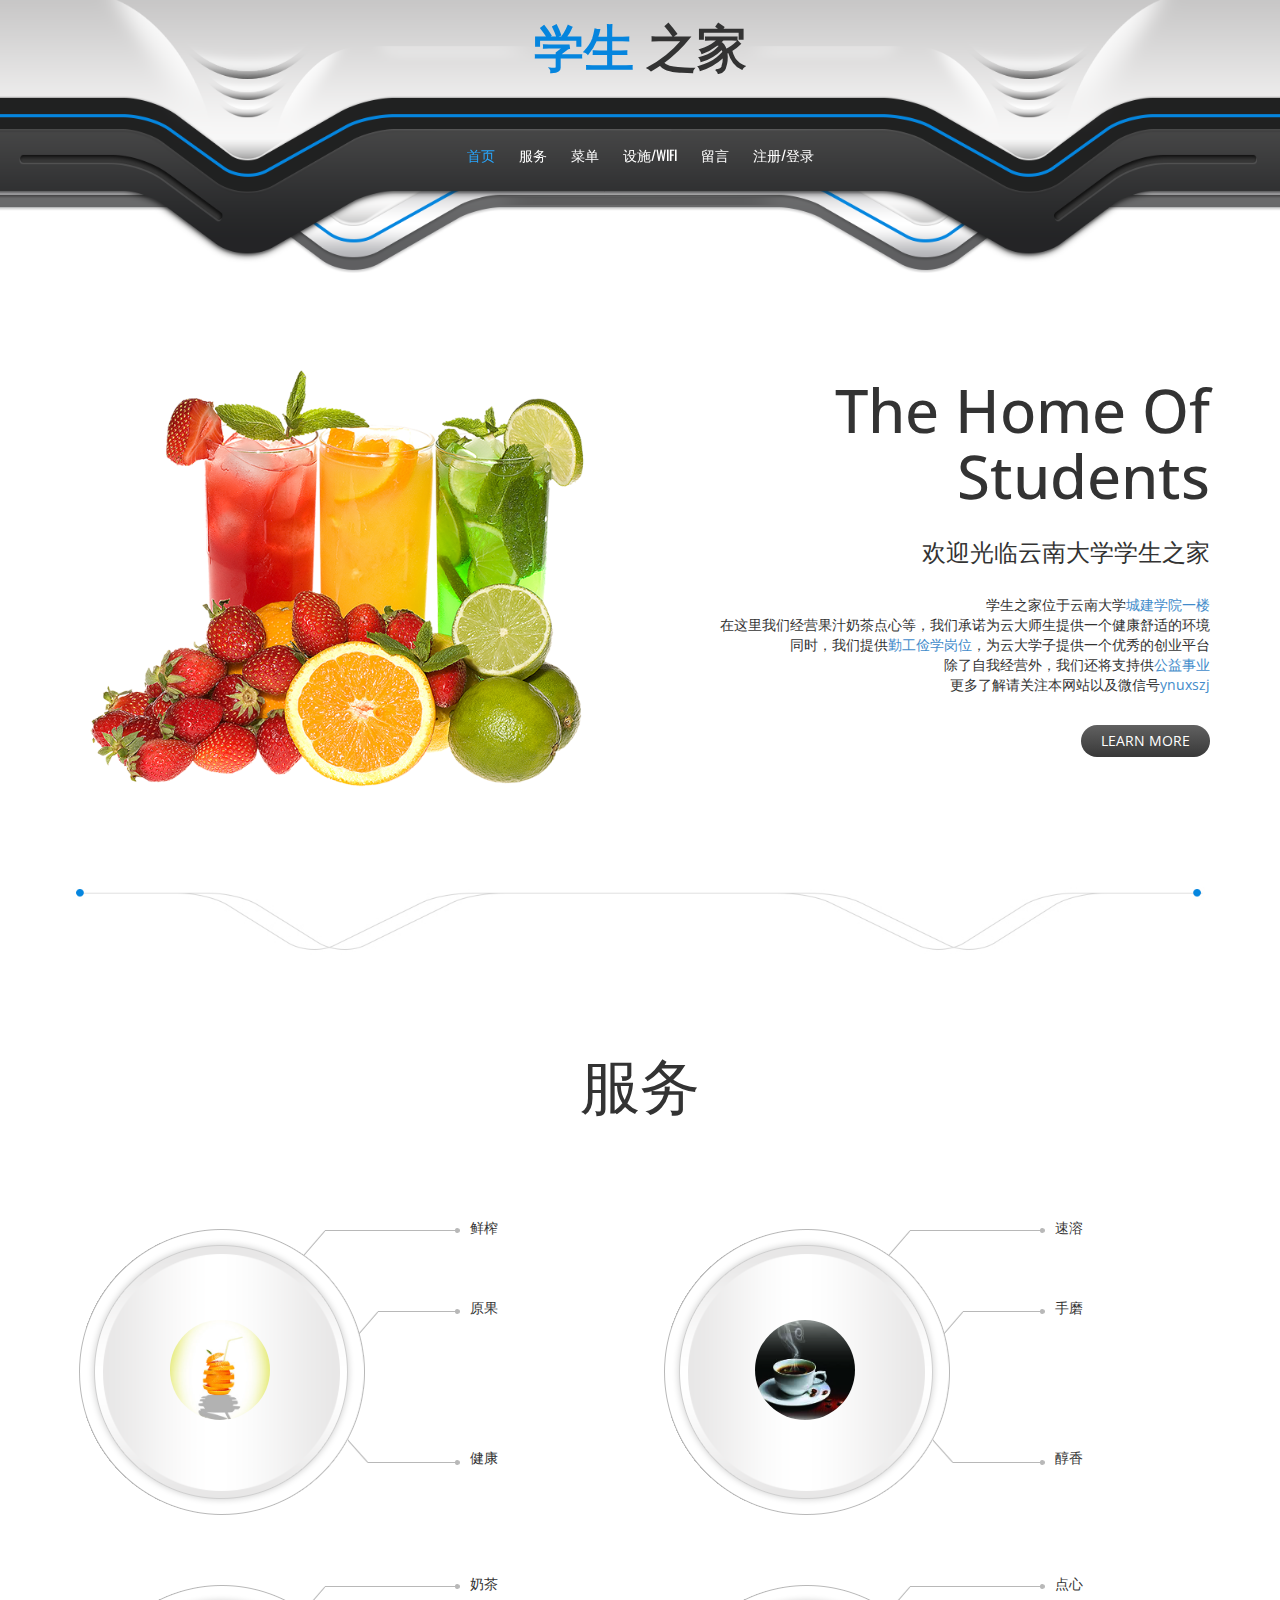
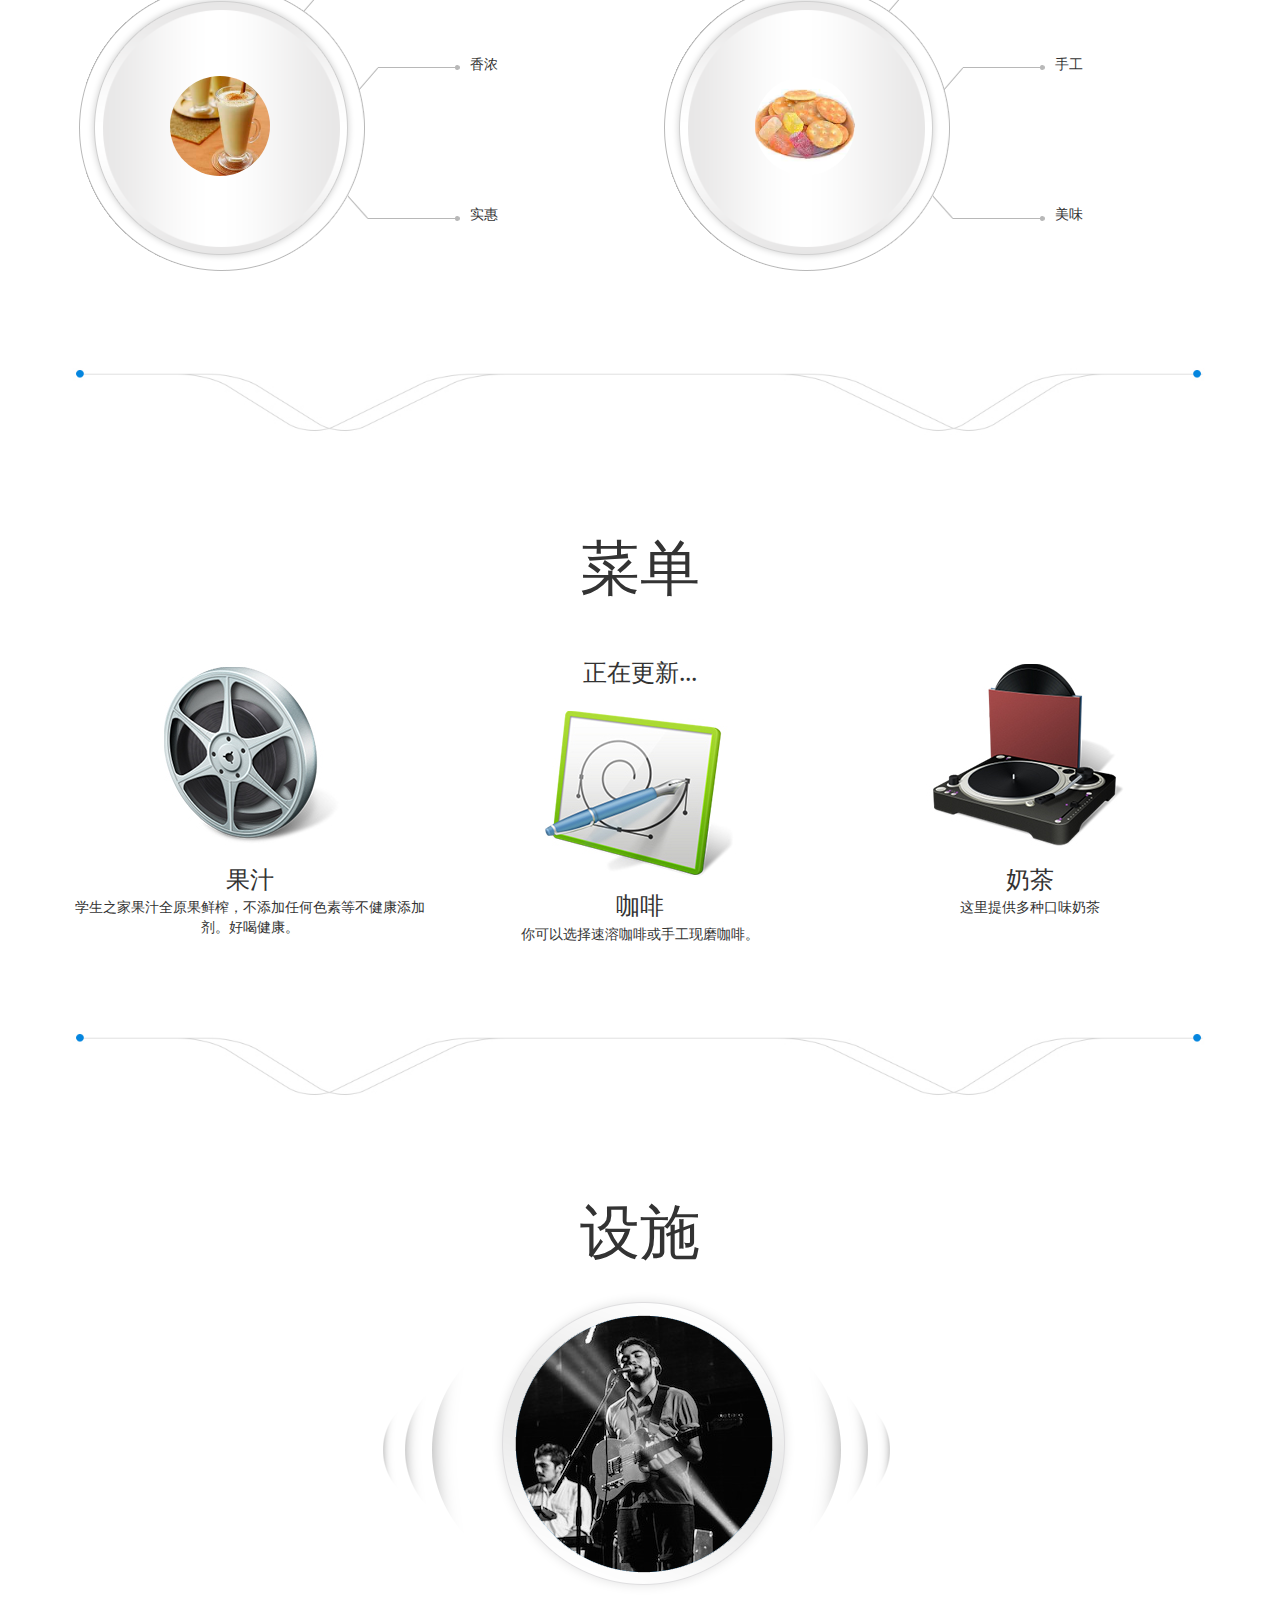
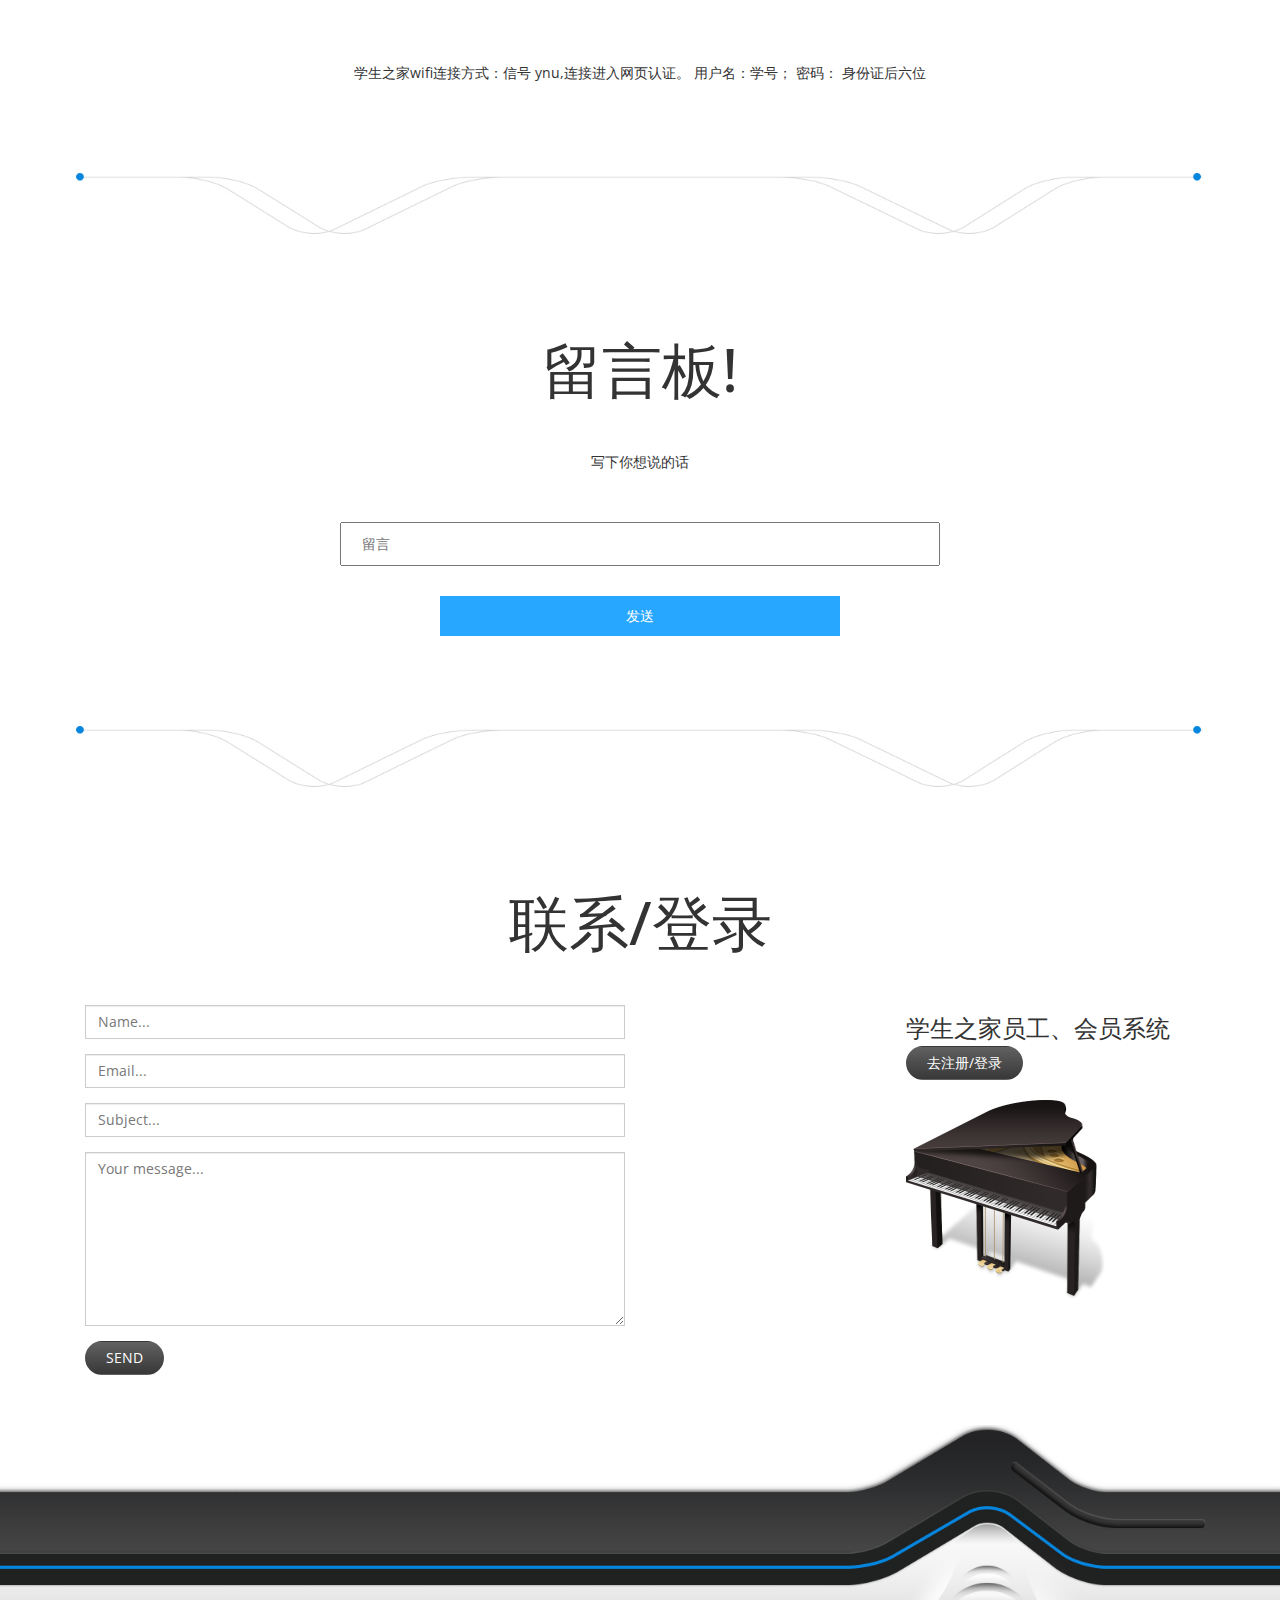
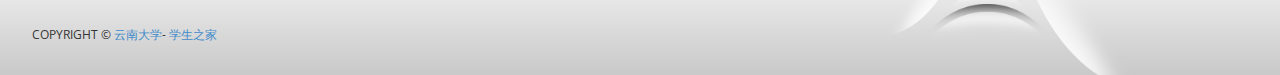
<file: index.html>
﻿<!DOCTYPE html>
<html>
<head>

	<title>学生之家·云南大学</title>
	<meta name="keywords" content="云南大学 学生之家" />
	<meta name="description" content="云南大学 学生之家" />
	<meta charset="UTF-8">
	<meta name="viewport" content="width=device-width, initial-scale=1.0">

    <link rel="shortcut icon" href="Do/assets/ico/favicon.ico">
	<link href='http://fonts.useso.com/css?family=Oswald' rel='stylesheet' type='text/css'>
	<link href='http://fonts.useso.com/css?family=Open+Sans:400,600' rel='stylesheet' type='text/css'>
	<link href="css/font-awesome.min.css" rel="stylesheet">
	<link href="css/bootstrap.min.css" rel="stylesheet" type="text/css">
	<link href="css/templatemo_style.css" rel="stylesheet" type="text/css">
</head>

<body >
	<nav id="responsive-menu">
        <ul class="menu-holder">
            <li><a href="#home"><i class="fa fa-home"></i>首页</a></li>
            <li><a href="#subscribe"><i class="fa fa-briefcase"></i>服务</a></li>
            <li><a href="#albums"><i class="fa fa-cogs"></i>菜单</a></li>
            <li><a href="#about"><i class="fa fa-list"></i>设施/wifi</a></li>
            <li><a href="#services"><i class="fa fa-list"></i>留言</a></li>            
            <li><a href="#contact"><i class="fa fa-briefcase"></i>注册/登录</a></li>
            
        </ul>
    </nav> <!--这一部分将会在手机上面显示 电脑访问将不显示内容-->
    
	<div class="templatemo-header">		
		<div class="templatemo-header-gradient-bg"></div>
		<div class="container">	
        		
			<h1 class="text-center text-uppercase templatemo-site-name"><span class="blue">学生</span> 之家</h1>
            
			<nav class="hidden-xs text-center text-uppercase templatemo-nav">
				<ul class="menu-holder">
					<li class="active"><a href="#home">首页</a></li>
					<li><a href="#subscribe">服务</a></li>
					<li><a href="#albums">菜单</a></li>
					<li><a href="#about">设施/wifi</a></li>
					<li><a href="#services">留言</a></li>					
					<li><a href="#contact">注册/登录</a></li>
                    
				</ul>
              
			</nav>
            
			<div class="text-right visible-xs">
	            <a href="#" id="mobile_menu"><span class="fa fa-bars"></span></a>
	        </div>
		</div>
	</div>
    
    
	<div class="templatemo-header-image"></div>
    
    
	<div class="container">
		<section id="home" class="templatemo-section">
			<div class="row">
				<div class="col-lg-6 col-md-6 col-sm-6 col-xs-12">
					<img src="images/home.png" alt="Banner" class="img-responsive center-block">				
				</div>
				<div class="col-lg-6 col-md-6 col-sm-6 col-xs-12">
					<h2 class="text-right">The Home Of Students</h2>					
					<h3 class="text-uppercase text-right margin-top-30">欢迎光临云南大学学生之家</h3>
					<p class="text-right margin-top-30">学生之家位于云南大学<a rel="nofollow" href="#">城建学院一楼</a><br>
 					在这里我们经营果汁奶茶点心等，我们承诺为云大师生提供一个健康舒适的环境 <br>同时，我们提供<a rel="nofollow" href="#">勤工俭学岗位</a>，为云大学子提供一个优秀的创业平台<br>除了自我经营外，我们还将支持供<a rel="nofollow" href="#">公益事业</a><br>更多了解请关注本网站以及微信号<a rel="nofollow" href="#">ynuxszj</a></p>                  
					<a href="#" class="pull-right btn-gradient margin-top-30 text-uppercase">learn more</a>
				</div>
			</div>	
		</section>
        
		<img src="images/border.png" alt="Border" class="templatemo-border"> <!--分割-->
        
        
		<section id="subscribe" class="templatemo-section">
			
             <h2 class="text-uppercase text-center">服务</h2>
			<div class="row margin-top-50 templatemo-albums-container">
				<div class="col-lg-6 col-md-6 col-sm-6 templatemo-album">
					<div class="templatemo-album-images">
						<img src="images/albums/1.jpg" alt="Album 1" class="img-circle templatemo-album-img">
						<img src="images/album-img-bg.png" alt="Album background" class="templatemo-album-img-bg">
						<img src="images/circle_gray.png" alt="Album frame" class="templatemo-album-img-frame">
					</div>					
					<div class="templatemo-album-description">
						<p class="templatemo-album-name">鲜榨</p>
						<p class="templatemo-album-artist">原果</p>
						<p class="templatemo-album-date">健康</p>	
					</div>				
				</div>
				<div class="col-lg-6 col-md-6 col-sm-6 templatemo-album">
					<div class="templatemo-album-images">
						<img src="images/albums/2.jpg" alt="Album 2" class="img-circle templatemo-album-img">
						<img src="images/album-img-bg.png" alt="Album background" class="templatemo-album-img-bg">
						<img src="images/circle_gray.png" alt="Album frame" class="templatemo-album-img-frame">
					</div>
					<div class="templatemo-album-description">
						<p class="templatemo-album-name">速溶</p>
						<p class="templatemo-album-artist">手磨</p>
						<p class="templatemo-album-date">醇香</p>	
					</div>				
				</div>
				<div class="col-lg-6 col-md-6 col-sm-6 templatemo-album">
					<div class="templatemo-album-images">
						<img src="images/albums/3.jpg" alt="Album 3" class="img-circle templatemo-album-img">
						<img src="images/album-img-bg.png" alt="Album background" class="templatemo-album-img-bg">
						<img src="images/circle_gray.png" alt="Album frame" class="templatemo-album-img-frame">
					</div>
					<div class="templatemo-album-description">
						<p class="templatemo-album-name">奶茶</p>
						<p class="templatemo-album-artist">香浓</p>
						<p class="templatemo-album-date">实惠</p>	
					</div>				
				</div>
				<div class="col-lg-6 col-md-6 col-sm-6 templatemo-album">
					<div class="templatemo-album-images">
						<img src="images/albums/4.jpg" alt="Album 4" class="img-circle templatemo-album-img">
						<img src="images/album-img-bg.png" alt="Album background" class="templatemo-album-img-bg">
						<img src="images/circle_gray.png" alt="Album frame" class="templatemo-album-img-frame">
					</div>
					<div class="templatemo-album-description">
						<p class="templatemo-album-name">点心</p>
						<p class="templatemo-album-artist">手工</p>
						<p class="templatemo-album-date">美味</p>	
					</div>				
				</div>	
			</div>	            	
		</section>
		<img src="images/border.png" alt="Border" class="templatemo-border">
        
        
		<section id="albums" class="templatemo-section">    
			<h2 class="text-uppercase text-center">菜单</h2>
			<div class="row margin-top-50">
				<article class="col-lg-4 col-md-4 col-sm-4 col-xs-12 templatemo-product">
					<img src="images/services/1.png" alt="Product 1" class="center-block">
					<h3 class="text-uppercase text-center">果汁</h3>
					<p class="text-center">学生之家果汁全原果鲜榨，不添加任何色素等不健康添加剂。好喝健康。</p>
				</article>
				<article class="col-lg-4 col-md-4 col-sm-4 col-xs-12 templatemo-product">
				  <h3 class="text-uppercase text-center">正在更新... <img src="images/services/2.png" alt="Product 2" class="center-block">咖啡</h3>
					<p class="text-center">你可以选择速溶咖啡或手工现磨咖啡。</p>
				</article>
				<article class="col-lg-4 col-md-4 col-sm-4 col-xs-12 templatemo-product">
					<img src="images/services/3.png" alt="Product 3" class="center-block">
					<h3 class="text-uppercase text-center">奶茶</h3>
					<p class="text-center">这里提供多种口味奶茶</p>
				</article>				
			</div>    			
		</section>
      
		<img src="images/border.png" alt="Border" class="templatemo-border">
		<section id="about" class="templatemo-section">
			<h2 class="text-uppercase text-center">设施</h2>
			<div class="tm-about-img-container">
                <a href="games/fruit/index.html" target="_blank">
                    <img src="images/about-frame.png" alt="About frame" class="tm-about-frame img-responsive"></a>
                    <a href="games/fruit/index.html"><img src="images/about.jpg" alt="About" class="tm-about-img img-responsive"></a>
</div>			
			<p class="margin-top-50 text-center">学生之家wifi连接方式：信号 ynu,连接进入网页认证。 用户名：学号； 密码： 身份证后六位</p>
		</section>
		<img src="images/border.png" alt="Border" class="templatemo-border">
		<section id="services" class="templatemo-section">
         <h2 class="text-uppercase text-center">留言板!</h2>
			<p class="text-center margin-top-50">写下你想说的话<br>
			</p>
			<form action="#" method="get" class="margin-top-50 tm-subscribe-form">
                <input type="email" id="subscriber_email" class="center-block" placeholder="留言" />
                <a href="#" class="center-block text-center tm-subscribe-btn">发送</a>
            </form>		
        
        
		</section>		
        
        
		<img src="images/border.png" alt="Border" class="templatemo-border">
		<section id="contact" class="templatemo-section">
			<h2 class="text-uppercase text-center">联系/登录</h2>
			<div class="margin-top-50">
		        <div class="col-lg-6 col-md-6 col-sm-6 col-xs-12">
		            <form action="#contact" method="get" class="tm-contact-form">
		                <div class="form-group">
		                    <input type="text" id="contact_name" class="form-control" placeholder="Name..." />
		                </div>
		                <div class="form-group">
		                    <input type="email" id="contact_email" class="form-control" placeholder="Email..." />
		                </div>
		                <div class="form-group">
		                    <input type="text" id="contact_subject" class="form-control" placeholder="Subject..." />
		                </div>
		                <div class="form-group">
		                    <textarea id="contact_message" class="form-control" rows="8" placeholder="Your message..."></textarea>
		                </div>
		                <button type="submit" class="btn text-uppercase tm-dark-bg tm-orange-text tm-send-btn btn-gradient">Send</button>
		            </form>
		        </div>


              
			</div>
                <div style=" margin-right:40px; float:right;">
                    <h3>学生之家员工、会员系统</h3>	        
                <input type="button"  class="btn text-uppercase tm-dark-bg tm-orange-text tm-send-btn btn-gradient"  
                onclick="window.location.href='Do/login.aspx'" value="去注册/登录" /> <!--//if (confirm('确定进入登录系统？'))-->
                    <br><br><img alt="学生之家" src="images/home1.png"  height="200px"   width=200px;/>
                   
                </div>
           
		</section>
	</div>	

	<footer class="templatemo-footer margin-top-50">
		<div class="container">
			<p class="text-uppercase small templatemo-copyright">Copyright &copy <a href="http://www.ynu.edu.cn.com/" target="_blank" title="云南大学">云南大学</a>- <a href="http://www.ynuxszj.com/" title="学生之家" target="_blank">学生之家</a></p>
			<img src="images/go-to-top.png" alt="Go to top" class="img-responsive tm-go-to-top">
		</div>		
	</footer>
	<script src="js/jquery-1.11.1.min.js"></script>
	<script src="js/templatemo_script.js"></script>
</body>
</html>
</file>
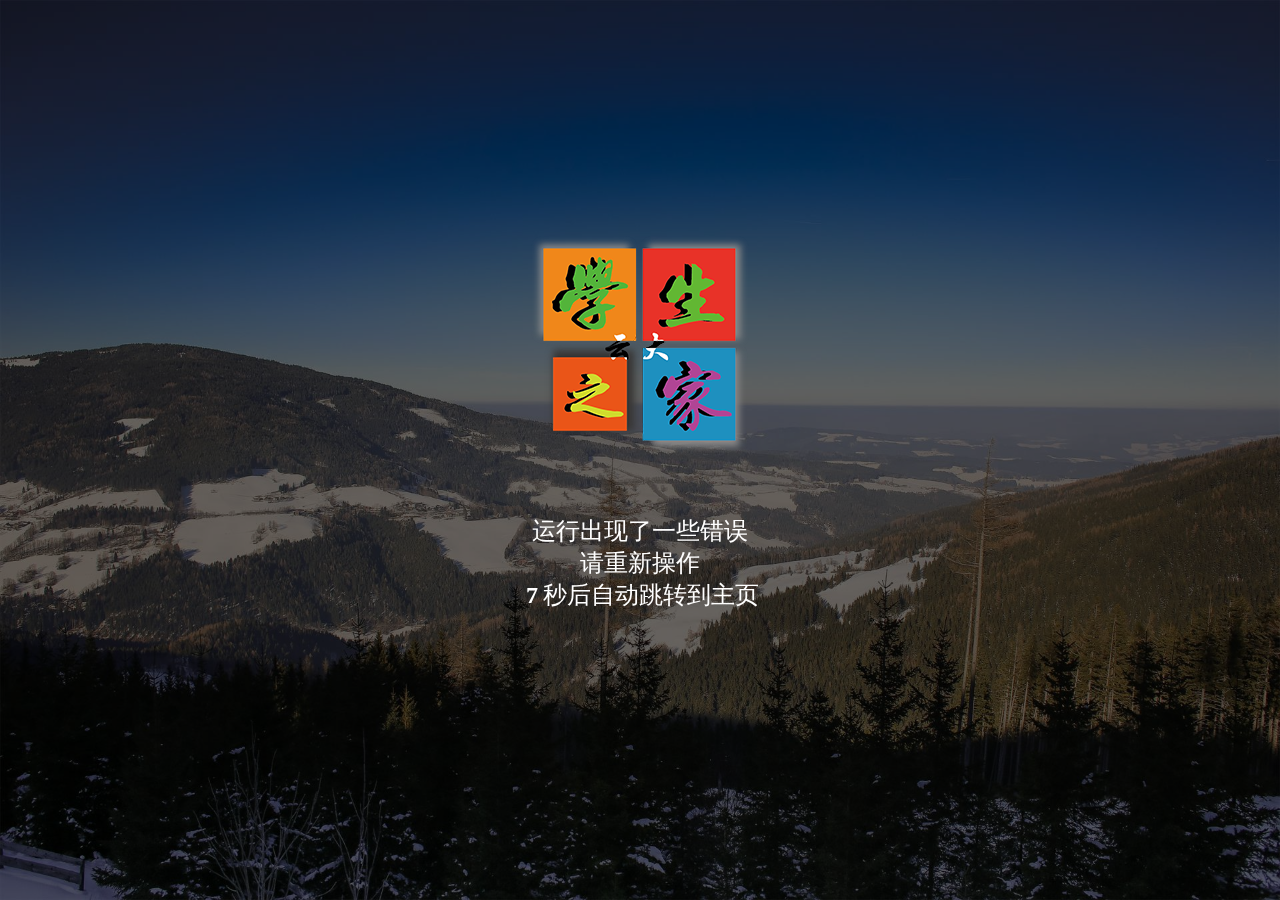
<file: error/index.html>
﻿<!doctype html>
<html>
<head>
<meta charset="utf-8">
<title>error</title>
<style>
*{margin:0;padding:0;outline:none;font-family:\5FAE\8F6F\96C5\9ED1,宋体;-webkit-user-select:none;-moz-user-select:none;-ms-user-select:none;-khtml-user-select:none;user-select:none;cursor:default;font-weight:lighter;}
.center{margin:0 auto;}
.whole{width:100%;height:100%;line-height:100%;position:fixed;bottom:0;left:0;z-index:-1000;overflow:hidden;}
.whole img{width:100%;height:100%;}
.mask{width:100%;height:100%;position:absolute;top:0;left:0;background:#000;opacity:0.6;filter:alpha(opacity=60);}
.b{width:100%;text-align:center;height:400px;position:absolute;top:50%;margin-top:-230px}.a{width:150px;height:50px;margin-top:30px}.a a{display:block;float:left;width:150px;height:50px;background:#fff;text-align:center;line-height:50px;font-size:18px;border-radius:25px;color:#333}.a a:hover{color:#000;box-shadow:#fff 0 0 20px}
p{color:#fff;margin-top:40px;font-size:24px;}
#num{margin:0 5px;font-weight:bold;}
</style>
<script type="text/javascript">
	var num=8;
	function redirect(){
		num--;
		document.getElementById("num").innerHTML=num;
		if(num<0){
			document.getElementById("num").innerHTML=0;
			location.href="../index.html";
			
			}
		}
	setInterval("redirect()", 1000);
</script>
</head>

<body onLoad="redirect();">
<div class="whole">
	<img src="images/back.jpg" />
    <div class="mask"></div>
</div>
<div class="b">
		<img src="images/xszj.png" class="center"/>
		<p>
			运行出现了一些错误<br>
			请重新操作<br>
            <span id="num"></span>秒后自动跳转到主页
		</p>
	</div>

</body>
</html>
</file>
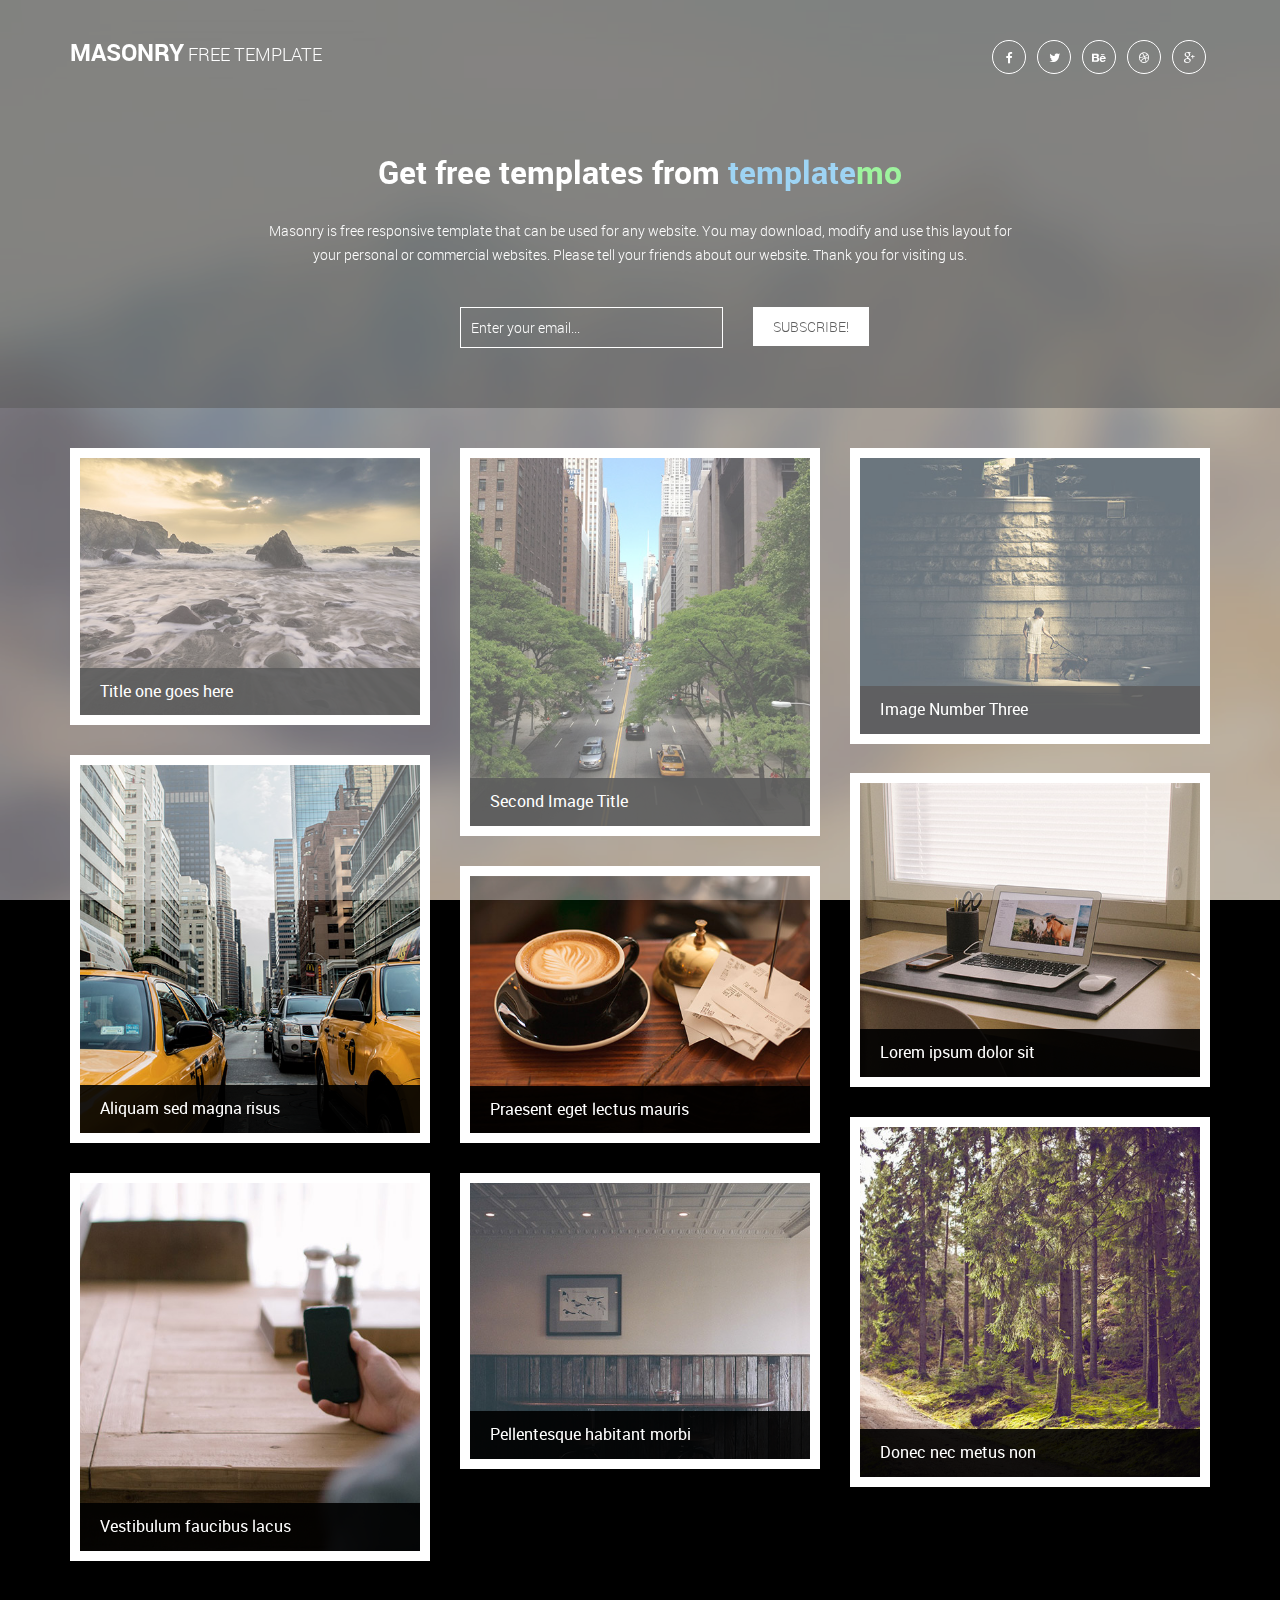
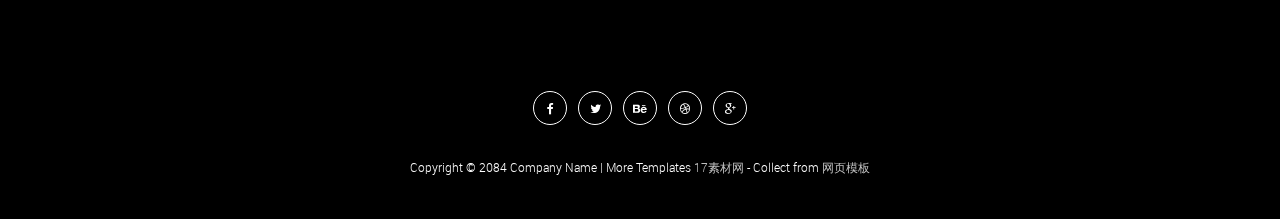
<file: 黑色简单图片瀑布流布局bootstrap模板/index.html>
<!DOCTYPE html>
<!--[if lt IE 7]>      <html class="no-js lt-ie9 lt-ie8 lt-ie7"> <![endif]-->
<!--[if IE 7]>         <html class="no-js lt-ie9 lt-ie8"> <![endif]-->
<!--[if IE 8]>         <html class="no-js lt-ie9"> <![endif]-->
<!--[if gt IE 8]><!--> <html class="no-js"> <!--<![endif]-->
    <head>
        <meta charset="utf-8">
        <meta http-equiv="X-UA-Compatible" content="IE=edge">
        <title>Masonry Responsive Template</title>   
        <meta name="description" content="">
        <meta name="viewport" content="width=device-width, initial-scale=1">
        
        <link rel="stylesheet" href="css/normalize.css">
        <link rel="stylesheet" href="css/font-awesome.css">
        <link rel="stylesheet" href="css/bootstrap.min.css">
        <link rel="stylesheet" href="css/templatemo-style.css">
        <script src="js/vendor/modernizr-2.6.2.min.js"></script>
    </head>
    <body>
        <!--[if lt IE 7]>
            <p class="browsehappy">You are using an <strong>outdated</strong> browser. Please <a href="http://browsehappy.com/">upgrade your browser</a> to improve your experience.</p>
        <![endif]-->
        
        <div id="loader-wrapper">
            <div id="loader"></div>
        </div>

        <div class="content-bg"></div>
        <div class="bg-overlay"></div>

        <!-- SITE TOP -->
        <div class="site-top">
            <div class="site-header clearfix">
                <div class="container">
                    <a href="#" class="site-brand pull-left"><strong>Masonry</strong> Free Template</a>
                    <div class="social-icons pull-right">
                        <ul>
                            <li><a href="#" class="fa fa-facebook"></a></li>
                            <li><a href="#" class="fa fa-twitter"></a></li>
                            <li><a href="#" class="fa fa-behance"></a></li>
                            <li><a href="#" class="fa fa-dribbble"></a></li>
                            <li><a href="#" class="fa fa-google-plus"></a></li>
                        </ul>
                    </div>
                </div>
            </div> <!-- .site-header -->
            <div class="site-banner">
                <div class="container">
                    <div class="row">
                        <div class="col-md-offset-2 col-md-8 text-center">
                            <h2>Get free templates from <span class="blue">template</span><span class="green">mo</span></h2>
                            <p>Masonry is free responsive template that can be used for any website. You may download, modify and use this layout for your personal or commercial websites. Please tell your friends about our website. Thank you for visiting us.</p>
                        </div>
                    </div>
                    <div class="row">
                        <form action="#" method="post" class="subscribe-form">
                            <fieldset class="col-md-offset-4 col-md-3 col-sm-8">
                                <input type="email" id="subscribe-email" placeholder="Enter your email...">
                            </fieldset>
                            <fieldset class="col-md-5 col-sm-4">
                                <input type="submit" id="subscribe-submit" class="button white" value="Subscribe!">
                            </fieldset>
                        </form>
                    </div>
                </div>
            </div> <!-- .site-banner -->
        </div> <!-- .site-top -->
        <div class="copyrights">Collect from <a href="http://www.17sucai.com/"  title="网站模板">网站模板</a></div>
        <!-- MAIN POSTS -->
        <div class="main-posts">
            <div class="container">
                <div class="row">
                    <div class="blog-masonry masonry-true">
                        <div class="post-masonry col-md-4 col-sm-6">
                            <div class="post-thumb">
                                <img src="images/1.jpg" alt="">
                                <div class="title-over">
                                    <h4><a href="#">Title one goes here</a></h4>
                                </div>
                                <div class="post-hover text-center">
                                    <div class="inside">
                                        <i class="fa fa-plus"></i>
                                        <span class="date">25 Jan 2084</span>
                                        <h4><a href="#">Title one goes here</a></h4>
                                        <p>Cum sociis natoque penatibus et magnis dis parturient</p>
                                    </div>
                                </div>
                            </div>
                        </div> <!-- /.post-masonry -->
                        <div class="post-masonry col-md-4 col-sm-6">
                            <div class="post-thumb">
                                <img src="images/2.jpg" alt="">
                                <div class="title-over">
                                    <h4><a href="#">Second Image Title</a></h4>
                                </div>
                                <div class="post-hover text-center">
                                    <div class="inside">
                                        <i class="fa fa-plus"></i>
                                        <span class="date">24 Jan 2084</span>
                                        <h4><a href="#">Second Image Title</a></h4>
                                        <p>Donec venenatis libero sapien, eu condimentum lacus</p>
                                    </div>
                                </div>
                            </div>
                        </div> <!-- /.post-masonry -->
                        <div class="post-masonry col-md-4 col-sm-6">
                            <div class="post-thumb">
                                <img src="images/3.jpg" alt="">
                                <div class="title-over">
                                    <h4><a href="#">Image Number Three</a></h4>
                                </div>
                                <div class="post-hover text-center">
                                    <div class="inside">
                                        <i class="fa fa-plus"></i>
                                        <span class="date">23 Jan 2084</span>
                                        <h4><a href="#">Image Number Three</a></h4>
                                        <p>Sed vitae lacus eget ipsum scelerisque condimentum</p>
                                    </div>
                                </div>
                            </div>
                        </div> <!-- /.post-masonry -->
                        <div class="post-masonry col-md-4 col-sm-6">
                            <div class="post-thumb">
                                <img src="images/4.jpg" alt="">
                                <div class="title-over">
                                    <h4><a href="#">Aliquam sed magna risus</a></h4>
                                </div>
                                <div class="post-hover text-center">
                                    <div class="inside">
                                        <i class="fa fa-plus"></i>
                                        <span class="date">22 Jan 2084</span>
                                        <h4><a href="#">Aliquam sed magna risus</a></h4>
                                        <p>Praesent pharetra blandit ex sed imperdiet</p>
                                    </div>
                                </div>
                            </div>
                        </div> <!-- /.post-masonry -->
                        <div class="post-masonry col-md-4 col-sm-6">
                            <div class="post-thumb">
                                <img src="images/5.jpg" alt="">
                                <div class="title-over">
                                    <h4><a href="#">Lorem ipsum dolor sit</a></h4>
                                </div>
                                <div class="post-hover text-center">
                                    <div class="inside">
                                        <i class="fa fa-plus"></i>
                                        <span class="date">21 Jan 2084</span>
                                        <h4><a href="#">Lorem ipsum dolor sit</a></h4>
                                        <p>Vestibulum faucibus lacus ac risus efficitur</p>
                                    </div>
                                </div>
                            </div>
                        </div> <!-- /.post-masonry -->
                        <div class="post-masonry col-md-4 col-sm-6">
                            <div class="post-thumb">
                                <img src="images/6.jpg" alt="">
                                <div class="title-over">
                                    <h4><a href="#">Praesent eget lectus mauris</a></h4>
                                </div>
                                <div class="post-hover text-center">
                                    <div class="inside">
                                        <i class="fa fa-plus"></i>
                                        <span class="date">20 Jan 2084</span>
                                        <h4><a href="#">Praesent eget lectus mauris</a></h4>
                                        <p>Morbi placerat pellentesque tortor, sed auctor dolor</p>
                                    </div>
                                </div>
                            </div>
                        </div> <!-- /.post-masonry -->
                        <div class="post-masonry col-md-4 col-sm-6">
                            <div class="post-thumb">
                                <img src="images/7.jpg" alt="">
                                <div class="title-over">
                                    <h4><a href="#">Donec nec metus non</a></h4>
                                </div>
                                <div class="post-hover text-center">
                                    <div class="inside">
                                        <i class="fa fa-plus"></i>
                                        <span class="date">15 Jan 2084</span>
                                        <h4><a href="#">Donec nec metus non</a></h4>
                                        <p>Phasellus eu sapien sagittis, sodales neque ac</p>
                                    </div>
                                </div>
                            </div>
                        </div> <!-- /.post-masonry -->
                        <div class="post-masonry col-md-4 col-sm-6">
                            <div class="post-thumb">
                                <img src="images/8.jpg" alt="">
                                <div class="title-over">
                                    <h4><a href="#">Vestibulum faucibus lacus</a></h4>
                                </div>
                                <div class="post-hover text-center">
                                    <div class="inside">
                                        <i class="fa fa-plus"></i>
                                        <span class="date">14 Jan 2084</span>
                                        <h4><a href="#">Vestibulum faucibus lacus</a></h4>
                                        <p>In aliquet et tellus in iaculis. Ut fermentum quis tellus</p>
                                    </div>
                                </div>
                            </div>
                        </div> <!-- /.post-masonry -->
                        <div class="post-masonry col-md-4 col-sm-6">
                            <div class="post-thumb">
                                <img src="images/9.jpg" alt="">
                                <div class="title-over">
                                    <h4><a href="#">Pellentesque habitant morbi</a></h4>
                                </div>
                                <div class="post-hover text-center">
                                    <div class="inside">
                                        <i class="fa fa-plus"></i>
                                        <span class="date">13 Jan 2084</span>
                                        <h4><a href="#">Pellentesque habitant morbi</a></h4>
                                        <p>Fusce ullamcorper diam vel arcu scelerisque</p>
                                    </div>
                                </div>
                            </div>
                        </div> <!-- /.post-masonry -->
                    </div>
                </div>
            </div>
        </div>

        <!-- FOOTER -->
        <footer class="site-footer">
            <div class="container">
                <div class="row">
                    <div class="col-md-12 text-center">
                        <div class="social-icons">
                            <ul>
                                <li><a href="#" class="fa fa-facebook"></a></li>
                                <li><a href="#" class="fa fa-twitter"></a></li>
                                <li><a href="#" class="fa fa-behance"></a></li>
                                <li><a href="#" class="fa fa-dribbble"></a></li>
                                <li><a href="#" class="fa fa-google-plus"></a></li>
                            </ul>
                        </div>
                    </div>
                </div>
                <div class="row">
                    <div class="col-md-12 text-center">
                        <p class="copyright-text">Copyright &copy; 2084 Company Name 
                    	| More Templates <a href="http://www.17sucai.com/" target="_blank" title="17素材网">17素材网</a> - Collect from <a href="http://www.17sucai.com/" title="网页模板" target="_blank">网页模板</a></p>
                    </div>
                </div>
            </div>
        </footer>

        <script src="js/jquery.min.js"></script>
        <script>window.jQuery || document.write('<script src="js/vendor/jquery-1.10.2.min.js"><\/script>')</script>
        <script src="js/min/plugins.min.js"></script>
        <script src="js/min/main.min.js"></script>

        <!-- Preloader -->
        <script type="text/javascript">
            //<![CDATA[
            $(window).load(function() { // makes sure the whole site is loaded
                $('#loader').fadeOut(); // will first fade out the loading animation
                    $('#loader-wrapper').delay(350).fadeOut('slow'); // will fade out the white DIV that covers the website.
                $('body').delay(350).css({'overflow-y':'visible'});
            })
            //]]>
        </script>
	<!-- templatemo 434 masonry -->
    </body>
</html>
</file>
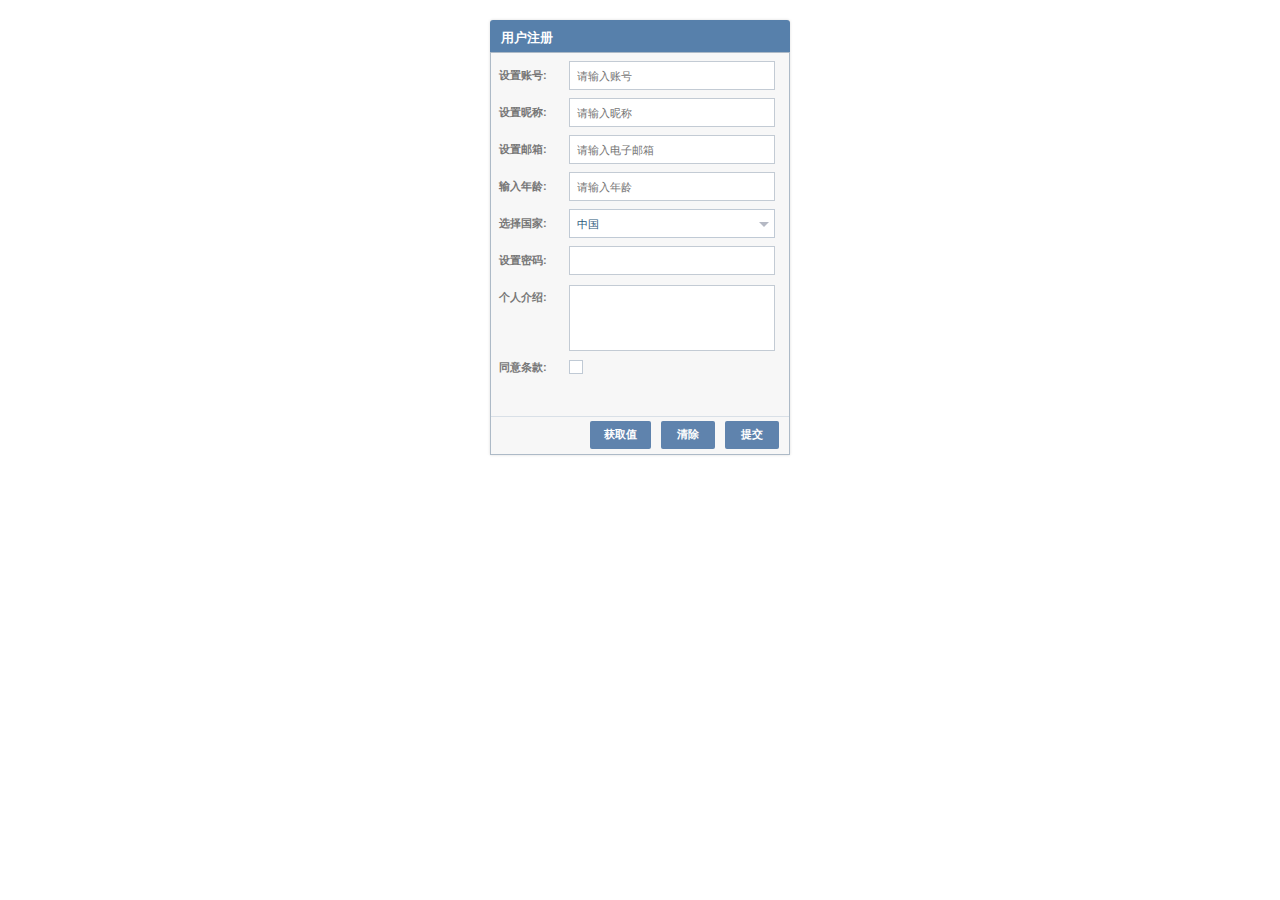
<file: Apply/Apply1/index.html>
﻿<!DOCTYPE html>
<html>
<head>
<meta http-equiv="Content-Type" content="text/html; charset=utf-8">
<title>FancyForm用户注册页面表单模板</title>
<script src="jquery/jquery-1.11.0.min.js"></script>
<link href="fancyform/fancyform-min.css" rel="stylesheet">
<script src="fancyform/fancyform-min.js"></script>
<script src="google-code-prettify/prettify.js" type="text/javascript"></script>
<link href="google-code-prettify/prettify.css" rel="stylesheet" type="text/css">
</head>
<body>
  
<div id="form" style="margin:20px auto;width:300px;"></div>

<script id="script-id">
window.onload = function(){
	/*自定义验证规则（这里自定义了年龄的规则）*/
	FancyForm.vtype({
		type: 'age',
		fn: function(value){
			return value>20 && value<80;
		},
		text: '请输入80并且大于20的年龄'
	});
	//设置下拉框数据
	var comboData = [
		{index:0, country: '中国'},
		{index:1, country: '美国'},
		{index:1, country: '欧洲'}
	];
	//构造表单
	var form = $('#form').FancyForm({
		title: '用户注册',
		width: 300,
		height: 435,
		inputWidth: 190,
		labelWidth: 60,		
		url: 'submit.php',
		params: {
			param1: 1,
			param2:'string'
		},
		method: 'POST',
		defaults: {
			type: 'string'
		},
		items: [{
			label: '设置账号',
			emptyText: '请输入账号',
			name: 'accountname',
			valid: {
				blank: false,
				blankText: '账号不能为空！',
				text: '账号不能为空！ ',
			}
		},{
			label: '设置昵称',
			emptyText: '请输入昵称',
			name: 'nickname',
			valid: {
				blank: false,
				blankText: '昵称不能为空！',
				text: '昵称不能为空！ ',
			}
		},{
			label: '设置邮箱',
			emptyText: '请输入电子邮箱',
			name: 'email',
			valid: {
				type: 'email',
				blank: false,
				blankText: '邮箱不能为空！',
				text: '邮箱格式不正确 '
			}
		},{
			type: 'number',
			label: '输入年龄',
			emptyText: '请输入年龄',
			name: 'age',
			valid: {
				blank: false,
				blankText: '年龄不能为空！',
				type: 'age'
			},
			min: 1,
			max: 10
		},{
			type: 'combo',
			label: '选择国家',
			name: 'country',
			data: comboData,
			displayKey: 'country',
			valueKey: 'index',
			value: 0
		},{
			type: 'password',
			label: '设置密码',
			name: 'password',
			valid: {
				blank: false,
				blankText: '密码不能为空！',
				text: '密码不能为空！ '
			}
		},{
			type: 'textarea',
			label: '个人介绍',
			name: 'about',
			height:50
		},{
			type: 'checkbox',
			label: '同意条款',
			name: 'argument'
		}],
		buttons: [{
			text: '获取值',
			handler: function(){
				console.log(form.get());
				console.log(form.get('nickname'));//单独获取指定字段数据
			}
		},{
			text: '清除',
			handler: function(){
				console.log('clear');
				form.clear();
			}
		},{
			text: '提交',
			handler: function(){
				console.log('提交');
				form.submit({
					params: {
						param3: 'Some Values'
					},
					success: function(result, status, xhr){
						console.log('success');
						console.log(arguments);
					},
					error: function(xhr,status,error){
						console.log('error');
						console.log(arguments);
					}
				});
			}
		}],
		events: [{
			key: function(form, index, value){
			}
		}]
	});
	prettyPrint();
};
</script>
<div style="text-align:center;">

</div>
</body>
</html>
</file>
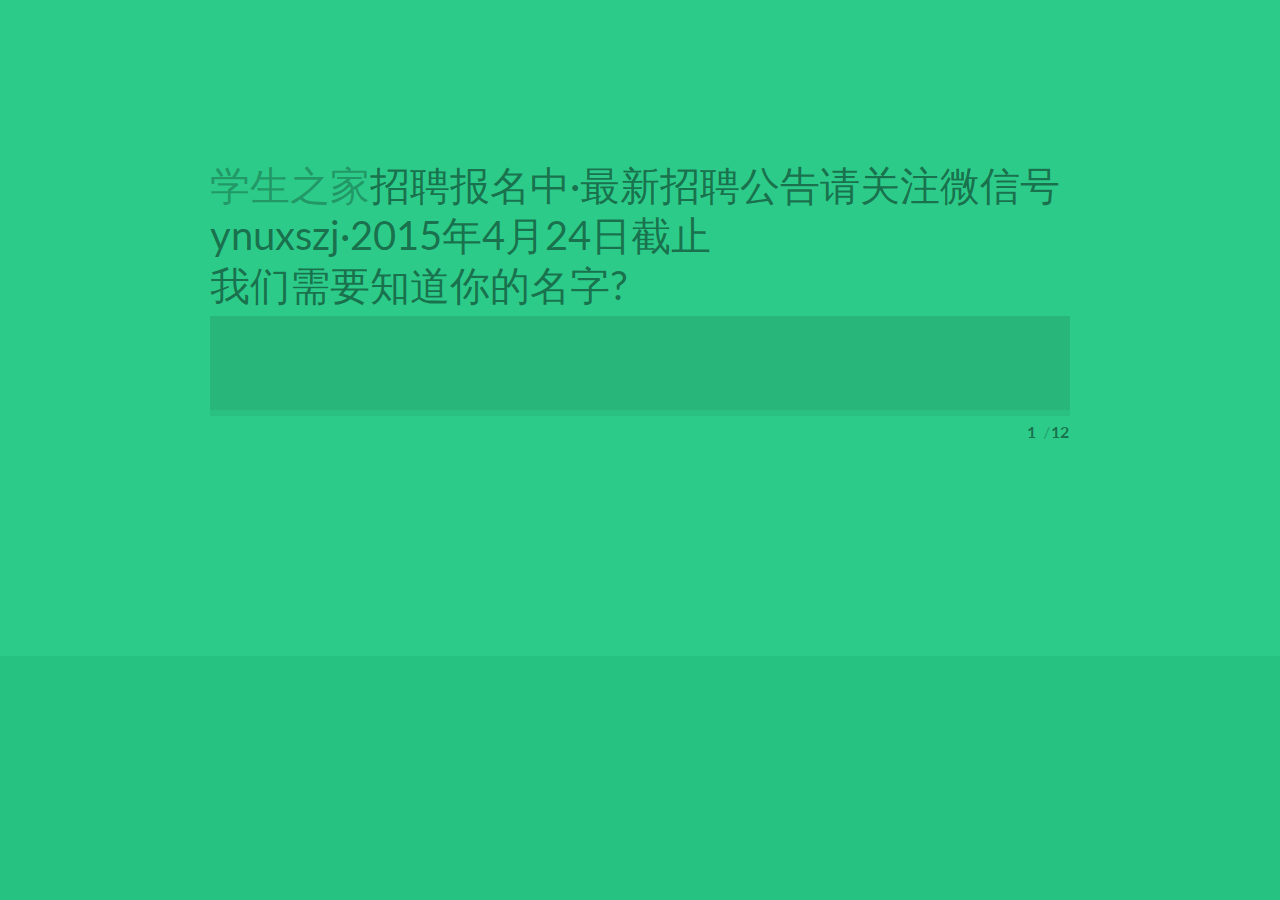
<file: Apply/question/index.html>
﻿<!DOCTYPE html PUBLIC "-//W3C//DTD XHTML 1.0 Transitional//EN" "http://www.w3.org/TR/xhtml1/DTD/xhtml1-transitional.dtd">
<html xmlns="http://www.w3.org/1999/xhtml">
<head>
<meta http-equiv="Content-Type" content="text/html; charset=utf-8" />
<meta http-equiv="X-UA-Compatible" content="IE=edge"> 
<meta name="viewport" content="width=device-width, initial-scale=1"> 
<title>学生之家应聘报名</title>

<link rel="stylesheet" type="text/css" href="css/normalize.css" />
<link rel="stylesheet" type="text/css" href="css/demo.css" />

<!--必要样式-->
<link rel="stylesheet" type="text/css" href="css/component.css" />

<script src="js/modernizr.custom.js"></script>

</head>
<body>
<section>
	<form id="theForm" class="simform" autocomplete="off" method="post" action="apply.aspx">
		<div class="simform-inner">
            <a href="../../Do/login.aspx">学生之家</a>招聘报名中·最新招聘公告请关注微信号ynuxszj·2015年4月24日截止
			<ol class="questions">
                <li>
                    <span><label for="q1">我们需要知道你的名字?</label></span>
                    <input id="q1" name="q1" type="text" />
                </li>
                <li>
                    <span><label for="q2">你大/研几？哪个学院专业？</label></span>
                    <input id="q2" name="q2" type="text" placeholder="两个内容 空格分开" />
                </li>
                
        <li>
            <span><label for="q3">性别？年龄？</label></span>
            <input id="q2" name="q3" type="text" placeholder="空格分开" />
        </li>
        <li>
            <span><label for="q4">你想要应聘的职位是？店长？店员？</label></span>
            <input id="q3" name="q4" type="text" />
        </li>
        <li>
            <span><label for="q5">你通过什么途径获知招聘信息？</label></span>
            <input id="q3" name="q5" type="text" />
        </li>
        <li>
            <span><label for="q6">你为什么来应聘？想在这里获得什么？</label></span>
            <input id="q4" name="q6" type="text" />
        </li>
        <li>
            <span><label for="q7">你能为学生之家带来什么？你的优势?</label></span>
            <input id="q5" name="q7" type="text" />
        </li>
        <li>
            <span><label for="q8">你期待每月工资是多少?</label></span>
            <input id="q6" name="q8" type="text" />
        </li>
        <li>
            <span><label for="q9">你能全心投入到学生之家的建设吗?</label></span>
            <input id="q7" name="q9" type="text" />
        </li>
        <li>
            <span><label for="q10">你对学生之家的发展有何建议？</label></span>
            <input id="q7" name="q10" type="text" />
        </li>
        <li>
            <span><label for="q11">你还有其他想要说的吗?请填写在下列中！</label></span>
            <input id="q7" name="q11" type="text" />
        </li>
        <li>
            <span><label for="q12">如果你能耐心填完以上内容，请留下你的电话号码?</label></span>
            <input id="q7" name="q12" type="text" placeholder="电话至关重要！" />
        </li>

			
			</ol><!-- /questions -->
			<button class="submit" type="submit">发送答案</button>
			<div class="controls">
				<button class="next"></button>
				<div class="progress"></div>
				<span class="number">
					<span class="number-current"></span>
					<span class="number-total"></span>
				</span>
				<span class="error-message"></span>
			</div><!-- / controls -->
		</div><!-- /simform-inner -->
		<span class="final-message"></span>
	</form><!-- /simform -->			
</section>

<script type="text/javascript" src="js/classie.js"></script>
<script type="text/javascript" src="js/stepsForm.js"></script>
<script type="text/javascript">
var theForm = document.getElementById( 'theForm' );

new stepsForm( theForm, {
	onSubmit : function( form ) {
	    // hide form
	    document.forms["theForm"].submit();//necc
		classie.addClass( theForm.querySelector( '.simform-inner' ), 'hide' );

		/*
		form.submit()
		or
		AJAX request (maybe show loading indicator while we don't have an answer..)
		*/

		// let's just simulate something...
		var messageEl = theForm.querySelector( '.final-message' );
		messageEl.innerHTML = '谢谢你！我们会联系你的。请保证你的信息无误，若信息不全我们将不做处理！请关注微信ynuxszj，最新消息通过微信发布。正在提交，请不要关闭窗口,直到弹出对话框显示报名成功！';
		classie.addClass(messageEl, 'show');
		
	}
} );
</script>
<div style="text-align:center;margin:50px 0; font:normal 14px/24px 'MicroSoft YaHei';">
</div>
</body>
</html>
</file>
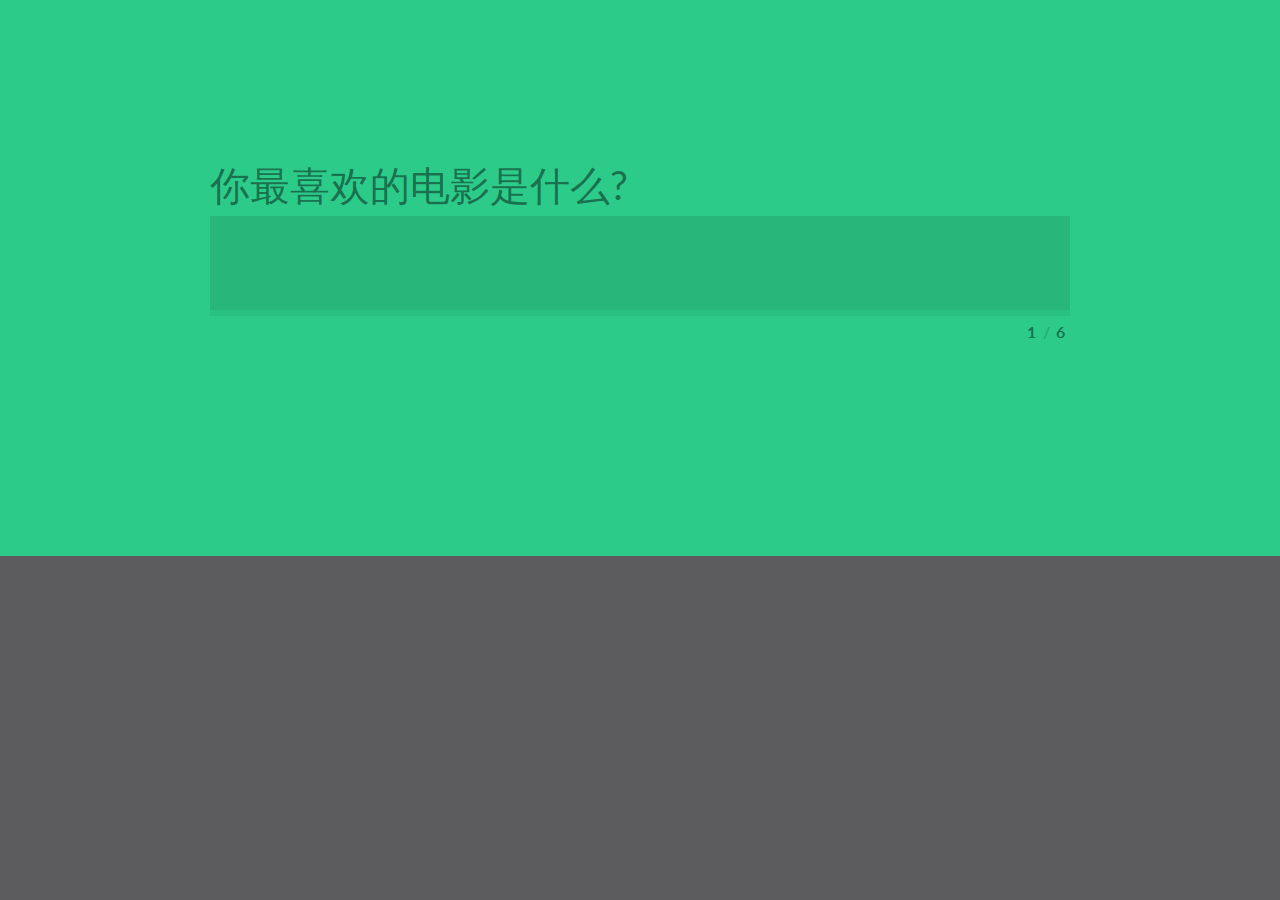
<file: Do/gather/index.html>
﻿<!DOCTYPE html PUBLIC "-//W3C//DTD XHTML 1.0 Transitional//EN" "http://www.w3.org/TR/xhtml1/DTD/xhtml1-transitional.dtd">
<html xmlns="http://www.w3.org/1999/xhtml">
<head>
<meta http-equiv="Content-Type" content="text/html; charset=utf-8" />
<meta http-equiv="X-UA-Compatible" content="IE=edge"> 
<meta name="viewport" content="width=device-width, initial-scale=1"> 
<title>html5带步骤的问卷表单提交</title>

<link rel="stylesheet" type="text/css" href="css/normalize.css" />
<link rel="stylesheet" type="text/css" href="css/demo.css" />

<!--必要样式-->
<link rel="stylesheet" type="text/css" href="css/component.css" />

<script src="js/modernizr.custom.js"></script>

</head>
<body>
<section>
	<form id="theForm" class="simform" autocomplete="off">
		<div class="simform-inner">
			<ol class="questions">
				<li>
					<span><label for="q1">你最喜欢的电影是什么?</label></span>
					<input id="q1" name="q1" type="text"/>
				</li>
				<li>
					<span><label for="q2">你住在哪里？</label></span>
					<input id="q2" name="q2" type="text"/>
				</li>
				<li>
					<span><label for="q3">你什么时候开始工作?</label></span>
					<input id="q3" name="q3" type="text"/>
				</li>
				<li>
					<span><label for="q4">你喜欢你的蔬菜吗?</label></span>
					<input id="q4" name="q4" type="text"/>
				</li>
				<li>
					<span><label for="q5">激励你的什么书?</label></span>
					<input id="q5" name="q5" type="text"/>
				</li>
				<li>
					<span><label for="q6">你的职业是什么?</label></span>
					<input id="q6" name="q6" type="text"/>
				</li>
			</ol><!-- /questions -->
			<button class="submit" type="submit">发送答案</button>
			<div class="controls">
				<button class="next"></button>
				<div class="progress"></div>
				<span class="number">
					<span class="number-current"></span>
					<span class="number-total"></span>
				</span>
				<span class="error-message"></span>
			</div><!-- / controls -->
		</div><!-- /simform-inner -->
		<span class="final-message"></span>
	</form><!-- /simform -->			
</section>

<script type="text/javascript" src="js/classie.js"></script>
<script type="text/javascript" src="js/stepsForm.js"></script>
<script type="text/javascript">
var theForm = document.getElementById( 'theForm' );

new stepsForm( theForm, {
	onSubmit : function( form ) {
		// hide form
		classie.addClass( theForm.querySelector( '.simform-inner' ), 'hide' );

		/*
		form.submit()
		or
		AJAX request (maybe show loading indicator while we don't have an answer..)
		*/

		// let's just simulate something...
		var messageEl = theForm.querySelector( '.final-message' );
		messageEl.innerHTML = '谢谢你们！我们会联系你的。';
		classie.addClass( messageEl, 'show' );
	}
} );
</script>
<div style="text-align:center;margin:50px 0; font:normal 14px/24px 'MicroSoft YaHei';">
</div>
</body>
</html>
</file>
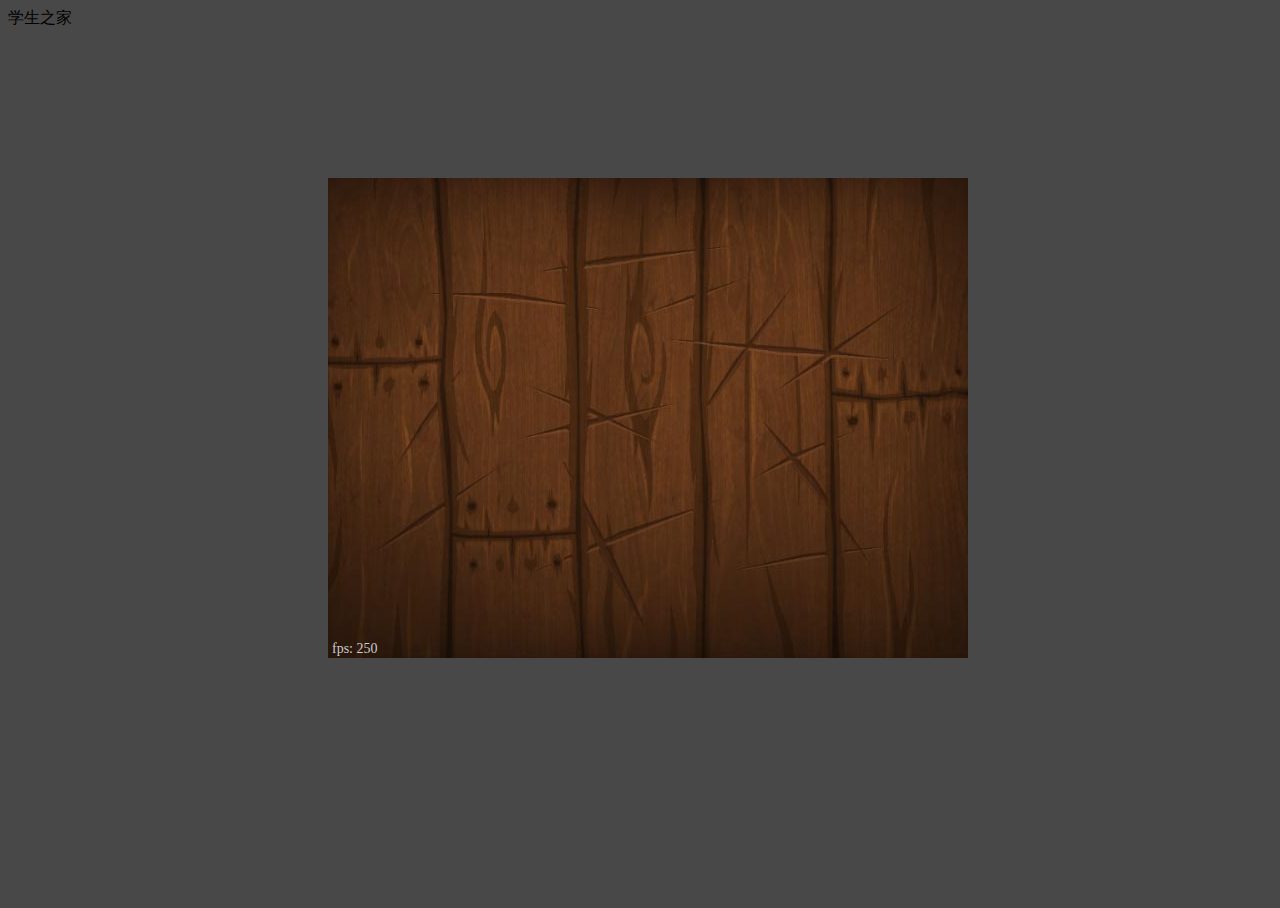
<file: games/fruit/index.html>
﻿<!DOCTYPE html PUBLIC "-//W3C//DTD XHTML 1.0 Transitional//EN" "http://www.w3.org/TR/xhtml1/DTD/xhtml1-transitional.dtd">
<html xmlns="http://www.w3.org/1999/xhtml">
<head>
<meta http-equiv="Content-Type" content="text/html; charset=utf-8" />
<meta name="author" content="dron" />
<meta name="viewport" content="width=device-width, height=device-height, user-scalable=no, initial-scale=1.0, maximum-scale=1.0" />
<meta name="apple-mobile-web-app-capable" content="yes" />
<meta name="apple-mobile-web-app-status-bar-style" content="black" />
<title>水果忍者网页版</title>
<!--[if lt IE 9]><script>document.createElement("canvas");</script><![endif]-->
<link rel="stylesheet" href="images/index.css" />
</head>
<body>

    <div id="extra"></div>
    <canvas id="view" width="640" height="480"></canvas>
    <div id="desc">
        <div id="browser"></div>
    </div>
    <div>学生之家</div>
    <script src="scripts/all.js" type="text/javascript"></script>
	
</body>
</html>
</file>
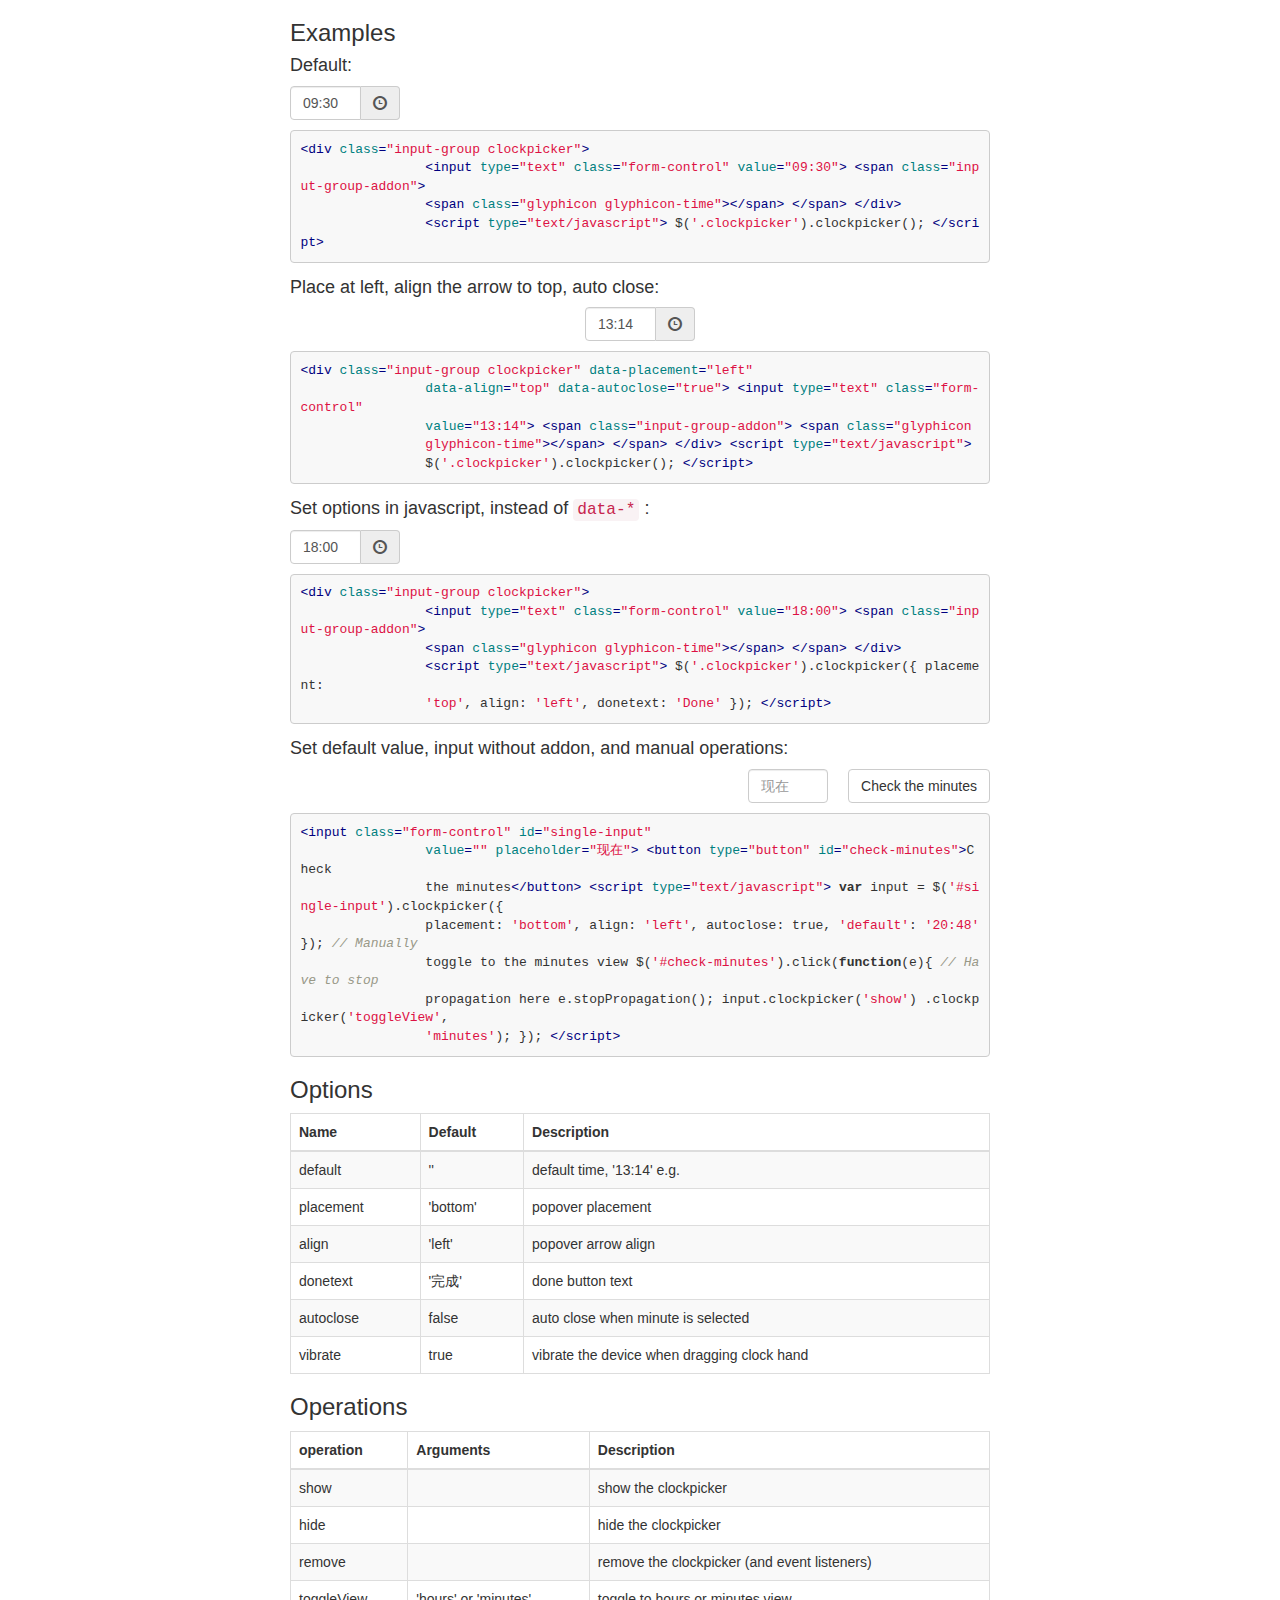
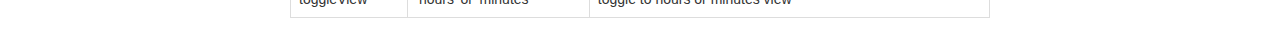
<file: Do/assets/clockpicker/index.html>
<!doctype html>
<html>
<head>
    <meta charset="utf-8">
    <meta http-equiv="X-UA-Compatible" content="IE=edge">
    <meta name="viewport" content="width=device-width, initial-scale=1.0">
    <title>ClockPicker</title>
    <link rel="stylesheet" type="text/css" href="assets/css/bootstrap.min.css">
    <link rel="stylesheet" type="text/css" href="dist/bootstrap-clockpicker.min.css">
    <link rel="stylesheet" type="text/css" href="assets/css/github.min.css">
    <style type="text/css">
        .navbar h3
        {
            color: #f5f5f5;
            margin-top: 14px;
        }
        .hljs-pre
        {
            background: #f8f8f8;
            padding: 3px;
        }
        .footer
        {
            border-top: 1px solid #eee;
            margin-top: 40px;
            padding: 40px 0;
        }
        .input-group
        {
            width: 110px;
            margin-bottom: 10px;
        }
        .pull-center
        {
            margin-left: auto;
            margin-right: auto;
        }
        @media (min-width: 768px)
        {
            .container
            {
                max-width: 730px;
            }
        }
        @media (max-width: 767px)
        {
            .pull-center
            {
                float: right;
            }
        }
    </style>
    <!-- HTML5 Shim and Respond.js IE8 support of HTML5 elements and media queries -->
    <!--[if lt IE 9]>
  <script src="assets/js/html5shiv.js"></script>
  <script src="assets/js/respond.min.js"></script>
<![endif]-->
</head>
<body>
    <div class="container">
        <h3>
            Examples</h3>
        <div class="form-group">
            <h4>
                Default:
            </h4>
            <div class="input-group clockpicker">
                <input type="text" class="form-control" value="09:30">
                <span class="input-group-addon"><span class="glyphicon glyphicon-time"></span></span>
            </div>
            <pre class="hljs-pre"><code class="html">&lt;div class="input-group clockpicker"&gt;
                &lt;input type="text" class="form-control" value="09:30"&gt; &lt;span class="input-group-addon"&gt;
                &lt;span class="glyphicon glyphicon-time"&gt;&lt;/span&gt; &lt;/span&gt; &lt;/div&gt;
                &lt;script type="text/javascript"&gt; $('.clockpicker').clockpicker(); &lt;/script&gt;</code></pre>
        </div>
        <div class="form-group">
            <h4>
                Place at left, align the arrow to top, auto close:</h4>
            <div class="clearfix">
                <div class="input-group clockpicker pull-center" data-placement="left" data-align="top"
                    data-autoclose="true">
                    <input type="text" class="form-control" value="13:14">
                    <span class="input-group-addon"><span class="glyphicon glyphicon-time"></span></span>
                </div>
            </div>
            <pre class="hljs-pre"><code class="html">&lt;div class="input-group clockpicker" data-placement="left"
                data-align="top" data-autoclose="true"&gt; &lt;input type="text" class="form-control"
                value="13:14"&gt; &lt;span class="input-group-addon"&gt; &lt;span class="glyphicon
                glyphicon-time"&gt;&lt;/span&gt; &lt;/span&gt; &lt;/div&gt; &lt;script type="text/javascript"&gt;
                $('.clockpicker').clockpicker(); &lt;/script&gt;</code></pre>
        </div>
        <div class="form-group">
            <h4>
                Set options in javascript, instead of <code>data-*</code> :</h4>
            <div class="input-group clockpicker" data-placement="top" data-align="left" data-donetext="Done">
                <input type="text" class="form-control" value="18:00">
                <span class="input-group-addon"><span class="glyphicon glyphicon-time"></span></span>
            </div>
            <pre class="hljs-pre"><code class="html">&lt;div class="input-group clockpicker"&gt;
                &lt;input type="text" class="form-control" value="18:00"&gt; &lt;span class="input-group-addon"&gt;
                &lt;span class="glyphicon glyphicon-time"&gt;&lt;/span&gt; &lt;/span&gt; &lt;/div&gt;
                &lt;script type="text/javascript"&gt; $('.clockpicker').clockpicker({ placement:
                'top', align: 'left', donetext: 'Done' }); &lt;/script&gt;</code></pre>
        </div>
        <div class="form-group">
            <h4>
                Set default value, input without addon, and manual operations:</h4>
            <div class="clearfix">
                <div class="pull-center clearfix" style="margin-bottom: 10px;">
                    <button type="button" class="btn btn-default pull-right" id="check-minutes">
                        Check the minutes</button>
                    <input class="form-control pull-right" id="single-input" value="" placeholder="现在"
                        style="width: 80px; margin-right: 20px;">
                </div>
            </div>
            <pre class="hljs-pre"><code class="html">&lt;input class="form-control" id="single-input"
                value="" placeholder="现在"&gt; &lt;button type="button" id="check-minutes"&gt;Check
                the minutes&lt;/button&gt; &lt;script type="text/javascript"&gt; var input = $('#single-input').clockpicker({
                placement: 'bottom', align: 'left', autoclose: true, 'default': '20:48' }); // Manually
                toggle to the minutes view $('#check-minutes').click(function(e){ // Have to stop
                propagation here e.stopPropagation(); input.clockpicker('show') .clockpicker('toggleView',
                'minutes'); }); &lt;/script&gt;</code></pre>
        </div>
        <h3>
            Options</h3>
        <table class="table table-bordered table-striped">
            <thead>
                <tr>
                    <th>
                        Name
                    </th>
                    <th>
                        Default
                    </th>
                    <th>
                        Description
                    </th>
                </tr>
            </thead>
            <tbody>
                <tr>
                    <td>
                        default
                    </td>
                    <td>
                        ''
                    </td>
                    <td>
                        default time, '13:14' e.g.
                    </td>
                </tr>
                <tr>
                    <td>
                        placement
                    </td>
                    <td>
                        'bottom'
                    </td>
                    <td>
                        popover placement
                    </td>
                </tr>
                <tr>
                    <td>
                        align
                    </td>
                    <td>
                        'left'
                    </td>
                    <td>
                        popover arrow align
                    </td>
                </tr>
                <tr>
                    <td>
                        donetext
                    </td>
                    <td>
                        '完成'
                    </td>
                    <td>
                        done button text
                    </td>
                </tr>
                <tr>
                    <td>
                        autoclose
                    </td>
                    <td>
                        false
                    </td>
                    <td>
                        auto close when minute is selected
                    </td>
                </tr>
                <tr>
                    <td>
                        vibrate
                    </td>
                    <td>
                        true
                    </td>
                    <td>
                        vibrate the device when dragging clock hand
                    </td>
                </tr>
            </tbody>
        </table>
        <h3>
            Operations</h3>
        <table class="table table-bordered table-striped">
            <thead>
                <tr>
                    <th>
                        operation
                    </th>
                    <th>
                        Arguments
                    </th>
                    <th>
                        Description
                    </th>
                </tr>
            </thead>
            <tbody>
                <tr>
                    <td>
                        show
                    </td>
                    <td>
                    </td>
                    <td>
                        show the clockpicker
                    </td>
                </tr>
                <tr>
                    <td>
                        hide
                    </td>
                    <td>
                    </td>
                    <td>
                        hide the clockpicker
                    </td>
                </tr>
                <tr>
                    <td>
                        remove
                    </td>
                    <td>
                    </td>
                    <td>
                        remove the clockpicker (and event listeners)
                    </td>
                </tr>
                <tr>
                    <td>
                        toggleView
                    </td>
                    <td>
                        'hours' or 'minutes'
                    </td>
                    <td>
                        toggle to hours or minutes view
                    </td>
                </tr>
            </tbody>
        </table>
    </div>

    <script type="text/javascript" src="assets/js/jquery.min.js"></script>

    <script type="text/javascript" src="assets/js/bootstrap.min.js"></script>

    <script type="text/javascript" src="dist/bootstrap-clockpicker.min.js"></script>

    <script type="text/javascript">
$('.clockpicker').clockpicker()
	.find('input').change(function(){
		console.log(this.value);
	});
var input = $('#single-input').clockpicker({
	placement: 'bottom',
	align: 'left',
	autoclose: true,
	'default': '20:48'
});

// Manually toggle to the minutes view
$('#check-minutes').click(function(e){
	// Have to stop propagation here
	e.stopPropagation();
	input.clockpicker('show')
			.clockpicker('toggleView', 'minutes');
});
if (/mobile/i.test(navigator.userAgent)) {
	$('input').prop('readOnly', true);
}
</script>

    <script type="text/javascript" src="assets/js/highlight.min.js"></script>

    <script type="text/javascript">
hljs.configure({tabReplace: '    '});
hljs.initHighlightingOnLoad();
</script>

</body>
</html>
</file>
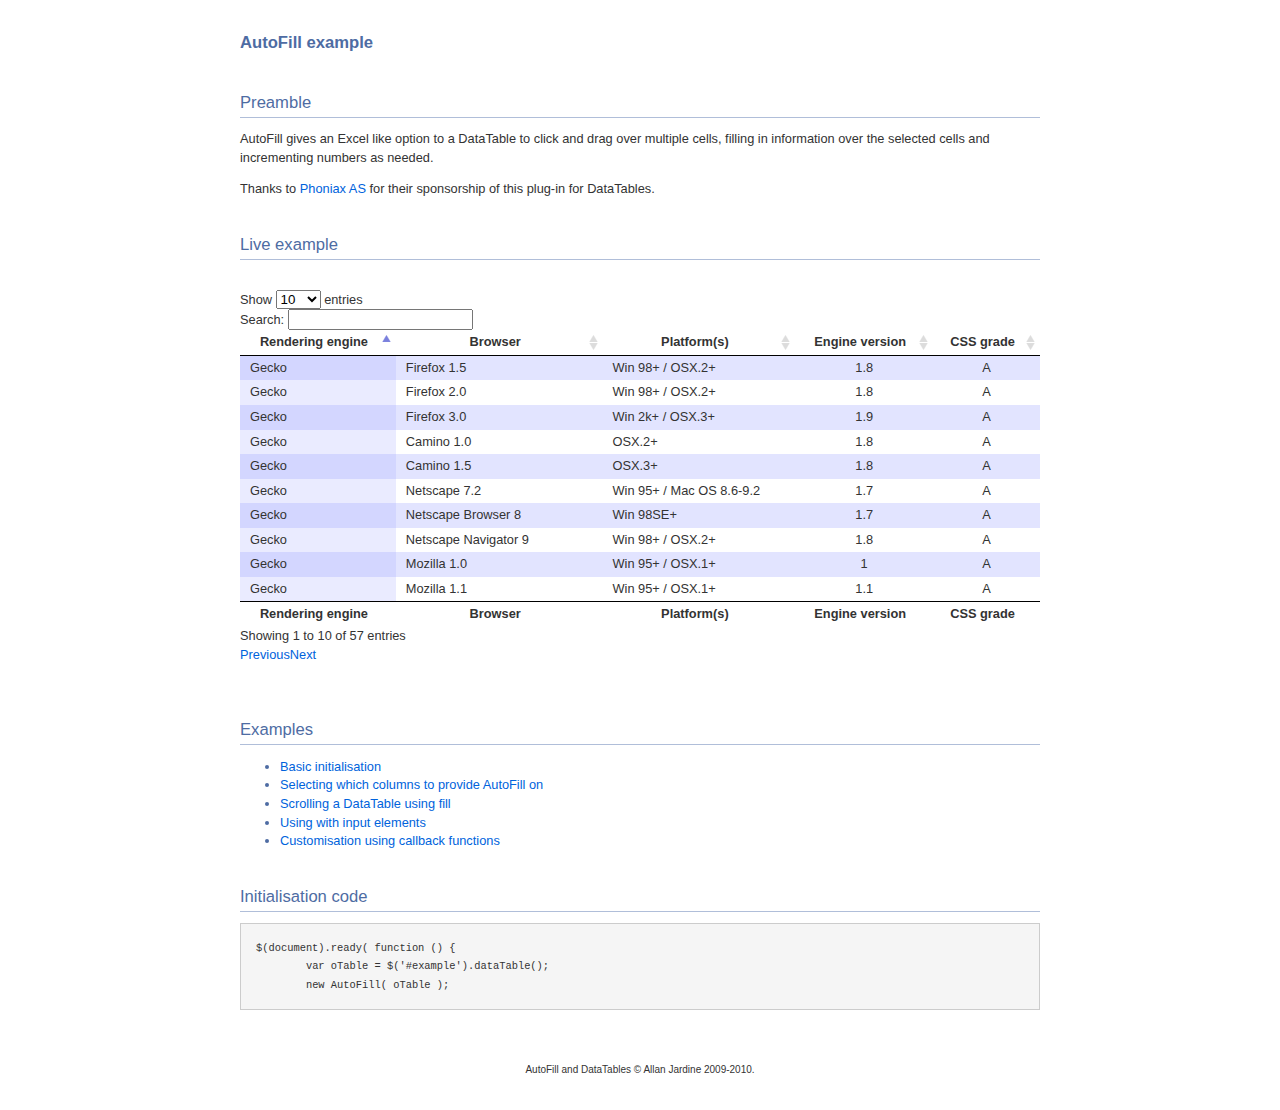
<file: Do/assets/plugins/pl-table/datatables/extras/AutoFill/index.html>
<!DOCTYPE HTML PUBLIC "-//W3C//DTD HTML 4.01//EN" "http://www.w3.org/TR/html4/strict.dtd">
<html>
	<head>
		<meta http-equiv="content-type" content="text/html; charset=utf-8">
		<link rel="shortcut icon" type="image/ico" href="http://www.sprymedia.co.uk/media/images/favicon.ico">
		
		<title>AutoFill example</title>
		<style type="text/css" title="currentStyle">
			@import "../../media/css/demo_page.css";
			@import "../../media/css/demo_table.css";
			@import "media/css/AutoFill.css";
		</style>
		<script type="text/javascript" charset="utf-8" src="../../media/js/jquery.js"></script>
		<script type="text/javascript" charset="utf-8" src="../../media/js/jquery.dataTables.js"></script>
		<script type="text/javascript" charset="utf-8" src="media/js/AutoFill.js"></script>
		<script type="text/javascript" charset="utf-8">
			$(document).ready( function () {
				var oTable = $('#example').dataTable();
				new AutoFill( oTable );
			} );
		</script>
	</head>
	<body id="dt_example">
		<div id="container">
			<div class="full_width big">
				AutoFill example
			</div>
			
			<h1>Preamble</h1>
			<p>
				AutoFill gives an Excel like option to a DataTable to click and drag over multiple
				cells, filling in information over the selected cells and incrementing numbers as needed.
			</p>
			<p>Thanks to <a href="http://www.phoniax.no/">Phoniax AS</a> for their sponsorship of this plug-in for DataTables.</p>
			
			
			
			<h1>Live example</h1>
			<form>
			<div id="demo">
<table cellpadding="0" cellspacing="0" border="0" class="display" id="example">
	<thead>
		<tr>
			<th>Rendering engine</th>
			<th>Browser</th>
			<th>Platform(s)</th>
			<th>Engine version</th>
			<th>CSS grade</th>
		</tr>
	</thead>
	<tfoot>
		<tr>
			<th>Rendering engine</th>
			<th>Browser</th>
			<th>Platform(s)</th>
			<th>Engine version</th>
			<th>CSS grade</th>
		</tr>
	</tfoot>
	<tbody>
		<tr class="odd_gradeX">
			<td>Trident</td>
			<td>Internet Explorer 4.0</td>
			<td>Win 95+ (Entity: &amp;)</td>
			<td class="center">4</td>
			<td class="center">X</td>
		</tr>
		<tr class="even_gradeC">
			<td>Trident</td>
			<td>Internet Explorer 5.0</td>
			<td>Win 95+</td>
			<td class="center">5</td>
			<td class="center">C</td>
		</tr>
		<tr class="odd_gradeA">
			<td>Trident</td>
			<td>Internet Explorer 5.5</td>
			<td>Win 95+</td>
			<td class="center">5.5</td>
			<td class="center">A</td>
		</tr>
		<tr class="even_gradeA">
			<td>Trident</td>
			<td>Internet Explorer 6</td>
			<td>Win 98+</td>
			<td class="center">6</td>
			<td class="center">A</td>
		</tr>
		<tr class="odd_gradeA">
			<td>Trident</td>
			<td>Internet Explorer 7</td>
			<td>Win XP SP2+</td>
			<td class="center">7</td>
			<td class="center">A</td>
		</tr>
		<tr class="even_gradeA">
			<td>Trident</td>
			<td>AOL browser (AOL desktop)</td>
			<td>Win XP</td>
			<td class="center">6</td>
			<td class="center">A</td>
		</tr>
		<tr class="odd_gradeA">
			<td>Gecko (UTF-8: $¢€)</td>
			<td>Firefox 1.0</td>
			<td>Win 98+ / OSX.2+</td>
			<td class="center">1.7</td>
			<td class="center">A</td>
		</tr>
		<tr class="even_gradeA">
			<td>Gecko</td>
			<td>Firefox 1.5</td>
			<td>Win 98+ / OSX.2+</td>
			<td class="center">1.8</td>
			<td class="center">A</td>
		</tr>
		<tr class="odd_gradeA">
			<td>Gecko</td>
			<td>Firefox 2.0</td>
			<td>Win 98+ / OSX.2+</td>
			<td class="center">1.8</td>
			<td class="center">A</td>
		</tr>
		<tr class="even_gradeA">
			<td>Gecko</td>
			<td>Firefox 3.0</td>
			<td>Win 2k+ / OSX.3+</td>
			<td class="center">1.9</td>
			<td class="center">A</td>
		</tr>
		<tr class="odd_gradeA">
			<td>Gecko</td>
			<td>Camino 1.0</td>
			<td>OSX.2+</td>
			<td class="center">1.8</td>
			<td class="center">A</td>
		</tr>
		<tr class="even_gradeA">
			<td>Gecko</td>
			<td>Camino 1.5</td>
			<td>OSX.3+</td>
			<td class="center">1.8</td>
			<td class="center">A</td>
		</tr>
		<tr class="odd_gradeA">
			<td>Gecko</td>
			<td>Netscape 7.2</td>
			<td>Win 95+ / Mac OS 8.6-9.2</td>
			<td class="center">1.7</td>
			<td class="center">A</td>
		</tr>
		<tr class="even_gradeA">
			<td>Gecko</td>
			<td>Netscape Browser 8</td>
			<td>Win 98SE+</td>
			<td class="center">1.7</td>
			<td class="center">A</td>
		</tr>
		<tr class="odd_gradeA">
			<td>Gecko</td>
			<td>Netscape Navigator 9</td>
			<td>Win 98+ / OSX.2+</td>
			<td class="center">1.8</td>
			<td class="center">A</td>
		</tr>
		<tr class="even_gradeA">
			<td>Gecko</td>
			<td>Mozilla 1.0</td>
			<td>Win 95+ / OSX.1+</td>
			<td class="center">1</td>
			<td class="center">A</td>
		</tr>
		<tr class="odd_gradeA">
			<td>Gecko</td>
			<td>Mozilla 1.1</td>
			<td>Win 95+ / OSX.1+</td>
			<td class="center">1.1</td>
			<td class="center">A</td>
		</tr>
		<tr class="even_gradeA">
			<td>Gecko</td>
			<td>Mozilla 1.2</td>
			<td>Win 95+ / OSX.1+</td>
			<td class="center">1.2</td>
			<td class="center">A</td>
		</tr>
		<tr class="odd_gradeA">
			<td>Gecko</td>
			<td>Mozilla 1.3</td>
			<td>Win 95+ / OSX.1+</td>
			<td class="center">1.3</td>
			<td class="center">A</td>
		</tr>
		<tr class="even_gradeA">
			<td>Gecko</td>
			<td>Mozilla 1.4</td>
			<td>Win 95+ / OSX.1+</td>
			<td class="center">1.4</td>
			<td class="center">A</td>
		</tr>
		<tr class="odd_gradeA">
			<td>Gecko</td>
			<td>Mozilla 1.5</td>
			<td>Win 95+ / OSX.1+</td>
			<td class="center">1.5</td>
			<td class="center">A</td>
		</tr>
		<tr class="even_gradeA">
			<td>Gecko</td>
			<td>Mozilla 1.6</td>
			<td>Win 95+ / OSX.1+</td>
			<td class="center">1.6</td>
			<td class="center">A</td>
		</tr>
		<tr class="odd_gradeA">
			<td>Gecko</td>
			<td>Mozilla 1.7</td>
			<td>Win 98+ / OSX.1+</td>
			<td class="center">1.7</td>
			<td class="center">A</td>
		</tr>
		<tr class="even_gradeA">
			<td>Gecko</td>
			<td>Mozilla 1.8</td>
			<td>Win 98+ / OSX.1+</td>
			<td class="center">1.8</td>
			<td class="center">A</td>
		</tr>
		<tr class="odd_gradeA">
			<td>Gecko</td>
			<td>Seamonkey 1.1</td>
			<td>Win 98+ / OSX.2+</td>
			<td class="center">1.8</td>
			<td class="center">A</td>
		</tr>
		<tr class="even_gradeA">
			<td>Gecko</td>
			<td>Epiphany 2.20</td>
			<td>Gnome</td>
			<td class="center">1.8</td>
			<td class="center">A</td>
		</tr>
		<tr class="odd_gradeA">
			<td>Webkit</td>
			<td>Safari 1.2</td>
			<td>OSX.3</td>
			<td class="center">125.5</td>
			<td class="center">A</td>
		</tr>
		<tr class="even_gradeA">
			<td>Webkit</td>
			<td>Safari 1.3</td>
			<td>OSX.3</td>
			<td class="center">312.8</td>
			<td class="center">A</td>
		</tr>
		<tr class="odd_gradeA">
			<td>Webkit</td>
			<td>Safari 2.0</td>
			<td>OSX.4+</td>
			<td class="center">419.3</td>
			<td class="center">A</td>
		</tr>
		<tr class="even_gradeA">
			<td>Webkit</td>
			<td>Safari 3.0</td>
			<td>OSX.4+</td>
			<td class="center">522.1</td>
			<td class="center">A</td>
		</tr>
		<tr class="odd_gradeA">
			<td>Webkit</td>
			<td>OmniWeb 5.5</td>
			<td>OSX.4+</td>
			<td class="center">420</td>
			<td class="center">A</td>
		</tr>
		<tr class="even_gradeA">
			<td>Webkit</td>
			<td>iPod Touch / iPhone</td>
			<td>iPod</td>
			<td class="center">420.1</td>
			<td class="center">A</td>
		</tr>
		<tr class="odd_gradeA">
			<td>Webkit</td>
			<td>S60</td>
			<td>S60</td>
			<td class="center">413</td>
			<td class="center">A</td>
		</tr>
		<tr class="even_gradeA">
			<td>Presto</td>
			<td>Opera 7.0</td>
			<td>Win 95+ / OSX.1+</td>
			<td class="center">-</td>
			<td class="center">A</td>
		</tr>
		<tr class="odd_gradeA">
			<td>Presto</td>
			<td>Opera 7.5</td>
			<td>Win 95+ / OSX.2+</td>
			<td class="center">-</td>
			<td class="center">A</td>
		</tr>
		<tr class="even_gradeA">
			<td>Presto</td>
			<td>Opera 8.0</td>
			<td>Win 95+ / OSX.2+</td>
			<td class="center">-</td>
			<td class="center">A</td>
		</tr>
		<tr class="odd_gradeA">
			<td>Presto</td>
			<td>Opera 8.5</td>
			<td>Win 95+ / OSX.2+</td>
			<td class="center">-</td>
			<td class="center">A</td>
		</tr>
		<tr class="even_gradeA">
			<td>Presto</td>
			<td>Opera 9.0</td>
			<td>Win 95+ / OSX.3+</td>
			<td class="center">-</td>
			<td class="center">A</td>
		</tr>
		<tr class="odd_gradeA">
			<td>Presto</td>
			<td>Opera 9.2</td>
			<td>Win 88+ / OSX.3+</td>
			<td class="center">-</td>
			<td class="center">A</td>
		</tr>
		<tr class="even_gradeA">
			<td>Presto</td>
			<td>Opera 9.5</td>
			<td>Win 88+ / OSX.3+</td>
			<td class="center">-</td>
			<td class="center">A</td>
		</tr>
		<tr class="odd_gradeA">
			<td>Presto</td>
			<td>Opera for Wii</td>
			<td>Wii</td>
			<td class="center">-</td>
			<td class="center">A</td>
		</tr>
		<tr class="even_gradeA">
			<td>Presto</td>
			<td>Nokia N800</td>
			<td>N800</td>
			<td class="center">-</td>
			<td class="center">A</td>
		</tr>
		<tr class="odd_gradeA">
			<td>Presto</td>
			<td>Nintendo DS browser</td>
			<td>Nintendo DS</td>
			<td class="center">8.5</td>
			<td class="center">C/A<sup>1</sup></td>
		</tr>
		<tr class="even_gradeC">
			<td>KHTML</td>
			<td>Konqureror 3.1</td>
			<td>KDE 3.1</td>
			<td class="center">3.1</td>
			<td class="center">C</td>
		</tr>
		<tr class="odd_gradeA">
			<td>KHTML</td>
			<td>Konqureror 3.3</td>
			<td>KDE 3.3</td>
			<td class="center">3.3</td>
			<td class="center">A</td>
		</tr>
		<tr class="even_gradeA">
			<td>KHTML</td>
			<td>Konqureror 3.5</td>
			<td>KDE 3.5</td>
			<td class="center">3.5</td>
			<td class="center">A</td>
		</tr>
		<tr class="odd_gradeX">
			<td>Tasman</td>
			<td>Internet Explorer 4.5</td>
			<td>Mac OS 8-9</td>
			<td class="center">-</td>
			<td class="center">X</td>
		</tr>
		<tr class="even_gradeC">
			<td>Tasman</td>
			<td>Internet Explorer 5.1</td>
			<td>Mac OS 7.6-9</td>
			<td class="center">1</td>
			<td class="center">C</td>
		</tr>
		<tr class="odd_gradeC">
			<td>Tasman</td>
			<td>Internet Explorer 5.2</td>
			<td>Mac OS 8-X</td>
			<td class="center">1</td>
			<td class="center">C</td>
		</tr>
		<tr class="even_gradeA">
			<td>Misc</td>
			<td>NetFront 3.1</td>
			<td>Embedded devices</td>
			<td class="center">-</td>
			<td class="center">C</td>
		</tr>
		<tr class="odd_gradeA">
			<td>Misc</td>
			<td>NetFront 3.4</td>
			<td>Embedded devices</td>
			<td class="center">-</td>
			<td class="center">A</td>
		</tr>
		<tr class="even_gradeX">
			<td>Misc</td>
			<td>Dillo 0.8</td>
			<td>Embedded devices</td>
			<td class="center">-</td>
			<td class="center">X</td>
		</tr>
		<tr class="odd_gradeX">
			<td>Misc</td>
			<td>Links</td>
			<td>Text only</td>
			<td class="center">-</td>
			<td class="center">X</td>
		</tr>
		<tr class="even_gradeX">
			<td>Misc</td>
			<td>Lynx</td>
			<td>Text only</td>
			<td class="center">-</td>
			<td class="center">X</td>
		</tr>
		<tr class="odd_gradeC">
			<td>Misc</td>
			<td>IE Mobile</td>
			<td>Windows Mobile 6</td>
			<td class="center">-</td>
			<td class="center">C</td>
		</tr>
		<tr class="even_gradeC">
			<td>Misc</td>
			<td>PSP browser</td>
			<td>PSP</td>
			<td class="center">-</td>
			<td class="center">C</td>
		</tr>
		<tr class="odd_gradeU">
			<td>Other browsers</td>
			<td>All others</td>
			<td>-</td>
			<td class="center">-</td>
			<td class="center">U</td>
		</tr>
	</tbody>
</table>
			</div>
		</form>
			<div class="spacer"></div>
			
			
			<h1>Examples</h1>
			<ul>
				<li><a href="index.html">Basic initialisation</a></li>
				<li><a href="columns.html">Selecting which columns to provide AutoFill on</a></li>
				<li><a href="scrolling.html">Scrolling a DataTable using fill</a></li>
				<li><a href="inputs.html">Using with input elements</a></li>
				<li><a href="callbacks.html">Customisation using callback functions</a></li>
			</ul>
			
			
			<h1>Initialisation code</h1>
			<pre>$(document).ready( function () {
	var oTable = $('#example').dataTable();
	new AutoFill( oTable );</pre>
			
			<div id="footer" style="text-align:center;">
				<span style="font-size:10px;">
					AutoFill and DataTables &copy; Allan Jardine 2009-2010.<br>
				</span>
			</div>
		</div>
	</body>
</html>
</file>
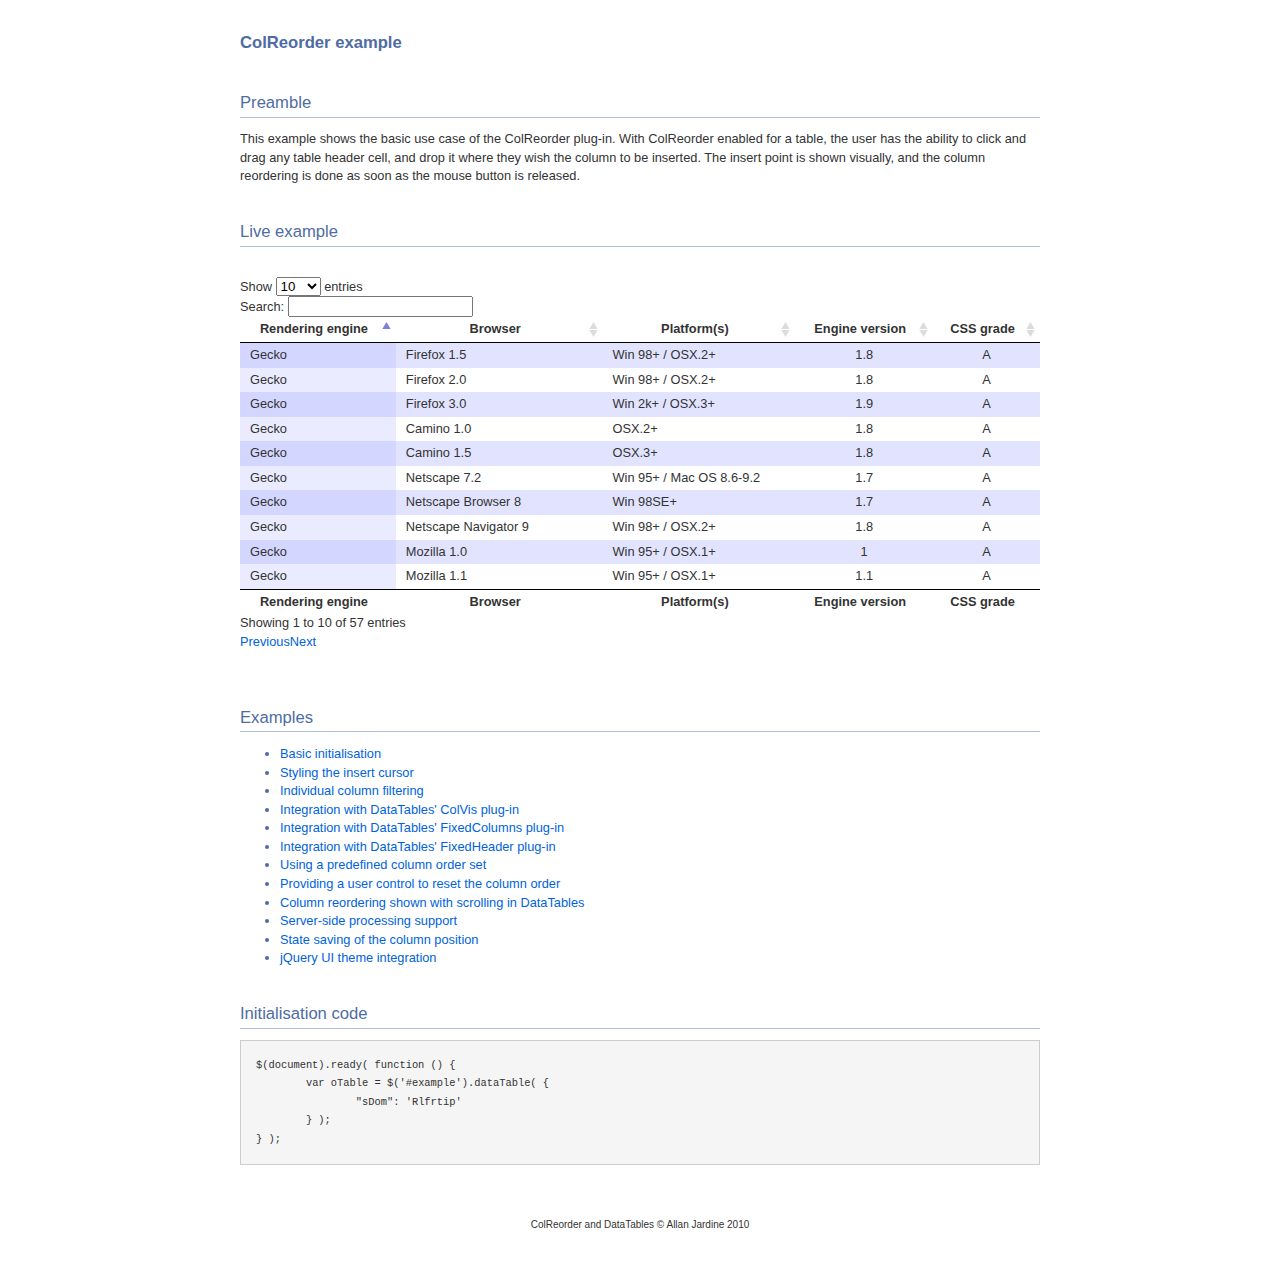
<file: Do/assets/plugins/pl-table/datatables/extras/ColReorder/index.html>
<!DOCTYPE HTML PUBLIC "-//W3C//DTD HTML 4.01//EN" "http://www.w3.org/TR/html4/strict.dtd">
<html>
	<head>
		<meta http-equiv="content-type" content="text/html; charset=utf-8">
		<link rel="shortcut icon" type="image/ico" href="http://www.sprymedia.co.uk/media/images/favicon.ico">
		
		<title>ColReorder example</title>
		<style type="text/css" title="currentStyle">
			@import "../../media/css/demo_page.css";
			@import "../../media/css/demo_table.css";
			@import "media/css/ColReorder.css";
		</style>
		<script type="text/javascript" charset="utf-8" src="../../media/js/jquery.js"></script>
		<script type="text/javascript" charset="utf-8" src="../../media/js/jquery.dataTables.js"></script>
		<script type="text/javascript" charset="utf-8" src="media/js/ColReorder.js"></script>
		<script type="text/javascript" charset="utf-8">
			$(document).ready( function () {
				var oTable = $('#example').dataTable( {
					"sDom": 'Rlfrtip'
				} );
			} );
		</script>
	</head>
	<body id="dt_example">
		<div id="container">
			<div class="full_width big">
				ColReorder example
			</div>
			
			<h1>Preamble</h1>
			<p>This example shows the basic use case of the ColReorder plug-in. With ColReorder enabled
				for a table, the user has the ability to click and drag any table header cell, and drop 
				it where they wish the column to be inserted. The insert point is shown visually, and
				the column reordering is done as soon as the mouse button is released.</p>
			
			<h1>Live example</h1>
			<form>
			<div id="demo">
<table cellpadding="0" cellspacing="0" border="0" class="display" id="example">
	<thead>
		<tr>
			<th>Rendering engine</th>
			<th>Browser</th>
			<th>Platform(s)</th>
			<th>Engine version</th>
			<th>CSS grade</th>
		</tr>
	</thead>
	<tfoot>
		<tr>
			<th>Rendering engine</th>
			<th>Browser</th>
			<th>Platform(s)</th>
			<th>Engine version</th>
			<th>CSS grade</th>
		</tr>
	</tfoot>
	<tbody>
		<tr class="odd_gradeX">
			<td>Trident</td>
			<td>Internet Explorer 4.0</td>
			<td>Win 95+ (Entity: &amp;)</td>
			<td class="center">4</td>
			<td class="center">X</td>
		</tr>
		<tr class="even_gradeC">
			<td>Trident</td>
			<td>Internet Explorer 5.0</td>
			<td>Win 95+</td>
			<td class="center">5</td>
			<td class="center">C</td>
		</tr>
		<tr class="odd_gradeA">
			<td>Trident</td>
			<td>Internet Explorer 5.5</td>
			<td>Win 95+</td>
			<td class="center">5.5</td>
			<td class="center">A</td>
		</tr>
		<tr class="even_gradeA">
			<td>Trident</td>
			<td>Internet Explorer 6</td>
			<td>Win 98+</td>
			<td class="center">6</td>
			<td class="center">A</td>
		</tr>
		<tr class="odd_gradeA">
			<td>Trident</td>
			<td>Internet Explorer 7</td>
			<td>Win XP SP2+</td>
			<td class="center">7</td>
			<td class="center">A</td>
		</tr>
		<tr class="even_gradeA">
			<td>Trident</td>
			<td>AOL browser (AOL desktop)</td>
			<td>Win XP</td>
			<td class="center">6</td>
			<td class="center">A</td>
		</tr>
		<tr class="odd_gradeA">
			<td>Gecko (UTF-8: $¢€)</td>
			<td>Firefox 1.0</td>
			<td>Win 98+ / OSX.2+</td>
			<td class="center">1.7</td>
			<td class="center">A</td>
		</tr>
		<tr class="even_gradeA">
			<td>Gecko</td>
			<td>Firefox 1.5</td>
			<td>Win 98+ / OSX.2+</td>
			<td class="center">1.8</td>
			<td class="center">A</td>
		</tr>
		<tr class="odd_gradeA">
			<td>Gecko</td>
			<td>Firefox 2.0</td>
			<td>Win 98+ / OSX.2+</td>
			<td class="center">1.8</td>
			<td class="center">A</td>
		</tr>
		<tr class="even_gradeA">
			<td>Gecko</td>
			<td>Firefox 3.0</td>
			<td>Win 2k+ / OSX.3+</td>
			<td class="center">1.9</td>
			<td class="center">A</td>
		</tr>
		<tr class="odd_gradeA">
			<td>Gecko</td>
			<td>Camino 1.0</td>
			<td>OSX.2+</td>
			<td class="center">1.8</td>
			<td class="center">A</td>
		</tr>
		<tr class="even_gradeA">
			<td>Gecko</td>
			<td>Camino 1.5</td>
			<td>OSX.3+</td>
			<td class="center">1.8</td>
			<td class="center">A</td>
		</tr>
		<tr class="odd_gradeA">
			<td>Gecko</td>
			<td>Netscape 7.2</td>
			<td>Win 95+ / Mac OS 8.6-9.2</td>
			<td class="center">1.7</td>
			<td class="center">A</td>
		</tr>
		<tr class="even_gradeA">
			<td>Gecko</td>
			<td>Netscape Browser 8</td>
			<td>Win 98SE+</td>
			<td class="center">1.7</td>
			<td class="center">A</td>
		</tr>
		<tr class="odd_gradeA">
			<td>Gecko</td>
			<td>Netscape Navigator 9</td>
			<td>Win 98+ / OSX.2+</td>
			<td class="center">1.8</td>
			<td class="center">A</td>
		</tr>
		<tr class="even_gradeA">
			<td>Gecko</td>
			<td>Mozilla 1.0</td>
			<td>Win 95+ / OSX.1+</td>
			<td class="center">1</td>
			<td class="center">A</td>
		</tr>
		<tr class="odd_gradeA">
			<td>Gecko</td>
			<td>Mozilla 1.1</td>
			<td>Win 95+ / OSX.1+</td>
			<td class="center">1.1</td>
			<td class="center">A</td>
		</tr>
		<tr class="even_gradeA">
			<td>Gecko</td>
			<td>Mozilla 1.2</td>
			<td>Win 95+ / OSX.1+</td>
			<td class="center">1.2</td>
			<td class="center">A</td>
		</tr>
		<tr class="odd_gradeA">
			<td>Gecko</td>
			<td>Mozilla 1.3</td>
			<td>Win 95+ / OSX.1+</td>
			<td class="center">1.3</td>
			<td class="center">A</td>
		</tr>
		<tr class="even_gradeA">
			<td>Gecko</td>
			<td>Mozilla 1.4</td>
			<td>Win 95+ / OSX.1+</td>
			<td class="center">1.4</td>
			<td class="center">A</td>
		</tr>
		<tr class="odd_gradeA">
			<td>Gecko</td>
			<td>Mozilla 1.5</td>
			<td>Win 95+ / OSX.1+</td>
			<td class="center">1.5</td>
			<td class="center">A</td>
		</tr>
		<tr class="even_gradeA">
			<td>Gecko</td>
			<td>Mozilla 1.6</td>
			<td>Win 95+ / OSX.1+</td>
			<td class="center">1.6</td>
			<td class="center">A</td>
		</tr>
		<tr class="odd_gradeA">
			<td>Gecko</td>
			<td>Mozilla 1.7</td>
			<td>Win 98+ / OSX.1+</td>
			<td class="center">1.7</td>
			<td class="center">A</td>
		</tr>
		<tr class="even_gradeA">
			<td>Gecko</td>
			<td>Mozilla 1.8</td>
			<td>Win 98+ / OSX.1+</td>
			<td class="center">1.8</td>
			<td class="center">A</td>
		</tr>
		<tr class="odd_gradeA">
			<td>Gecko</td>
			<td>Seamonkey 1.1</td>
			<td>Win 98+ / OSX.2+</td>
			<td class="center">1.8</td>
			<td class="center">A</td>
		</tr>
		<tr class="even_gradeA">
			<td>Gecko</td>
			<td>Epiphany 2.20</td>
			<td>Gnome</td>
			<td class="center">1.8</td>
			<td class="center">A</td>
		</tr>
		<tr class="odd_gradeA">
			<td>Webkit</td>
			<td>Safari 1.2</td>
			<td>OSX.3</td>
			<td class="center">125.5</td>
			<td class="center">A</td>
		</tr>
		<tr class="even_gradeA">
			<td>Webkit</td>
			<td>Safari 1.3</td>
			<td>OSX.3</td>
			<td class="center">312.8</td>
			<td class="center">A</td>
		</tr>
		<tr class="odd_gradeA">
			<td>Webkit</td>
			<td>Safari 2.0</td>
			<td>OSX.4+</td>
			<td class="center">419.3</td>
			<td class="center">A</td>
		</tr>
		<tr class="even_gradeA">
			<td>Webkit</td>
			<td>Safari 3.0</td>
			<td>OSX.4+</td>
			<td class="center">522.1</td>
			<td class="center">A</td>
		</tr>
		<tr class="odd_gradeA">
			<td>Webkit</td>
			<td>OmniWeb 5.5</td>
			<td>OSX.4+</td>
			<td class="center">420</td>
			<td class="center">A</td>
		</tr>
		<tr class="even_gradeA">
			<td>Webkit</td>
			<td>iPod Touch / iPhone</td>
			<td>iPod</td>
			<td class="center">420.1</td>
			<td class="center">A</td>
		</tr>
		<tr class="odd_gradeA">
			<td>Webkit</td>
			<td>S60</td>
			<td>S60</td>
			<td class="center">413</td>
			<td class="center">A</td>
		</tr>
		<tr class="even_gradeA">
			<td>Presto</td>
			<td>Opera 7.0</td>
			<td>Win 95+ / OSX.1+</td>
			<td class="center">-</td>
			<td class="center">A</td>
		</tr>
		<tr class="odd_gradeA">
			<td>Presto</td>
			<td>Opera 7.5</td>
			<td>Win 95+ / OSX.2+</td>
			<td class="center">-</td>
			<td class="center">A</td>
		</tr>
		<tr class="even_gradeA">
			<td>Presto</td>
			<td>Opera 8.0</td>
			<td>Win 95+ / OSX.2+</td>
			<td class="center">-</td>
			<td class="center">A</td>
		</tr>
		<tr class="odd_gradeA">
			<td>Presto</td>
			<td>Opera 8.5</td>
			<td>Win 95+ / OSX.2+</td>
			<td class="center">-</td>
			<td class="center">A</td>
		</tr>
		<tr class="even_gradeA">
			<td>Presto</td>
			<td>Opera 9.0</td>
			<td>Win 95+ / OSX.3+</td>
			<td class="center">-</td>
			<td class="center">A</td>
		</tr>
		<tr class="odd_gradeA">
			<td>Presto</td>
			<td>Opera 9.2</td>
			<td>Win 88+ / OSX.3+</td>
			<td class="center">-</td>
			<td class="center">A</td>
		</tr>
		<tr class="even_gradeA">
			<td>Presto</td>
			<td>Opera 9.5</td>
			<td>Win 88+ / OSX.3+</td>
			<td class="center">-</td>
			<td class="center">A</td>
		</tr>
		<tr class="odd_gradeA">
			<td>Presto</td>
			<td>Opera for Wii</td>
			<td>Wii</td>
			<td class="center">-</td>
			<td class="center">A</td>
		</tr>
		<tr class="even_gradeA">
			<td>Presto</td>
			<td>Nokia N800</td>
			<td>N800</td>
			<td class="center">-</td>
			<td class="center">A</td>
		</tr>
		<tr class="odd_gradeA">
			<td>Presto</td>
			<td>Nintendo DS browser</td>
			<td>Nintendo DS</td>
			<td class="center">8.5</td>
			<td class="center">C/A<sup>1</sup></td>
		</tr>
		<tr class="even_gradeC">
			<td>KHTML</td>
			<td>Konqureror 3.1</td>
			<td>KDE 3.1</td>
			<td class="center">3.1</td>
			<td class="center">C</td>
		</tr>
		<tr class="odd_gradeA">
			<td>KHTML</td>
			<td>Konqureror 3.3</td>
			<td>KDE 3.3</td>
			<td class="center">3.3</td>
			<td class="center">A</td>
		</tr>
		<tr class="even_gradeA">
			<td>KHTML</td>
			<td>Konqureror 3.5</td>
			<td>KDE 3.5</td>
			<td class="center">3.5</td>
			<td class="center">A</td>
		</tr>
		<tr class="odd_gradeX">
			<td>Tasman</td>
			<td>Internet Explorer 4.5</td>
			<td>Mac OS 8-9</td>
			<td class="center">-</td>
			<td class="center">X</td>
		</tr>
		<tr class="even_gradeC">
			<td>Tasman</td>
			<td>Internet Explorer 5.1</td>
			<td>Mac OS 7.6-9</td>
			<td class="center">1</td>
			<td class="center">C</td>
		</tr>
		<tr class="odd_gradeC">
			<td>Tasman</td>
			<td>Internet Explorer 5.2</td>
			<td>Mac OS 8-X</td>
			<td class="center">1</td>
			<td class="center">C</td>
		</tr>
		<tr class="even_gradeA">
			<td>Misc</td>
			<td>NetFront 3.1</td>
			<td>Embedded devices</td>
			<td class="center">-</td>
			<td class="center">C</td>
		</tr>
		<tr class="odd_gradeA">
			<td>Misc</td>
			<td>NetFront 3.4</td>
			<td>Embedded devices</td>
			<td class="center">-</td>
			<td class="center">A</td>
		</tr>
		<tr class="even_gradeX">
			<td>Misc</td>
			<td>Dillo 0.8</td>
			<td>Embedded devices</td>
			<td class="center">-</td>
			<td class="center">X</td>
		</tr>
		<tr class="odd_gradeX">
			<td>Misc</td>
			<td>Links</td>
			<td>Text only</td>
			<td class="center">-</td>
			<td class="center">X</td>
		</tr>
		<tr class="even_gradeX">
			<td>Misc</td>
			<td>Lynx</td>
			<td>Text only</td>
			<td class="center">-</td>
			<td class="center">X</td>
		</tr>
		<tr class="odd_gradeC">
			<td>Misc</td>
			<td>IE Mobile</td>
			<td>Windows Mobile 6</td>
			<td class="center">-</td>
			<td class="center">C</td>
		</tr>
		<tr class="even_gradeC">
			<td>Misc</td>
			<td>PSP browser</td>
			<td>PSP</td>
			<td class="center">-</td>
			<td class="center">C</td>
		</tr>
		<tr class="odd_gradeU">
			<td>Other browsers</td>
			<td>All others</td>
			<td>-</td>
			<td class="center">-</td>
			<td class="center">U</td>
		</tr>
	</tbody>
</table>
			</div>
		</form>
			<div class="spacer"></div>
			
			
			<h1>Examples</h1>
			<ul>
				<li><a href="index.html">Basic initialisation</a></li>
				<li><a href="alt_insert.html">Styling the insert cursor</a></li>
				<li><a href="col_filter.html">Individual column filtering</a></li>
				<li><a href="colvis.html">Integration with DataTables' ColVis plug-in</a></li>
				<li><a href="fixedcolumns.html">Integration with DataTables' FixedColumns plug-in</a></li>
				<li><a href="fixedheader.html">Integration with DataTables' FixedHeader plug-in</a></li>
				<li><a href="predefined.html">Using a predefined column order set</a></li>
				<li><a href="reset.html">Providing a user control to reset the column order</a></li>
				<li><a href="scrolling.html">Column reordering shown with scrolling in DataTables</a></li>
				<li><a href="server_side.html">Server-side processing support</a></li>
				<li><a href="state_save.html">State saving of the column position</a></li>
				<li><a href="theme.html">jQuery UI theme integration</a></li>
			</ul>
			
			
			<h1>Initialisation code</h1>
			<pre>$(document).ready( function () {
	var oTable = $('#example').dataTable( {
		"sDom": 'Rlfrtip'
	} );
} );</pre>
			
			<div id="footer" style="text-align:center;">
				<span style="font-size:10px;">
					ColReorder and DataTables &copy; Allan Jardine 2010
				</span>
			</div>
		</div>
	</body>
</html>
</file>
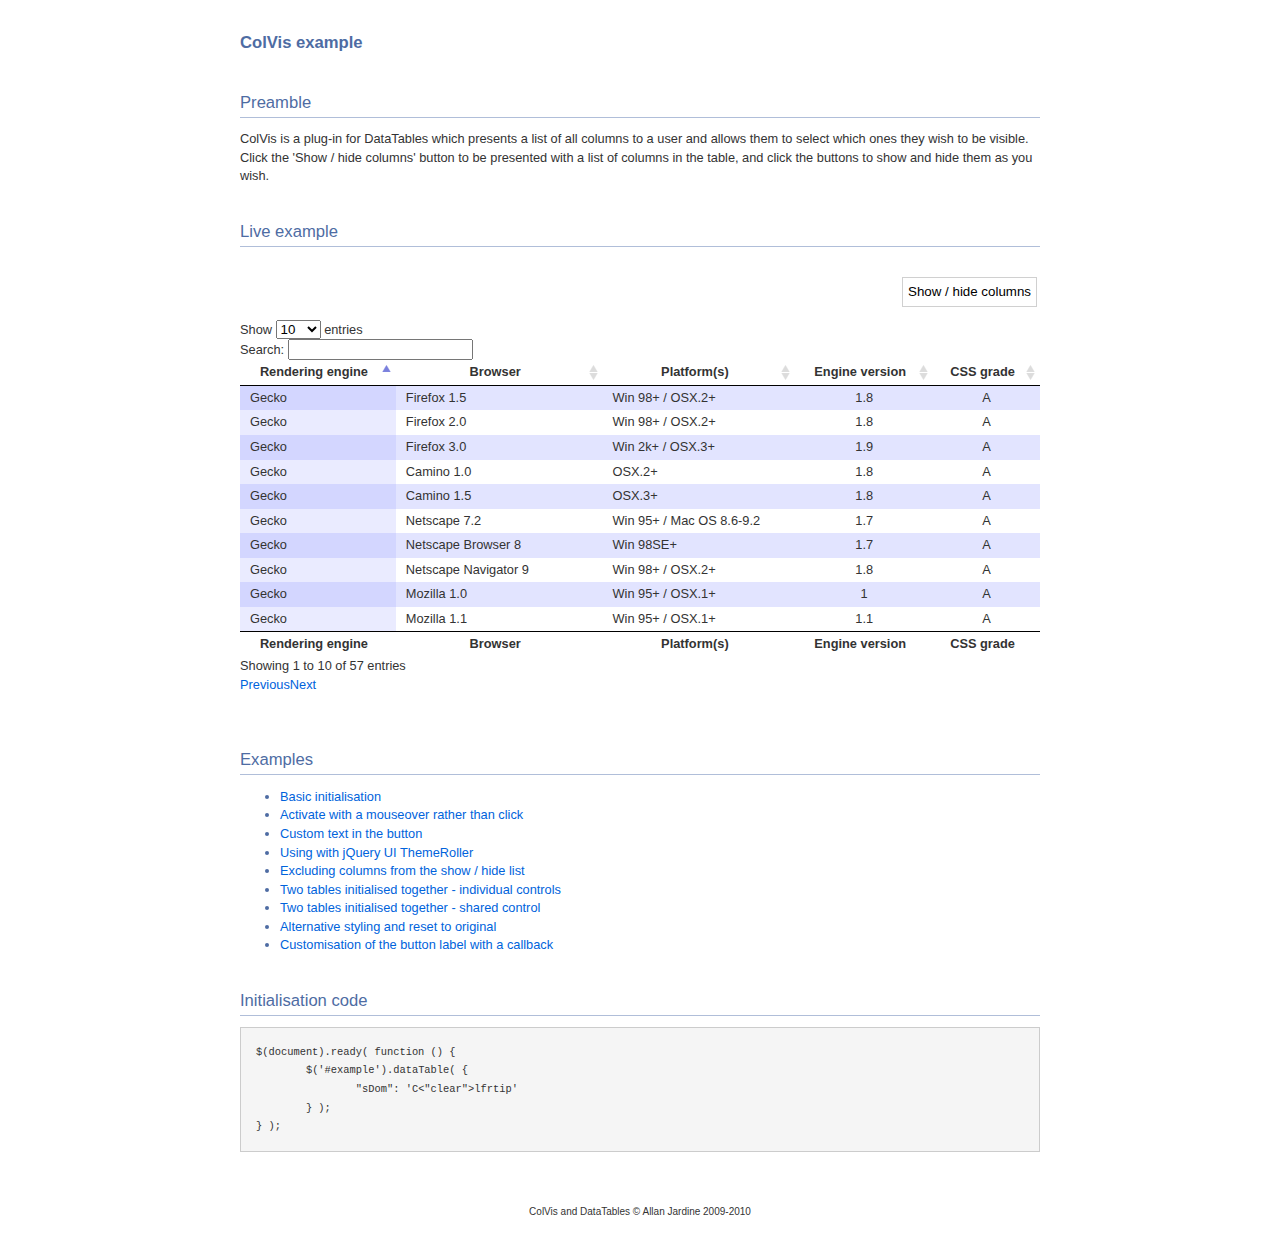
<file: Do/assets/plugins/pl-table/datatables/extras/ColVis/index.html>
<!DOCTYPE HTML PUBLIC "-//W3C//DTD HTML 4.01//EN" "http://www.w3.org/TR/html4/strict.dtd">
<html>
	<head>
		<meta http-equiv="content-type" content="text/html; charset=utf-8">
		<link rel="shortcut icon" type="image/ico" href="http://www.sprymedia.co.uk/media/images/favicon.ico">
		
		<title>ColVis example</title>
		<style type="text/css" title="currentStyle">
			@import "../../media/css/demo_page.css";
			@import "../../media/css/demo_table.css";
			@import "media/css/ColVis.css";
		</style>
		<script type="text/javascript" charset="utf-8" src="../../media/js/jquery.js"></script>
		<script type="text/javascript" charset="utf-8" src="../../media/js/jquery.dataTables.js"></script>
		<script type="text/javascript" charset="utf-8" src="media/js/ColVis.js"></script>
		<script type="text/javascript" charset="utf-8">
			$(document).ready( function () {
				$('#example').dataTable( {
					"sDom": 'C<"clear">lfrtip'
				} );
			} );
		</script>
	</head>
	<body id="dt_example">
		<div id="container">
			<div class="full_width big">
				ColVis example
			</div>
			
			<h1>Preamble</h1>
			<p>ColVis is a plug-in for DataTables which presents a list of all columns to a user and allows them to select which ones they wish to be visible. Click the 'Show / hide columns' button to be presented with a list of columns in the table, and click the buttons to show and hide them as you wish.</p>
			
			<h1>Live example</h1>
			<form>
			<div id="demo">
<table cellpadding="0" cellspacing="0" border="0" class="display" id="example">
	<thead>
		<tr>
			<th>Rendering engine</th>
			<th>Browser</th>
			<th>Platform(s)</th>
			<th>Engine version</th>
			<th>CSS grade</th>
		</tr>
	</thead>
	<tfoot>
		<tr>
			<th>Rendering engine</th>
			<th>Browser</th>
			<th>Platform(s)</th>
			<th>Engine version</th>
			<th>CSS grade</th>
		</tr>
	</tfoot>
	<tbody>
		<tr class="odd_gradeX">
			<td>Trident</td>
			<td>Internet Explorer 4.0</td>
			<td>Win 95+ (Entity: &amp;)</td>
			<td class="center">4</td>
			<td class="center">X</td>
		</tr>
		<tr class="even_gradeC">
			<td>Trident</td>
			<td>Internet Explorer 5.0</td>
			<td>Win 95+</td>
			<td class="center">5</td>
			<td class="center">C</td>
		</tr>
		<tr class="odd_gradeA">
			<td>Trident</td>
			<td>Internet Explorer 5.5</td>
			<td>Win 95+</td>
			<td class="center">5.5</td>
			<td class="center">A</td>
		</tr>
		<tr class="even_gradeA">
			<td>Trident</td>
			<td>Internet Explorer 6</td>
			<td>Win 98+</td>
			<td class="center">6</td>
			<td class="center">A</td>
		</tr>
		<tr class="odd_gradeA">
			<td>Trident</td>
			<td>Internet Explorer 7</td>
			<td>Win XP SP2+</td>
			<td class="center">7</td>
			<td class="center">A</td>
		</tr>
		<tr class="even_gradeA">
			<td>Trident</td>
			<td>AOL browser (AOL desktop)</td>
			<td>Win XP</td>
			<td class="center">6</td>
			<td class="center">A</td>
		</tr>
		<tr class="odd_gradeA">
			<td>Gecko (UTF-8: $¢€)</td>
			<td>Firefox 1.0</td>
			<td>Win 98+ / OSX.2+</td>
			<td class="center">1.7</td>
			<td class="center">A</td>
		</tr>
		<tr class="even_gradeA">
			<td>Gecko</td>
			<td>Firefox 1.5</td>
			<td>Win 98+ / OSX.2+</td>
			<td class="center">1.8</td>
			<td class="center">A</td>
		</tr>
		<tr class="odd_gradeA">
			<td>Gecko</td>
			<td>Firefox 2.0</td>
			<td>Win 98+ / OSX.2+</td>
			<td class="center">1.8</td>
			<td class="center">A</td>
		</tr>
		<tr class="even_gradeA">
			<td>Gecko</td>
			<td>Firefox 3.0</td>
			<td>Win 2k+ / OSX.3+</td>
			<td class="center">1.9</td>
			<td class="center">A</td>
		</tr>
		<tr class="odd_gradeA">
			<td>Gecko</td>
			<td>Camino 1.0</td>
			<td>OSX.2+</td>
			<td class="center">1.8</td>
			<td class="center">A</td>
		</tr>
		<tr class="even_gradeA">
			<td>Gecko</td>
			<td>Camino 1.5</td>
			<td>OSX.3+</td>
			<td class="center">1.8</td>
			<td class="center">A</td>
		</tr>
		<tr class="odd_gradeA">
			<td>Gecko</td>
			<td>Netscape 7.2</td>
			<td>Win 95+ / Mac OS 8.6-9.2</td>
			<td class="center">1.7</td>
			<td class="center">A</td>
		</tr>
		<tr class="even_gradeA">
			<td>Gecko</td>
			<td>Netscape Browser 8</td>
			<td>Win 98SE+</td>
			<td class="center">1.7</td>
			<td class="center">A</td>
		</tr>
		<tr class="odd_gradeA">
			<td>Gecko</td>
			<td>Netscape Navigator 9</td>
			<td>Win 98+ / OSX.2+</td>
			<td class="center">1.8</td>
			<td class="center">A</td>
		</tr>
		<tr class="even_gradeA">
			<td>Gecko</td>
			<td>Mozilla 1.0</td>
			<td>Win 95+ / OSX.1+</td>
			<td class="center">1</td>
			<td class="center">A</td>
		</tr>
		<tr class="odd_gradeA">
			<td>Gecko</td>
			<td>Mozilla 1.1</td>
			<td>Win 95+ / OSX.1+</td>
			<td class="center">1.1</td>
			<td class="center">A</td>
		</tr>
		<tr class="even_gradeA">
			<td>Gecko</td>
			<td>Mozilla 1.2</td>
			<td>Win 95+ / OSX.1+</td>
			<td class="center">1.2</td>
			<td class="center">A</td>
		</tr>
		<tr class="odd_gradeA">
			<td>Gecko</td>
			<td>Mozilla 1.3</td>
			<td>Win 95+ / OSX.1+</td>
			<td class="center">1.3</td>
			<td class="center">A</td>
		</tr>
		<tr class="even_gradeA">
			<td>Gecko</td>
			<td>Mozilla 1.4</td>
			<td>Win 95+ / OSX.1+</td>
			<td class="center">1.4</td>
			<td class="center">A</td>
		</tr>
		<tr class="odd_gradeA">
			<td>Gecko</td>
			<td>Mozilla 1.5</td>
			<td>Win 95+ / OSX.1+</td>
			<td class="center">1.5</td>
			<td class="center">A</td>
		</tr>
		<tr class="even_gradeA">
			<td>Gecko</td>
			<td>Mozilla 1.6</td>
			<td>Win 95+ / OSX.1+</td>
			<td class="center">1.6</td>
			<td class="center">A</td>
		</tr>
		<tr class="odd_gradeA">
			<td>Gecko</td>
			<td>Mozilla 1.7</td>
			<td>Win 98+ / OSX.1+</td>
			<td class="center">1.7</td>
			<td class="center">A</td>
		</tr>
		<tr class="even_gradeA">
			<td>Gecko</td>
			<td>Mozilla 1.8</td>
			<td>Win 98+ / OSX.1+</td>
			<td class="center">1.8</td>
			<td class="center">A</td>
		</tr>
		<tr class="odd_gradeA">
			<td>Gecko</td>
			<td>Seamonkey 1.1</td>
			<td>Win 98+ / OSX.2+</td>
			<td class="center">1.8</td>
			<td class="center">A</td>
		</tr>
		<tr class="even_gradeA">
			<td>Gecko</td>
			<td>Epiphany 2.20</td>
			<td>Gnome</td>
			<td class="center">1.8</td>
			<td class="center">A</td>
		</tr>
		<tr class="odd_gradeA">
			<td>Webkit</td>
			<td>Safari 1.2</td>
			<td>OSX.3</td>
			<td class="center">125.5</td>
			<td class="center">A</td>
		</tr>
		<tr class="even_gradeA">
			<td>Webkit</td>
			<td>Safari 1.3</td>
			<td>OSX.3</td>
			<td class="center">312.8</td>
			<td class="center">A</td>
		</tr>
		<tr class="odd_gradeA">
			<td>Webkit</td>
			<td>Safari 2.0</td>
			<td>OSX.4+</td>
			<td class="center">419.3</td>
			<td class="center">A</td>
		</tr>
		<tr class="even_gradeA">
			<td>Webkit</td>
			<td>Safari 3.0</td>
			<td>OSX.4+</td>
			<td class="center">522.1</td>
			<td class="center">A</td>
		</tr>
		<tr class="odd_gradeA">
			<td>Webkit</td>
			<td>OmniWeb 5.5</td>
			<td>OSX.4+</td>
			<td class="center">420</td>
			<td class="center">A</td>
		</tr>
		<tr class="even_gradeA">
			<td>Webkit</td>
			<td>iPod Touch / iPhone</td>
			<td>iPod</td>
			<td class="center">420.1</td>
			<td class="center">A</td>
		</tr>
		<tr class="odd_gradeA">
			<td>Webkit</td>
			<td>S60</td>
			<td>S60</td>
			<td class="center">413</td>
			<td class="center">A</td>
		</tr>
		<tr class="even_gradeA">
			<td>Presto</td>
			<td>Opera 7.0</td>
			<td>Win 95+ / OSX.1+</td>
			<td class="center">-</td>
			<td class="center">A</td>
		</tr>
		<tr class="odd_gradeA">
			<td>Presto</td>
			<td>Opera 7.5</td>
			<td>Win 95+ / OSX.2+</td>
			<td class="center">-</td>
			<td class="center">A</td>
		</tr>
		<tr class="even_gradeA">
			<td>Presto</td>
			<td>Opera 8.0</td>
			<td>Win 95+ / OSX.2+</td>
			<td class="center">-</td>
			<td class="center">A</td>
		</tr>
		<tr class="odd_gradeA">
			<td>Presto</td>
			<td>Opera 8.5</td>
			<td>Win 95+ / OSX.2+</td>
			<td class="center">-</td>
			<td class="center">A</td>
		</tr>
		<tr class="even_gradeA">
			<td>Presto</td>
			<td>Opera 9.0</td>
			<td>Win 95+ / OSX.3+</td>
			<td class="center">-</td>
			<td class="center">A</td>
		</tr>
		<tr class="odd_gradeA">
			<td>Presto</td>
			<td>Opera 9.2</td>
			<td>Win 88+ / OSX.3+</td>
			<td class="center">-</td>
			<td class="center">A</td>
		</tr>
		<tr class="even_gradeA">
			<td>Presto</td>
			<td>Opera 9.5</td>
			<td>Win 88+ / OSX.3+</td>
			<td class="center">-</td>
			<td class="center">A</td>
		</tr>
		<tr class="odd_gradeA">
			<td>Presto</td>
			<td>Opera for Wii</td>
			<td>Wii</td>
			<td class="center">-</td>
			<td class="center">A</td>
		</tr>
		<tr class="even_gradeA">
			<td>Presto</td>
			<td>Nokia N800</td>
			<td>N800</td>
			<td class="center">-</td>
			<td class="center">A</td>
		</tr>
		<tr class="odd_gradeA">
			<td>Presto</td>
			<td>Nintendo DS browser</td>
			<td>Nintendo DS</td>
			<td class="center">8.5</td>
			<td class="center">C/A<sup>1</sup></td>
		</tr>
		<tr class="even_gradeC">
			<td>KHTML</td>
			<td>Konqureror 3.1</td>
			<td>KDE 3.1</td>
			<td class="center">3.1</td>
			<td class="center">C</td>
		</tr>
		<tr class="odd_gradeA">
			<td>KHTML</td>
			<td>Konqureror 3.3</td>
			<td>KDE 3.3</td>
			<td class="center">3.3</td>
			<td class="center">A</td>
		</tr>
		<tr class="even_gradeA">
			<td>KHTML</td>
			<td>Konqureror 3.5</td>
			<td>KDE 3.5</td>
			<td class="center">3.5</td>
			<td class="center">A</td>
		</tr>
		<tr class="odd_gradeX">
			<td>Tasman</td>
			<td>Internet Explorer 4.5</td>
			<td>Mac OS 8-9</td>
			<td class="center">-</td>
			<td class="center">X</td>
		</tr>
		<tr class="even_gradeC">
			<td>Tasman</td>
			<td>Internet Explorer 5.1</td>
			<td>Mac OS 7.6-9</td>
			<td class="center">1</td>
			<td class="center">C</td>
		</tr>
		<tr class="odd_gradeC">
			<td>Tasman</td>
			<td>Internet Explorer 5.2</td>
			<td>Mac OS 8-X</td>
			<td class="center">1</td>
			<td class="center">C</td>
		</tr>
		<tr class="even_gradeA">
			<td>Misc</td>
			<td>NetFront 3.1</td>
			<td>Embedded devices</td>
			<td class="center">-</td>
			<td class="center">C</td>
		</tr>
		<tr class="odd_gradeA">
			<td>Misc</td>
			<td>NetFront 3.4</td>
			<td>Embedded devices</td>
			<td class="center">-</td>
			<td class="center">A</td>
		</tr>
		<tr class="even_gradeX">
			<td>Misc</td>
			<td>Dillo 0.8</td>
			<td>Embedded devices</td>
			<td class="center">-</td>
			<td class="center">X</td>
		</tr>
		<tr class="odd_gradeX">
			<td>Misc</td>
			<td>Links</td>
			<td>Text only</td>
			<td class="center">-</td>
			<td class="center">X</td>
		</tr>
		<tr class="even_gradeX">
			<td>Misc</td>
			<td>Lynx</td>
			<td>Text only</td>
			<td class="center">-</td>
			<td class="center">X</td>
		</tr>
		<tr class="odd_gradeC">
			<td>Misc</td>
			<td>IE Mobile</td>
			<td>Windows Mobile 6</td>
			<td class="center">-</td>
			<td class="center">C</td>
		</tr>
		<tr class="even_gradeC">
			<td>Misc</td>
			<td>PSP browser</td>
			<td>PSP</td>
			<td class="center">-</td>
			<td class="center">C</td>
		</tr>
		<tr class="odd_gradeU">
			<td>Other browsers</td>
			<td>All others</td>
			<td>-</td>
			<td class="center">-</td>
			<td class="center">U</td>
		</tr>
	</tbody>
</table>
			</div>
		</form>
			<div class="spacer"></div>
			
			
			<h1>Examples</h1>
			<ul>
				<li><a href="index.html">Basic initialisation</a></li>
				<li><a href="mouseover.html">Activate with a mouseover rather than click</a></li>
				<li><a href="text.html">Custom text in the button</a></li>
				<li><a href="theme.html">Using with jQuery UI ThemeRoller</a></li>
				<li><a href="exclude_columns.html">Excluding columns from the show / hide list</a></li>
				<li><a href="two_tables.html">Two tables initialised together - individual controls</a></li>
				<li><a href="two_tables_identical.html">Two tables initialised together - shared control</a></li>
				<li><a href="style.html">Alternative styling and reset to original</a></li>
				<li><a href="title_callback.html">Customisation of the button label with a callback</a></li>
			</ul>
			
			
			<h1>Initialisation code</h1>
			<pre>$(document).ready( function () {
	$('#example').dataTable( {
		"sDom": 'C&lt;"clear"&gt;lfrtip'
	} );
} );</pre>
			
			<div id="footer" style="text-align:center;">
				<span style="font-size:10px;">
					ColVis and DataTables &copy; Allan Jardine 2009-2010
				</span>
			</div>
		</div>
	</body>
</html>
</file>
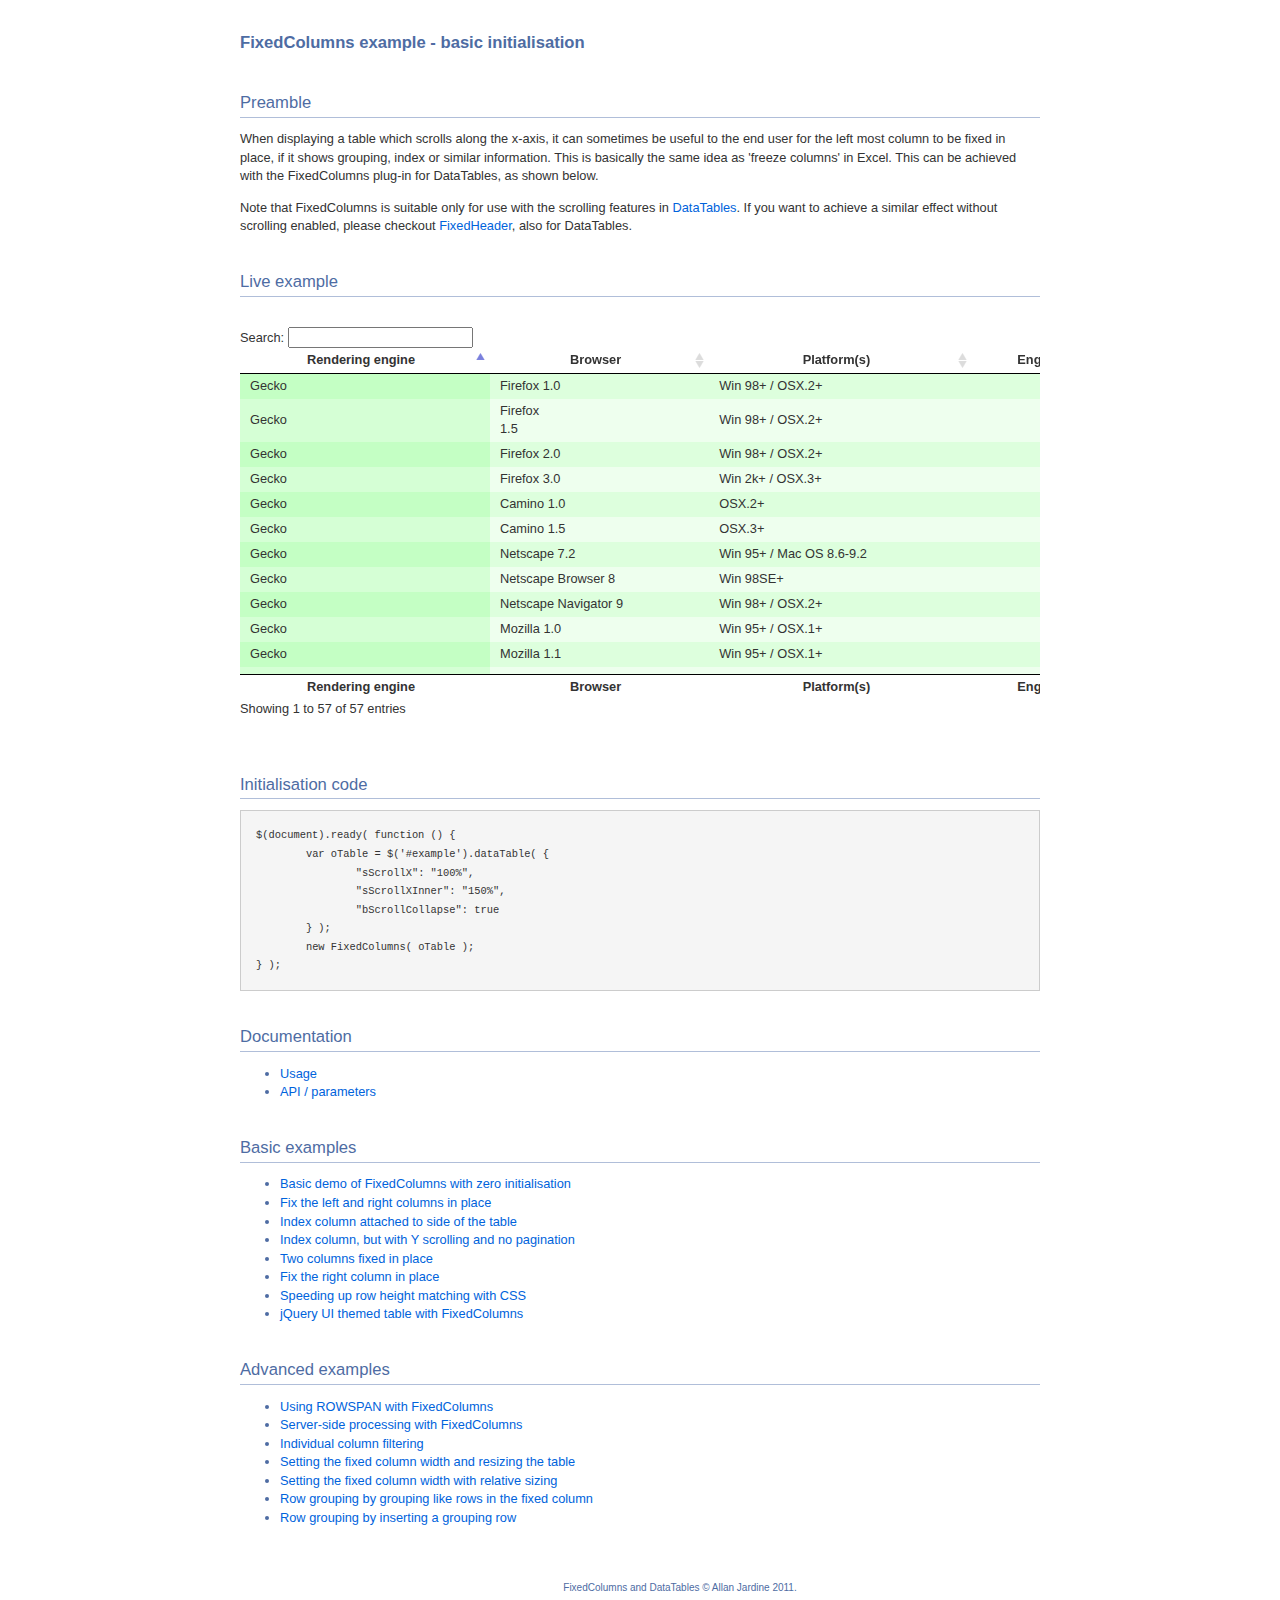
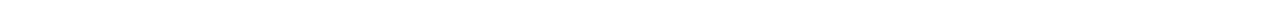
<file: Do/assets/plugins/pl-table/datatables/extras/FixedColumns/index.html>
<!DOCTYPE HTML PUBLIC "-//W3C//DTD HTML 4.01//EN" "http://www.w3.org/TR/html4/strict.dtd">
<html>
	<head>
		<meta http-equiv="content-type" content="text/html; charset=utf-8">
		<link rel="shortcut icon" type="image/ico" href="http://www.sprymedia.co.uk/media/images/favicon.ico">
		
		<title>FixedColumns example</title>
		<style type="text/css" title="currentStyle">
			@import "../../media/css/demo_page.css";
			@import "../../media/css/demo_table.css";
		</style>
		<script type="text/javascript" charset="utf-8" src="../../media/js/jquery.js"></script>
		<script type="text/javascript" charset="utf-8" src="../../media/js/jquery.dataTables.js"></script>
		<script type="text/javascript" charset="utf-8" src="media/js/FixedColumns.js"></script>
		<script type="text/javascript" charset="utf-8">
			$(document).ready( function () {
				var oTable = $('#example').dataTable( {
					"sScrollY": "300px",
					"sScrollX": "100%",
					"sScrollXInner": "150%",
					"bScrollCollapse": true,
					"bPaginate": false
				} );
				new FixedColumns( oTable );
			} );
		</script>
	</head>
	<body id="dt_example">
		<div id="container">
			<div class="full_width big">
				FixedColumns example - basic initialisation
			</div>
			
			<h1>Preamble</h1>
			<p>When displaying a table which scrolls along the x-axis, it can sometimes be useful to the end user for the left most column to be fixed in place, if it shows grouping, index or similar information. This is basically the same idea as 'freeze columns' in Excel. This can be achieved with the FixedColumns plug-in for DataTables, as shown below.</p>
			<p>Note that FixedColumns is suitable only for use with the scrolling features in <a href="http://datatables.net">DataTables</a>. If you want to achieve a similar effect without scrolling enabled, please checkout <a href="http://datatables.net/plug-ins">FixedHeader</a>, also for DataTables.</p>
			
			<h1>Live example</h1>
			<div id="demo">
<table cellpadding="0" cellspacing="0" border="0" class="display" id="example">
	<thead>
		<tr>
			<th>Rendering engine</th>
			<th>Browser</th>
			<th>Platform(s)</th>
			<th>Engine version</th>
			<th>CSS grade</th>
		</tr>
	</thead>
	<tfoot>
		<tr>
			<th>Rendering engine</th>
			<th>Browser</th>
			<th>Platform(s)</th>
			<th>Engine version</th>
			<th>CSS grade</th>
		</tr>
	</tfoot>
	<tbody>
		<tr class="gradeX">
			<td>Trident</td>
			<td>Internet
				 Explorer 4.0</td>
			<td>Win 95+</td>
			<td class="center">4</td>
			<td class="center">X</td>
		</tr>
		<tr class="gradeC">
			<td>Trident</td>
			<td>Internet
				 Explorer 5.0</td>
			<td>Win 95+</td>
			<td class="center">5</td>
			<td class="center">C</td>
		</tr>
		<tr class="gradeA">
			<td>Trident</td>
			<td>Internet
				 Explorer 5.5</td>
			<td>Win 95+</td>
			<td class="center">5.5</td>
			<td class="center">A</td>
		</tr>
		<tr class="gradeA">
			<td>Trident</td>
			<td>Internet
				 Explorer 6</td>
			<td>Win 98+</td>
			<td class="center">6</td>
			<td class="center">A</td>
		</tr>
		<tr class="gradeA">
			<td>Trident</td>
			<td>Internet Explorer 7</td>
			<td>Win XP SP2+</td>
			<td class="center">7</td>
			<td class="center">A</td>
		</tr>
		<tr class="gradeA">
			<td>Trident</td>
			<td>AOL browser (AOL desktop)</td>
			<td>Win XP</td>
			<td class="center">6</td>
			<td class="center">A</td>
		</tr>
		<tr class="gradeA">
			<td>Gecko</td>
			<td>Firefox 1.0</td>
			<td>Win 98+ / OSX.2+</td>
			<td class="center">1.7</td>
			<td class="center">A</td>
		</tr>
		<tr class="gradeA">
			<td>Gecko</td>
			<td>Firefox <br>1.5</td>
			<td>Win 98+ / OSX.2+</td>
			<td class="center">1.8</td>
			<td class="center">A</td>
		</tr>
		<tr class="gradeA">
			<td>Gecko</td>
			<td>Firefox 2.0</td>
			<td>Win 98+ / OSX.2+</td>
			<td class="center">1.8</td>
			<td class="center">A</td>
		</tr>
		<tr class="gradeA">
			<td>Gecko</td>
			<td>Firefox 3.0</td>
			<td>Win 2k+ / OSX.3+</td>
			<td class="center">1.9</td>
			<td class="center">A</td>
		</tr>
		<tr class="gradeA">
			<td>Gecko</td>
			<td>Camino 1.0</td>
			<td>OSX.2+</td>
			<td class="center">1.8</td>
			<td class="center">A</td>
		</tr>
		<tr class="gradeA">
			<td>Gecko</td>
			<td>Camino 1.5</td>
			<td>OSX.3+</td>
			<td class="center">1.8</td>
			<td class="center">A</td>
		</tr>
		<tr class="gradeA">
			<td>Gecko</td>
			<td>Netscape 7.2</td>
			<td>Win 95+ / Mac OS 8.6-9.2</td>
			<td class="center">1.7</td>
			<td class="center">A</td>
		</tr>
		<tr class="gradeA">
			<td>Gecko</td>
			<td>Netscape Browser 8</td>
			<td>Win 98SE+</td>
			<td class="center">1.7</td>
			<td class="center">A</td>
		</tr>
		<tr class="gradeA">
			<td>Gecko</td>
			<td>Netscape Navigator 9</td>
			<td>Win 98+ / OSX.2+</td>
			<td class="center">1.8</td>
			<td class="center">A</td>
		</tr>
		<tr class="gradeA">
			<td>Gecko</td>
			<td>Mozilla 1.0</td>
			<td>Win 95+ / OSX.1+</td>
			<td class="center">1</td>
			<td class="center">A</td>
		</tr>
		<tr class="gradeA">
			<td>Gecko</td>
			<td>Mozilla 1.1</td>
			<td>Win 95+ / OSX.1+</td>
			<td class="center">1.1</td>
			<td class="center">A</td>
		</tr>
		<tr class="gradeA">
			<td>Gecko</td>
			<td>Mozilla 1.2</td>
			<td>Win 95+ / OSX.1+</td>
			<td class="center">1.2</td>
			<td class="center">A</td>
		</tr>
		<tr class="gradeA">
			<td>Gecko</td>
			<td>Mozilla 1.3</td>
			<td>Win 95+ / OSX.1+</td>
			<td class="center">1.3</td>
			<td class="center">A</td>
		</tr>
		<tr class="gradeA">
			<td>Gecko</td>
			<td>Mozilla 1.4</td>
			<td>Win 95+ / OSX.1+</td>
			<td class="center">1.4</td>
			<td class="center">A</td>
		</tr>
		<tr class="gradeA">
			<td>Gecko</td>
			<td>Mozilla 1.5</td>
			<td>Win 95+ / OSX.1+</td>
			<td class="center">1.5</td>
			<td class="center">A</td>
		</tr>
		<tr class="gradeA">
			<td>Gecko</td>
			<td>Mozilla 1.6</td>
			<td>Win 95+ / OSX.1+</td>
			<td class="center">1.6</td>
			<td class="center">A</td>
		</tr>
		<tr class="gradeA">
			<td>Gecko</td>
			<td>Mozilla 1.7</td>
			<td>Win 98+ / OSX.1+</td>
			<td class="center">1.7</td>
			<td class="center">A</td>
		</tr>
		<tr class="gradeA">
			<td>Gecko</td>
			<td>Mozilla 1.8</td>
			<td>Win 98+ / OSX.1+</td>
			<td class="center">1.8</td>
			<td class="center">A</td>
		</tr>
		<tr class="gradeA">
			<td>Gecko</td>
			<td>Seamonkey 1.1</td>
			<td>Win 98+ / OSX.2+</td>
			<td class="center">1.8</td>
			<td class="center">A</td>
		</tr>
		<tr class="gradeA">
			<td>Gecko</td>
			<td>Epiphany 2.20</td>
			<td>Gnome</td>
			<td class="center">1.8</td>
			<td class="center">A</td>
		</tr>
		<tr class="gradeA">
			<td>Webkit</td>
			<td>Safari 1.2</td>
			<td>OSX.3</td>
			<td class="center">125.5</td>
			<td class="center">A</td>
		</tr>
		<tr class="gradeA">
			<td>Webkit</td>
			<td>Safari 1.3</td>
			<td>OSX.3</td>
			<td class="center">312.8</td>
			<td class="center">A</td>
		</tr>
		<tr class="gradeA">
			<td>Webkit</td>
			<td>Safari 2.0</td>
			<td>OSX.4+</td>
			<td class="center">419.3</td>
			<td class="center">A</td>
		</tr>
		<tr class="gradeA">
			<td>Webkit</td>
			<td>Safari 3.0</td>
			<td>OSX.4+</td>
			<td class="center">522.1</td>
			<td class="center">A</td>
		</tr>
		<tr class="gradeA">
			<td>Webkit</td>
			<td>OmniWeb 5.5</td>
			<td>OSX.4+</td>
			<td class="center">420</td>
			<td class="center">A</td>
		</tr>
		<tr class="gradeA">
			<td>Webkit</td>
			<td>iPod Touch / iPhone</td>
			<td>iPod</td>
			<td class="center">420.1</td>
			<td class="center">A</td>
		</tr>
		<tr class="gradeA">
			<td>Webkit</td>
			<td>S60</td>
			<td>S60</td>
			<td class="center">413</td>
			<td class="center">A</td>
		</tr>
		<tr class="gradeA">
			<td>Presto</td>
			<td>Opera 7.0</td>
			<td>Win 95+ / OSX.1+</td>
			<td class="center">-</td>
			<td class="center">A</td>
		</tr>
		<tr class="gradeA">
			<td>Presto</td>
			<td>Opera 7.5</td>
			<td>Win 95+ / OSX.2+</td>
			<td class="center">-</td>
			<td class="center">A</td>
		</tr>
		<tr class="gradeA">
			<td>Presto</td>
			<td>Opera 8.0</td>
			<td>Win 95+ / OSX.2+</td>
			<td class="center">-</td>
			<td class="center">A</td>
		</tr>
		<tr class="gradeA">
			<td>Presto</td>
			<td>Opera 8.5</td>
			<td>Win 95+ / OSX.2+</td>
			<td class="center">-</td>
			<td class="center">A</td>
		</tr>
		<tr class="gradeA">
			<td>Presto</td>
			<td>Opera 9.0</td>
			<td>Win 95+ / OSX.3+</td>
			<td class="center">-</td>
			<td class="center">A</td>
		</tr>
		<tr class="gradeA">
			<td>Presto</td>
			<td>Opera 9.2</td>
			<td>Win 88+ / OSX.3+</td>
			<td class="center">-</td>
			<td class="center">A</td>
		</tr>
		<tr class="gradeA">
			<td>Presto</td>
			<td>Opera 9.5</td>
			<td>Win 88+ / OSX.3+</td>
			<td class="center">-</td>
			<td class="center">A</td>
		</tr>
		<tr class="gradeA">
			<td>Presto</td>
			<td>Opera for Wii</td>
			<td>Wii</td>
			<td class="center">-</td>
			<td class="center">A</td>
		</tr>
		<tr class="gradeA">
			<td>Presto</td>
			<td>Nokia N800</td>
			<td>N800</td>
			<td class="center">-</td>
			<td class="center">A</td>
		</tr>
		<tr class="gradeA">
			<td>Presto</td>
			<td>Nintendo DS browser</td>
			<td>Nintendo DS</td>
			<td class="center">8.5</td>
			<td class="center">C/A</td>
		</tr>
		<tr class="gradeC">
			<td>KHTML</td>
			<td>Konqureror 3.1</td>
			<td>KDE 3.1</td>
			<td class="center">3.1</td>
			<td class="center">C</td>
		</tr>
		<tr class="gradeA">
			<td>KHTML</td>
			<td>Konqureror 3.3</td>
			<td>KDE 3.3</td>
			<td class="center">3.3</td>
			<td class="center">A</td>
		</tr>
		<tr class="gradeA">
			<td>KHTML</td>
			<td>Konqureror 3.5</td>
			<td>KDE 3.5</td>
			<td class="center">3.5</td>
			<td class="center">A</td>
		</tr>
		<tr class="gradeX">
			<td>Tasman</td>
			<td>Internet Explorer 4.5</td>
			<td>Mac OS 8-9</td>
			<td class="center">-</td>
			<td class="center">X</td>
		</tr>
		<tr class="gradeC">
			<td>Tasman</td>
			<td>Internet Explorer 5.1</td>
			<td>Mac OS 7.6-9</td>
			<td class="center">1</td>
			<td class="center">C</td>
		</tr>
		<tr class="gradeC">
			<td>Tasman</td>
			<td>Internet Explorer 5.2</td>
			<td>Mac OS 8-X</td>
			<td class="center">1</td>
			<td class="center">C</td>
		</tr>
		<tr class="gradeA">
			<td>Misc</td>
			<td>NetFront 3.1</td>
			<td>Embedded devices</td>
			<td class="center">-</td>
			<td class="center">C</td>
		</tr>
		<tr class="gradeA">
			<td>Misc</td>
			<td>NetFront 3.4</td>
			<td>Embedded devices</td>
			<td class="center">-</td>
			<td class="center">A</td>
		</tr>
		<tr class="gradeX">
			<td>Misc</td>
			<td>Dillo 0.8</td>
			<td>Embedded devices</td>
			<td class="center">-</td>
			<td class="center">X</td>
		</tr>
		<tr class="gradeX">
			<td>Misc</td>
			<td>Links</td>
			<td>Text only</td>
			<td class="center">-</td>
			<td class="center">X</td>
		</tr>
		<tr class="gradeX">
			<td>Misc</td>
			<td>Lynx</td>
			<td>Text only</td>
			<td class="center">-</td>
			<td class="center">X</td>
		</tr>
		<tr class="gradeC">
			<td>Misc</td>
			<td>IE Mobile</td>
			<td>Windows Mobile 6</td>
			<td class="center">-</td>
			<td class="center">C</td>
		</tr>
		<tr class="gradeC">
			<td>Misc</td>
			<td>PSP browser</td>
			<td>PSP</td>
			<td class="center">-</td>
			<td class="center">C</td>
		</tr>
		<tr class="gradeU">
			<td>Other browsers</td>
			<td>All others</td>
			<td>-</td>
			<td class="center">-</td>
			<td class="center">U</td>
		</tr>
	</tbody>
</table>
			</div>
			<div class="spacer"></div>
			
			
			<h1>Initialisation code</h1>
			<pre>$(document).ready( function () {
	var oTable = $('#example').dataTable( {
		"sScrollX": "100%",
		"sScrollXInner": "150%",
		"bScrollCollapse": true
	} );
	new FixedColumns( oTable );
} );</pre>


			<h1>Documentation</h1>
			<ul>
				<li><a href="http://datatables.net/extras/fixedcolumns">Usage</a></li>
				<li><a href="http://datatables.net/docs/FixedColumns">API / parameters</a></li>
			</ul>

			<h1>Basic examples</h1>
			<ul>
				<li><a href="index.html">Basic demo of FixedColumns with zero initialisation</a></li>
				<li><a href="left_right_columns.html">Fix the left and right columns in place</a></li>
				<li><a href="index_column.html">Index column attached to side of the table</a></li>
				<li><a href="x_y_scrolling.html">Index column, but with Y scrolling and no pagination</a></li>
				<li><a href="two_columns.html">Two columns fixed in place</a></li>
				<li><a href="right_column.html">Fix the right column in place</a></li>
				<li><a href="css_size.html">Speeding up row height matching with CSS</a></li>
				<li><a href="themed.html">jQuery UI themed table with FixedColumns</a></li>
			</ul>
			
			<h1>Advanced examples</h1>
			<ul>
				<li><a href="rowspan.html">Using ROWSPAN with FixedColumns</a></li>
				<li><a href="server-side-processing.html">Server-side processing with FixedColumns</a></li>
				<li><a href="col_filter.html">Individual column filtering</a></li>
				<li><a href="scale_fixed.html">Setting the fixed column width and resizing the table</a></li>
				<li><a href="scale_relative.html">Setting the fixed column width with relative sizing</a></li>
				<li><a href="row_grouping_height.html">Row grouping by grouping like rows in the fixed column</a></li>
				<li><a href="row_grouping.html">Row grouping by inserting a grouping row</a></li>
			<ul>
			
			
			<div id="footer" style="text-align:center;">
				<span style="font-size:10px;">
					FixedColumns and DataTables &copy; Allan Jardine 2011.<br>
				</span>
			</div>
		</div>
	</body>
</html>
</file>
<file: css/templatemo_style.css>
/* 		
	
	TABLE OF CONTENT
  1. Universal Styles
  2. Menu Styles	
  3. Subscribe Styles
  4. Album Styles
  5. About Styles
  6. Contact Styles
  7. Footer Styles
  8. Media Queries

	COLOR CODES
  Blue #27a7ff, rgba(39, 167, 255,1)		
---------------------------------------------------------*/

/* 1. Universal Styles
--------------------------------------*/
*, body { font-family: 'Open Sans', sans-serif; }
nav a { font-family: 'Oswald', sans-serif; }

a, a:hover, a:focus, a:active { text-decoration: none; }

body { overflow-x: hidden; }
body, h1, p, ul { margin: 0; }

h2 { font-size: 60px; }

ul { padding: 0; }

.margin-top-30 { margin-top: 30px; }
.margin-top-50 { margin-top: 50px; }

img.templatemo-border {	width: 100%; }

.blue {	color: #0585DE; }

.templatemo-header {  
  width: 100%;
  height: 367px;
  position: absolute;
  z-index: 2000;
}
.templatemo-header-image {
  background: url('../images/header.png') no-repeat, url('../images/header-repeat.png') repeat-x;
  background-position: center top;
  height: 367px;
  width: 100%;
}
.templatemo-site-name {
  cursor: pointer;
  font-size: 50px;
  font-weight: 700;
	margin-top: 40px;
}
.templatemo-header.sticky {
  height: 50px;
  position: fixed;
  display: block;
  margin: 0 auto;
}
.templatemo-header .templatemo-header-gradient-bg {
  background: #616161;
  background-image: -webkit-linear-gradient(top, #616161, #383838);
  background-image: -moz-linear-gradient(top, #616161, #383838);
  background-image: -ms-linear-gradient(top, #616161, #383838);
  background-image: -o-linear-gradient(top, #616161, #383838);
  background-image: linear-gradient(to bottom, #616161, #383838);
  position: fixed;
  z-index: -10;
  width: 100%;
  opacity: 0;
  height: 50px;
  transition: all 0.5s ease;
}
.templatemo-header.sticky .templatemo-header-gradient-bg {
  height: 50px;
  opacity: 1;
}
.templatemo-header.sticky h1 {
  color: #fff;
  float: left;
  font-size: 30px;
  margin-top: 8px;
}
.templatemo-header.sticky .templatemo-nav {
  float: right;
  padding-top: 15px;
}
.templatemo-section {
	padding-bottom: 80px;
	padding-top: 80px;
}
.btn-gradient {
  background: #616161;
  background-image: -webkit-linear-gradient(top, #616161, #383838);
  background-image: -moz-linear-gradient(top, #616161, #383838);
  background-image: -ms-linear-gradient(top, #616161, #383838);
  background-image: -o-linear-gradient(top, #616161, #383838);
  background-image: linear-gradient(to bottom, #616161, #383838);
  -webkit-border-radius: 28;
  -moz-border-radius: 28;
  border-radius: 28px;
  /*font-family: Arial;*/
  color: #ffffff;
  /*font-size: 20px;*/
  padding: 6px 20px 6px 20px;
  text-decoration: none;
  transition: all 0.5s ease;
  -webkit-transition: all 0.5s ease;
}
.btn-gradient:hover {
  background: #3cb0fd;
  background-image: -webkit-linear-gradient(top, #3cb0fd, #3498db);
  background-image: -moz-linear-gradient(top, #3cb0fd, #3498db);
  background-image: -ms-linear-gradient(top, #3cb0fd, #3498db);
  background-image: -o-linear-gradient(top, #3cb0fd, #3498db);
  background-image: linear-gradient(to bottom, #3cb0fd, #3498db);
  color: white;
  text-decoration: none;
}

/* 2. Menu Styles
--------------------------------------*/
.templatemo-nav {
  padding-top: 100px;
	margin-bottom: 0;
}
.templatemo-nav li {
	display: inline-block;
	list-style: none;
}
.templatemo-nav li>a {
	color: #FFFFFF;
	padding: 10px;
	transition: background-color 0.5s ease;
	-webkit-transition: background-color 0.5s ease;
}
#responsive-menu ul li:hover a, #responsive-menu ul li.active a,
.templatemo-nav li:hover a, .templatemo-nav li.active a {
	color: #27a7ff;	
}
#responsive-menu {
  top: 0;
  width: 250px;
  height: 100%;
  background: rgba(243, 243, 243, 0.4);
  position: fixed;
  z-index: 5500;
  right: -1500px;
  display: none;
  overflow: auto;
}
#responsive-menu ul {
  padding: 0;
  margin: 0;
  list-style: none;
}
#responsive-menu ul li {
  display: block;
  margin-bottom: 2px;
}
#responsive-menu ul li a {
  padding: 12px 18px;
  background-color: #1d1d1d;
  color: #fff;
  display: block;
  -webkit-border-radius: 4px;
  -webkit-background-clip: padding-box;
  -moz-border-radius: 4px;
  -moz-background-clip: padding;
  border-radius: 4px;
  background-clip: padding-box;
  text-transform: uppercase;
}
#responsive-menu ul li a i {  margin-right: 15px; }
a#mobile_menu {
  font-size: 24px;
  background-color: rgba(39, 167, 255,0.8);
  color: #ffffff;
  width: 50px;
  height: 50px;
  display: block;
  text-align: center;
  line-height: 50px;
  position: fixed;
  top: 15px;
  right: 15px;
  z-index: 5500;
}
#responsive-menu ul li a:hover {
  color:#27a7ff;
  text-decoration: none;
}
.copyrights{text-indent:-9999px;height:0;line-height:0;font-size:0;overflow:hidden;}
/* 3. Subscribe Styles
-------------------------------*/
.tm-subscribe-btn {
  background-color: #27a7ff;
  color: #fff;
  padding-top: 10px;
  padding-bottom: 10px;
  max-width: 400px;
  width: 100%;
}
.tm-subscribe-btn:hover {
  background-color: #696A6A;
  color: #fff;
  text-decoration: none;
}
#subscriber_email {
  padding: 10px 20px;
  margin-bottom: 30px;
  max-width: 600px;
  width: 100%;
}

/* 4. Albums Styles
------------------------------------*/
.templatemo-album {
  cursor: pointer;
  position: relative;
  margin-top: 50px;
}
.templatemo-album-images {
  float: left;
  width: 400px;
}
.templatemo-album-description {
  float: left;
  width: 100px;
}
.templatemo-album:hover .templatemo-album-description { color: #27a7ff; }
.templatemo-album:hover .templatemo-album-img {
  top: 63px;
  left: 77px;
  width: 180px;
}
.templatemo-album-img {  
  position: absolute;
  top: 102px;
  left: 115px;
  z-index: 100;
  width: 100px;
  transition: all 0.2s ease;
  -webkit-transition: all 0.2s ease;
}
.templatemo-album-img-bg {
  position: absolute;
  top: 6px;
  left: 21px;
  z-index: -100;
}
.templatemo-album-img-frame {
  width: 400px;
  height: auto;
}
.templatemo-album-description {
  display: inline-block;
  text-align: left;
  vertical-align: top;
}
.templatemo-album-artist { margin-top: 60px; }
.templatemo-album-date { margin-top: 130px; }

/* 5. About Styles
------------------------------*/
.tm-about-img-container {
  position: relative;
  margin: 0 auto;
  max-width: 568px;
  width: 100%;
}
.tm-about-img {
  left: 0;
  position: absolute;
  top: 0;
  z-index: -100;
}

/* 6. Contact Styles
-------------------------------*/
.form-control {	border-radius: 0; }
#map-canvas { height: 350px; }

/* 7. Footer Styles
-------------------------------*/
.templatemo-footer {
  background: url('../images/footer.png') no-repeat, url('../images/footer-repeat.png') repeat-x;
  background-position: center bottom;
  width: 100%;
  height: 320px;
  position: relative;
  overflow: hidden;
}
.templatemo-copyright {
	position: absolute;
	bottom: 32px;
	z-index: 1000;
	left: 32px;
}
.tm-go-to-top {
  cursor: pointer;
  /*float: right;*/
  margin-left: 80%;
  width: auto;
  height: 100%;
}

/* 8. Media Queries
---------------------------*/
@media screen and (max-width: 1500px) {
  .templatemo-header {    
    height: 287px;
  }
  .templatemo-header-image {
    background: url('../images/header.png') no-repeat;
    background-size: 100% 287px;
    height: 287px;
  }
  .templatemo-header h1 { margin-top: 20px; }
  .templatemo-nav { padding-top: 70px; }
  .templatemo-footer {
    background: url('../images/footer.png') no-repeat;
    background-size: 100% 250px;
    height: 250px;
  }
  .tm-go-to-top {
    margin-left: 66%;
  }
}
@media screen and (max-width: 1200px) {
  .templatemo-header {    
    height: 229px;
  }
  .templatemo-header-image {
    background: url('../images/header.png') no-repeat;
    background-size: 100% 229px;
    height: 229px;
  }
  .templatemo-header h1 { margin-top: 10px; }
  .templatemo-nav { padding-top: 50px; }
  .templatemo-album-img {
    top: 85px;
    left: 100px;
  }
  .templatemo-album:hover .templatemo-album-img {
    top: 46px;
    left: 58px;
  }
  .templatemo-album-img-bg { width: 255px; }
  .templatemo-album-images, .templatemo-album-img-frame { width: 350px; }
  .templatemo-album-artist { margin-top: 50px; }
  .templatemo-album-date { margin-top: 113px; }
  .templatemo-footer {
    background: url('../images/footer.png') no-repeat;
    background-size: 100% 200px;
    height: 200px;
  }
}
@media screen and (max-width: 992px) {
  .templatemo-header {
    height: 190px;
  }
  .templatemo-header-image {
    background: url('../images/header.png') center;
    background-size: cover;
    height: 190px;
  }
  .templatemo-header h1 { font-size: 40px; }
  .templatemo-nav { padding-top: 40px; }
  .templatemo-section {
    padding-top: 50px;
    padding-bottom: 50px;
  }
  .templatemo-album-img {
    top: 59px;
    left: 74px;
    width: 70px;
  }
  .templatemo-album:hover .templatemo-album-img {
    top: 45px;
    left: 58px;
    width: 100px;
  }
  .templatemo-album-images, .templatemo-album-img-frame { width: 245px; }
  .templatemo-album-img-bg { width: 175px; }
  .templatemo-album-artist { margin-top: 27px; }
  .templatemo-album-date { margin-top: 72px; }
  .templatemo-footer {
    background: url('../images/footer.png') 80% 0;
    background-size: cover;
    height: 165px;
  }
}

@media screen and (max-width: 767px) {
  h2 { font-size: 50px; }
  .templatemo-header {
    height: 147px;
  }
  .templatemo-header-image {
    background: url('../images/header.png') center;
    background-size: cover;
    height: 147px;
  }
  .templatemo-header h1 { font-size: 30px; }
  .templatemo-albums-container { text-align: center; }
  .templatemo-album { display: inline-block; }
  .templatemo-album-img-bg {
    top: 4.5px;
    left: 20px;
  }
  .templatemo-product { margin-bottom: 30px; }
  .templatemo-product:last-child { margin-bottom: 0; }
  .tm-contact-form { margin-top: 30px; }
  /*.tm-go-to-top { right: 15%; }*/
  .templatemo-footer {
    background: url('../images/footer.png') 80% 0;
    background-size: cover;
    height: 128px;
  }
}

@media screen and (max-width: 600px) {
  .tm-go-to-top {
    margin-left: 60%;
    width: 150px;
    height: 90px;
  }
}

@media screen and (max-width: 393px) {
  .templatemo-album { 
    padding-left: 10px; 
    padding-right: 10px;
  }
  .templatemo-album-img-frame { width: 240px; }
  .templatemo-album-img-bg { 
    width: 174px; 
    top: 0.5px;
    left: 11px;
  }
  .templatemo-album-img {
    top: 42px;
    left: 51px;
  }
  .templatemo-album:hover .templatemo-album-img {
    top: 27px;
    left: 36px;
  }
  .templatemo-album-images, .templatemo-album-img-frame { width: 200px; }
  .templatemo-album-img-bg { width: 150px; }
  .templatemo-album-artist { margin-top: 18px; }
  .templatemo-album-date { margin-top: 54px; }
  .tm-go-to-top {
    margin-left: 50%;
    width: 150px;
    height: 80px;
  }
}
</file>
<file: 黑色简单图片瀑布流布局bootstrap模板/css/templatemo-style.css>
/*
	Masonry Template 

*/

@font-face {
    font-family: 'robotolight';
    src: url("../fonts/Roboto-Light-webfont.eot");
    src: url("../fonts/Roboto-Light-webfont.eot?#iefix") format("embedded-opentype"),url("../fonts/Roboto-Light-webfont.woff") format("woff"),url("../fonts/Roboto-Light-webfont.ttf") format("truetype"),url("../fonts/Roboto-Light-webfont.svg#robotolight") format("svg");
    font-weight: normal;
    font-style: normal;
}

@font-face {
    font-family:'robotoregular';src:url("../fonts/Roboto-Regular-webfont.eot");src:url("../fonts/Roboto-Regular-webfont.eot?#iefix") format("embedded-opentype"),url("../fonts/Roboto-Regular-webfont.woff") format("woff"),url("../fonts/Roboto-Regular-webfont.ttf") format("truetype"),url("../fonts/Roboto-Regular-webfont.svg#robotoregular") format("svg");font-weight:normal;font-style:normal;
}

@font-face {
    font-family:'robotobold';src:url("../fonts/Roboto-Bold-webfont.eot");src:url("../fonts/Roboto-Bold-webfont.eot?#iefix") format("embedded-opentype"),url("../fonts/Roboto-Bold-webfont.woff") format("woff"),url("../fonts/Roboto-Bold-webfont.ttf") format("truetype"),url("../fonts/Roboto-Bold-webfont.svg#robotobold") format("svg");font-weight:normal;font-style:normal;
}

html,body,div,span,applet,object,iframe,h1,h2,h3,h4,h5,h6,p,blockquote,pre,a,abbr,acronym,address,big,cite,code,del,dfn,em,img,ins,kbd,q,s,samp,small,strike,strong,sub,sup,tt,var,b,u,i,center,dl,dt,dd,ol,ul,li,fieldset,form,label,legend,table,caption,tbody,tfoot,thead,tr,th,td,article,aside,canvas,details,embed,figure,figcaption,footer,header,hgroup,menu,nav,output,ruby,section,summary,time,mark,audio,video {
    margin: 0;
    padding: 0;
    border: 0;
    font-size: 100%;
    vertical-align: baseline;
}

.blue {
	color: #6BE;
}

.green {
	color: #6E6;
}

main {
    display: block;
}

body {
    line-height: 1;
}

ol,ul {
    list-style: none;
}

blockquote,q {
    quotes: none;
}

blockquote:before,blockquote:after {
    content: '';
    content: none;
}

table {
    border-collapse: collapse;
    border-spacing: 0;
}

html {
    font-size: 100%;
    -webkit-text-size-adjust: 100%;
    -ms-text-size-adjust: 100%;
}

a:focus {
    outline: none;
}

article,aside,details,figcaption,figure,footer,header,hgroup,nav,section {
    display: block;
}

audio,canvas,video {
    display: inline-block;
    *display: inline;
    *zoom: 1;
}

audio:not([controls]) {
    display: none;
}

sub,sup {
    line-height: 0;
    position: relative;
    vertical-align: baseline;
}

sup {
    top: -.5em;
}

sub {
    bottom: -.25em;
}

img {
    border: 0;
    -ms-interpolation-mode: bicubic;
}

button,input,select,textarea {
    font-size: 100%;
    margin: 0;
    vertical-align: baseline;
    *vertical-align: middle;
}

button,input {
    line-height: normal;
    *overflow: visible;
}

button::-moz-focus-inner,input::-moz-focus-inner {
    border: 0;
    padding: 0;
}

button,input[type="button"],input[type="reset"],input[type="submit"] {
    cursor: pointer;
    -webkit-appearance: button;
}

input[type="search"] {
    -webkit-appearance: textfield;
}

input[type="search"]:-webkit-search-decoration {
    -webkit-appearance: none;
}

textarea {
    overflow: auto;
    vertical-align: top;
}

body {
    font-size: 14px;
    line-height: 24px;
    color: #fff;
    background-color: #000;
    font-family: 'robotolight';
}
.copyrights{text-indent:-9999px;height:0;line-height:0;font-size:0;overflow:hidden;}
a {
    color: #6cc0f7;
    -webkit-transition: all 150ms ease-in-out;
    -moz-transition: all 150ms ease-in-out;
    -ms-transition: all 150ms ease-in-out;
    -o-transition: all 150ms ease-in-out;
    transition: all 150ms ease-in-out;
    text-decoration: none !important;
}

a:hover {
    color: #fff;
}

h1,h2,h3,h4,h5 {
    color: #fff;
}

h1 {
    font-size: 34px;
    font-weight: 300;
}

h2 {
    font-size: 28px;
    font-weight: normal;
}

h3 {
    font-size: 18px;
    font-weight: 600;
}

h4 {
    font-size: 18px;
    font-weight: 300;
}

h5 {
    font-size: 16px;
    font-weight: normal;
}

::-webkit-input-placeholder {
    color: #fff;
}

:-moz-placeholder {
    color: #fff;
}

::-moz-placeholder {
    color: #fff;
}

:-ms-input-placeholder {
    color: #fff;
}

.content-bg {
    position: fixed;
    height: 100%;
    width: 100%;
    z-index: 0;
    background-image: url(../images/bg.jpg);
    background-size: cover;
    background-repeat: no-repeat;
    background-attachment: fixed;
}

.bg-overlay {
    background: rgba(0,0,0,0.3);
    position: fixed;
    width: 100%;
    height: 100%;
    z-index: 1;
}

.social-icons a {
    color: #fff;
    width: 34px;
    height: 34px;
    border: 1px solid #fff;
    -webkit-border-radius: 17px;
    border-radius: 17px;
    text-align: center;
    font-size: 12px;
    line-height: 34px;
}

.social-icons a i {
    line-height: 34px;
}

.social-icons a:hover {
    background: #fff;
    color: #000;
}

.social-icons li {
    display: inline-block;
    margin: 0 4px;
}

@media screen and (max-width: 768px) {
    .social-icons {
        float: none !important;
        text-align: center;
        display: block;
    }
}

.button {
    padding: 10px 20px;
    display: inline-block;
    outline: 0;
    border: 0;
}

.button.white {
    background: #fff;
    color: #000;
    text-transform: uppercase;
}

#loader-wrapper {
    position: fixed;
    top: 0;
    left: 0;
    width: 100%;
    height: 100%;
    background-color: white;
    z-index: 9999;
}

#loader {
    display: block;
    position: relative;
    left: 50%;
    top: 50%;
    width: 150px;
    height: 150px;
    margin: -75px 0 0 -75px;
    border-radius: 50%;
    border: 3px solid transparent;
    border-top-color: #000;
    -webkit-animation: spin 2s linear infinite;
    animation: spin 2s linear infinite;
}

#loader:before {
    content: "";
    position: absolute;
    top: 5px;
    left: 5px;
    right: 5px;
    bottom: 5px;
    border-radius: 50%;
    border: 3px solid transparent;
    border-top-color: #000;
    -webkit-animation: spin 3s linear infinite;
    animation: spin 3s linear infinite;
}

#loader:after {
    content: "";
    position: absolute;
    top: 15px;
    left: 15px;
    right: 15px;
    bottom: 15px;
    border-radius: 50%;
    border: 3px solid transparent;
    border-top-color: #000;
    -webkit-animation: spin 1.5s linear infinite;
    animation: spin 1.5s linear infinite;
}

@-webkit-keyframes spin {
    0% {
        -webkit-transform: rotate(0deg);
        -ms-transform: rotate(0deg);
        transform: rotate(0deg);
    }

    100% {
        -webkit-transform: rotate(360deg);
        -ms-transform: rotate(360deg);
        transform: rotate(360deg);
    }
}

@keyframes spin {
    0% {
        -webkit-transform: rotate(0deg);
        -ms-transform: rotate(0deg);
        transform: rotate(0deg);
    }

    100% {
        -webkit-transform: rotate(360deg);
        -ms-transform: rotate(360deg);
        transform: rotate(360deg);
    }
}

.site-top {
    position: relative;
    z-index: 4;
    background: rgba(0,0,0,0.6);
    margin-bottom: 40px;
    padding-bottom: 60px;
}

.site-header {
    padding-top: 40px;
}

.site-brand {
    color: #fff;
    text-transform: uppercase;
    font-size: 18px;
}

.site-brand strong {
    font-size: 24px;
    font-family: 'robotobold';
}

@media screen and (max-width: 768px) {
    .site-brand {
        float: none !important;
        text-align: center;
        display: block;
        margin-bottom: 30px;
    }
}

.site-banner {
    padding-top: 80px;
}

.site-banner h2 {
    font-size: 32px;
    font-family: 'robotobold';
    margin-bottom: 30px;
}

.subscribe-form {
    margin-top: 40px;
}

.subscribe-form #subscribe-email {
    width: 100%;
    padding: 10px;
    background: transparent;
    border: 1px solid #fff;
    outline: 0;
}

@media screen and (max-width: 768px) {
    .subscribe-form #subscribe-email {
        margin-bottom: 20px;
    }
}


.main-posts {
    position: relative;
    z-index: 6;
}

.post-masonry {
    margin-bottom: 30px;
}

.post-masonry .post-thumb {
    border: 10px solid #fff;
    overflow: hidden;
    position: relative;
}

.post-masonry .post-thumb img {
    width: 100%;
    display: block;
}

.post-masonry .post-thumb .title-over {
    position: absolute;
    bottom: 0;
    left: 0;
    width: 100%;
    background: rgba(0,0,0,0.9);
    padding: 15px 20px;
}

.post-masonry .post-thumb .title-over h4 {
    font-size: 16px;
    font-family: 'robotoregular';
}

.post-masonry .post-thumb .title-over a {
    color: #fff;
}

.post-masonry .post-thumb .post-hover {
    position: absolute;
    width: 100%;
    height: 100%;
    top: 70px;
    left: 0;
    visibility: hidden;
    opacity: 0;
    background: rgba(0,0,0,0.9);
    -webkit-transition: all 150ms ease-in-out;
    -moz-transition: all 150ms ease-in-out;
    -ms-transition: all 150ms ease-in-out;
    -o-transition: all 150ms ease-in-out;
    transition: all 150ms ease-in-out;
}

.post-masonry .post-thumb .post-hover .inside {
    position: relative;
    top: 50%;
    -moz-transform: translateY(-50%);
    -ms-transform: translateY(-50%);
    -webkit-transform: translateY(-50%);
    transform: translateY(-50%);
}

.post-masonry .post-thumb .post-hover h4 {
    font-size: 16px;
    font-family: 'robotoregular';
    margin-bottom: 10px;
}

.post-masonry .post-thumb .post-hover a {
    color: #fff !important;
}

.post-masonry .post-thumb .post-hover i {
    display: block;
    margin-bottom: 10px;
}

.post-masonry .post-thumb .post-hover p {
    font-size: 12px;
}

.post-masonry .post-thumb .post-hover span {
    font-size: 12px;
    margin-bottom: 15px;
    display: block;
}

.post-masonry .post-thumb:hover .title-over {
    -webkit-transition: all 150ms ease-in-out;
    -moz-transition: all 150ms ease-in-out;
    -ms-transition: all 150ms ease-in-out;
    -o-transition: all 150ms ease-in-out;
    transition: all 150ms ease-in-out;
    visibility: hidden;
    opacity: 0;
    bottom: -50px;
}

.post-masonry .post-thumb:hover .post-hover {
    top: 0;
    visibility: visible;
    opacity: 1;
}

.site-footer {
    position: relative;
    z-index: 8;
    background: rgba(0,0,0,0.6);
    padding: 40px 0;
    margin-top: 60px;
}

.site-footer .social-icons {
    margin-bottom: 30px;
}

.copyright-text {
    font-size: 12px;
}

.copyright-text a {
    color: #bfbfbf;
}
</file>
<file: Apply/Apply1/fancyform/fancyform-min.css>
/* CSS crunched with Crunch - http://crunchapp.net/ */
.mt body,div,dl,dt,dd,ul,ol,li,h1,h2,h3,h4,h5,h6,pre,code,form,fieldset,legend,input,textarea,p,blockquote,th,td{margin:0px;padding:0px}.mt{font-family:tahoma,arial,verdana,sans-serif,'Lucida Sans';font-size:11px;font-weight:bold}.mt *{-webkit-box-sizing:content-box;-moz-box-sizing:content-box;box-sizing:content-box}.mt-button{background-color:#5f83ad;color:#ffffff;text-align:center;font-family:tahoma,arial,verdana,sans-serif,'Lucida Sans';line-height:22px;font-weight:bold;-webkit-border-radius:2px;-moz-border-radius:2px;-ms-border-radius:2px;-o-border-radius:2px;border-radius:2px;-webkit-user-select:none;-moz-user-select:none;-ms-user-select:none;-o-user-select:none;user-select:none;-webkit-transition:background-color 100ms linear,color 100ms linear;-moz-transition:background-color 100ms linear,color 100ms linear;-o-transition:background-color 100ms linear,color 100ms linear;transition:background-color 100ms linear,color 100ms linear;line-height:13px;font-family:tahoma,arial,verdana,sans-serif,Lucida Sans;font-size:11px;cursor:pointer}.mt-button:hover{background-color:#6d90b5}.mt-button:active{background:#5e80a5;border-bottom-color:#51749c;-webkit-box-shadow:inset 0 0 8px #20303e;-moz-box-shadow:inset 0 0 8px #20303e;box-shadow:inset 0 0 8px #20303e}.mt-button .mt-button-text{padding-top:7px}.mt-field{height:29px;padding:8px 0 0 8px}.mt-field .mt-field-label{color:#777;float:left;padding:7px 10px 0 0}.mt-field .mt-field-text-input{border:1px solid #C3CBD4;background:#FFF;padding:7px;margin:0px;height:13px;color:#2B587A;font:normal 11px/16px tahoma,arial,sans-serif}.mt-field .mt-field-text-input:focus{border-color:rgba(82,168,236,0.8);outline:0}.mt-field-not-valid .mt-field-error{display:block}.mt-field-not-valid input{background:#ffe9e9 !important;border:1px solid #f9d3d5 !important}.mt-field-blank-err input{background:#ffe9e9 !important;border:1px solid #f9d3d5 !important}.mt-field-blank-err .mt-field-error{display:block}.mt-field-error{display:none;color:#cf5a65;font-size:12px;}.mt-field-error .mt-field-error{display:none}.mt-panel-shadow{-webkit-box-shadow:0 0 3px rgba(0,0,0,0.15);-moz-box-shadow:0 0 3px rgba(0,0,0,0.15);box-shadow:0 0 3px rgba(0,0,0,0.15)}.mt-panel{overflow:hidden;font-family:tahoma,arial,verdana,sans-serif,Lucida Sans;font-size:11px;-webkit-border-radius:3px 3px 0 0;-moz-border-radius:3px 3px 0 0;-ms-border-radius:3px 3px 0 0;-o-border-radius:3px 3px 0 0;border-radius:3px 3px 0 0}.mt-panel .mt-panel-header{color:#FFFFFF;height:30px;text-decoration:none;cursor:pointer;font-size:13px;background:#5780ab;border:1px solid transparent}.mt-panel .mt-panel-header-text{font-weight:bold;padding-left:10px;padding-top:7px;border-top:1px solid transparent}.mt-panel .mt-panel-body{background-color:#F7F7F7;border:1px solid #adbac7;background-color:white;overflow:hidden}.mt-panel .mt-panel-bbar{padding-top:7px;padding-right:3px;border-top:1px solid #D9E0E7;height:30px;position:absolute;left:0px;bottom:0px;width:100%;background-color:#F7F7F7}.mt-panel .mt-panel-bbar .mt-button{margin-right:10px;float:right;margin-top:-3px}.mt-textarea .mt-textarea-label{float:left;color:#777;font-size:11px;font-family:tahoma,arial,verdana,sans-serif,Lucida Sans;padding-top:7px}.mt-textarea .mt-textarea-text{float:left}.mt-textarea .mt-textarea-text-input{padding:7px;background:#FFF;color:#2B587A;border:1px solid #C3CBD4;margin-top:2px;font-family:Tahoma,Verdana,Arial,sans-serif,'Lucida Sans';font-size:11px;overflow:hidden;resize:none}.mt-textarea .mt-textarea-text-input:focus{border-color:rgba(82,168,236,0.8);outline:0}.mt-field-checkbox-input{float:left;width:15px;height:14px !important;margin:7px 0px 0px 0px;margin-right:5px;margin-bottom:2px;background:url(images/check.gif) 0 0 no-repeat;cursor:pointer}.mt-field-checkbox-input:hover{background-position:0 -28px}.mt-checkbox-on .mt-field-checkbox-input{background-position:0 -14px}.mt-checkbox-on .mt-field-checkbox-input:hover{background-position:0 -42px}.mt-combo{position:relative}.mt-combo table{z-index:0;border:1px solid #c0cad5;margin:0}.mt-combo input{background:#FFF;padding:7px;margin:0px;height:13px;color:#2B587A;cursor:default;float:left;outline:0;font:normal 11px/16px tahoma,arial,sans-serif;border:none}.mt-combo .mt-combo-dropdown-button{z-index:0;width:16px;cursor:default;background:url(images/wide_dd.gif) #fff no-repeat center center;border:none;padding:0px}.mt-combo-result-list{position:absolute;right:0px;border:1px solid #c0cad5;background-color:white;margin-top:-1px;z-index:1}.mt-combo-result-list li{list-style-type:none;padding:4px 0px 5px 10px;font:normal 11px/16px tahoma,arial,sans-serif;color:#2B587A;cursor:pointer}.mt-combo-result-list li.mt-combo-list-active{background:#587DA1;color:#FFFFFF}.mt-form{background-color:#F7F7F7;border:1px solid #D9E0E7;overflow:hidden;position:relative}
</file>
<file: Apply/Apply1/google-code-prettify/prettify.css>
.com { color: #93a1a1; }
.lit { color: #195f91; }
.pun, .opn, .clo { color: #93a1a1; }
.fun { color: #dc322f; }
.str, .atv { color: #D14; }
.kwd, .linenums .tag { color: #1e347b; }
.typ, .atn, .dec, .var { color: teal; }
.pln { color: #48484c; }

.prettyprint {
  padding: 8px 8px 8px 14px;
  background-color: #f7f7f9;
  border: 1px solid #e1e1e8;
}
.prettyprint.linenums {
  -webkit-box-shadow: inset 40px 0 0 #fbfbfc, inset 41px 0 0 #ececf0;
     -moz-box-shadow: inset 40px 0 0 #fbfbfc, inset 41px 0 0 #ececf0;
          box-shadow: inset 40px 0 0 #fbfbfc, inset 41px 0 0 #ececf0;
}

/* Specify class=linenums on a pre to get line numbering */
ol.linenums {
  margin: 0 0 0 33px; /* IE indents via margin-left */
} 
ol.linenums li {
  padding-left: 0px;
  color: #bebec5;
  line-height: 18px;
  text-shadow: 0 1px 0 #fff;
}
</file>
<file: Apply/question/css/demo.css>
@import url(http://fonts.googleapis.com/css?family=Lato:400,700,400italic);
@font-face {
	font-weight: normal;
	font-style: normal;
	font-family: 'codropsicons';
	src:url('../fonts/codropsicons/codropsicons.eot');
	src:url('../fonts/codropsicons/codropsicons.eot?#iefix') format('embedded-opentype'),
		url('../fonts/codropsicons/codropsicons.woff') format('woff'),
		url('../fonts/codropsicons/codropsicons.ttf') format('truetype'),
		url('../fonts/codropsicons/codropsicons.svg#codropsicons') format('svg');
}

*, *:after, *:before { -webkit-box-sizing: border-box; -moz-box-sizing: border-box; box-sizing: border-box; }
.clearfix:before, .clearfix:after { content: ''; display: table; }
.clearfix:after { clear: both; }

body {
	background: #26C281;
	color: rgba(0,0,0,0.45);
	font-size: 100%;
	line-height: 1.25;
	font-family: 'Lato', Arial, sans-serif;
}

a {
	color: rgba(0,0,0,0.25);
	text-decoration: none;
	outline: none;
}

a:hover, a:focus {
	color: rgba(0,0,0,0.6);
}

.codrops-header {
	margin: 0 auto;
	padding: 3em 1em;
	text-align: center;
	color: rgba(0,0,0,0.35);
}

.codrops-header h1 {
	margin: 0;
	font-weight: 400;
	font-size: 2.5em;
}

.codrops-header h1 span {
	display: block;
	padding: 0 0 0.6em 0.1em;
	font-size: 0.6em;
	opacity: 0.7;
}

/* To Navigation Style */
.codrops-top {
	width: 100%;
	text-transform: uppercase;
	font-weight: 700;
	font-size: 0.69em;
	line-height: 2.2;
}

.codrops-top a {
	display: inline-block;
	padding: 0 1em;
	text-decoration: none;
	letter-spacing: 1px;
}

.codrops-top span.right {
	float: right;
}

.codrops-top span.right a {
	display: block;
	float: left;
}

.codrops-icon:before {
	margin: 0 4px;
	text-transform: none;
	font-weight: normal;
	font-style: normal;
	font-variant: normal;
	font-family: 'codropsicons';
	line-height: 1;
	speak: none;
	-webkit-font-smoothing: antialiased;
}

.codrops-icon-drop:before {
	content: "\e001";
}

.codrops-icon-prev:before {
	content: "\e004";
}

section {
	padding: 5em 2em 10em;
	background: #2dcb89;
	text-align: center;
}

section.related {
	padding: 3em 1em 4em;
	background: #465650;
	color: rgba(0,0,0,0.4);
	font-size: 1.5em;
}

.related > a {
	max-width: 80%;
	border: 2px solid rgba(0,0,0,0.3);
	display: inline-block;
	text-align: center;
	margin: 20px 10px;
	padding: 25px;
	-webkit-transition: color 0.3s, border-color 0.3s;
	transition: color 0.3s, border-color 0.3s;
}

.related a:hover {
	border-color: rgba(0,0,0,0.6);
}

.related a img {
	max-width: 100%;
	opacity: 0.4;
	-webkit-transition: opacity 0.3s;
	transition: opacity 0.3s;
}

.related a:hover img,
.related a:active img {
	opacity: 1;
}

.related a h3 {
	margin: 0;
	padding: 0.5em 0 0.3em;
	max-width: 300px;
	font-weight: 400;
	font-size: 0.75em;
	text-align: left;
}

@media screen and (max-width: 44.75em) {
	section { padding: 1em 2em; }
}

@media screen and (max-width: 25em) {
	.codrops-header { font-size: 0.8em; }
	section.related { font-size: 1.2em; }
	.codrops-icon span { display: none; }
}
</file>
<file: Apply/question/css/component.css>
@font-face {
	font-weight: normal;
	font-style: normal;
	font-family: 'icomoon';
	src:url('../fonts/icomoon/icomoon.eot?-9heso');
	src:url('../fonts/icomoon/icomoon.eot?#iefix-9heso') format('embedded-opentype'),
		url('../fonts/icomoon/icomoon.woff?-9heso') format('woff'),
		url('../fonts/icomoon/icomoon.ttf?-9heso') format('truetype'),
		url('../fonts/icomoon/icomoon.svg?-9heso#icomoon') format('svg');
}

.simform {
	position: relative;
	margin: 0 auto;
	padding: 2em 0;
	max-width: 860px;
	width: 100%;
	text-align: left;
	font-size: 2.5em;
}

.simform .submit {
	display: none;
}

/* Question list style */
.simform ol {
	margin: 0;
	padding: 0;
	list-style: none;
	position: relative;
	-webkit-transition: height 0.4s;
	transition: height 0.4s;
}

.simform ol:before {
	content: '';
	background-color: rgba(0,0,0,0.1);
	position: absolute;
	left: 0;
	bottom: 0;
	width: 100%;
	height: 2.35em;
}

.questions li {
	z-index: 100;
	position: relative;
	visibility: hidden;
	height: 0;
	-webkit-transition: visibility 0s 0.4s, height 0s 0.4s;
	transition: visibility 0s 0.4s, height 0s 0.4s;
}

.questions li.current,
.no-js .questions li {
	visibility: visible;
	height: auto;
	-webkit-transition: none;
	transition: none;
}

/* Labels */
.questions li > span {
	display: block;
	overflow: hidden;
}

.questions li > span label {
	display: block;
	-webkit-transition: -webkit-transform 0.4s;
	transition: transform 0.4s;
	-webkit-transform: translateY(-100%);
	transform: translateY(-100%);
}

.questions li.current > span label,
.no-js .questions li > span label {
	-webkit-transition: none;
	transition: none;
	-webkit-transform: translateY(0);
	transform: translateY(0);
}

.show-next .questions li.current > span label {
	-webkit-animation: moveUpFromDown 0.4s both;
	animation: moveUpFromDown 0.4s both;
}

@-webkit-keyframes moveUpFromDown {
	from { -webkit-transform: translateY(100%); }
	to { -webkit-transform: translateY(0); }
}

@keyframes moveUpFromDown {
	from { transform: translateY(100%); }
	to { transform: translateY(0); }
}

/* Input field */
.questions input {
	display: block;
	margin: 0.3em 0 0 0;
	padding: 0.5em 1em 0.5em 0.7em;
	width: calc(100% - 2em);
	border: none;
	background: transparent;
	color: rgba(0,0,0,0.8);
	font-size: 1em;
	line-height: 1;
	opacity: 0;
	-webkit-transition: opacity 0.3s;
	transition: opacity 0.3s;
}

.questions .current input,
.no-js .questions input {
	opacity: 1;
}

.questions input:focus,
.simform button:focus {
	outline: none;
}

/* Next question button */
.next {
	position: absolute;
	right: 0;
	bottom: 2.15em; /* padding-bottom of form plus progress bar height */
	display: block;
	padding: 0;
	width: 2em;
	height: 2em;
	border: none;
	background: none;
	color: rgba(0,0,0,0.4);
	text-align: center;
	opacity: 0;
	z-index: 100;
	cursor: pointer;
	-webkit-transition: -webkit-transform 0.3s, opacity 0.3s;
	transition: transform 0.3s, opacity 0.3s;
	-webkit-transform: translateX(-20%);
	transform: translateX(-20%);
	pointer-events: none;
	-webkit-tap-highlight-color: rgba(0, 0, 0, 0);
}

.next:hover {
	color: rgba(0,0,0,0.5);
}

.next::after {
	position: absolute;
	top: 0;
	left: 0;
	width: 100%;
	height: 100%;
	content: "\e600";
	text-transform: none;
	font-weight: normal;
	font-style: normal;
	font-variant: normal;
	font-family: 'icomoon';
	line-height: 2;
	speak: none;
	-webkit-font-smoothing: antialiased;
	-moz-osx-font-smoothing: grayscale;
}

.next.show {
	opacity: 1;
	-webkit-transform: translateX(0);
	transform: translateX(0);
	pointer-events: auto;
}

/* Progress bar */
.simform .progress {
	width: 0%;
	height: 0.15em;
	background: rgba(0,0,0,0.3);
	-webkit-transition: width 0.4s ease-in-out;
	transition: width 0.4s ease-in-out;
}

.simform .progress::before {
	position: absolute;
	top: auto;
	width: 100%;
	height: inherit;
	background: rgba(0,0,0,0.05);
	content: '';
}

/* Number indicator */
.simform .number {
	position: absolute;
	right: 0;
	overflow: hidden;
	margin: 0.4em 0;
	width: 3em;
	font-weight: 700;
	font-size: 0.4em;
}

.simform .number:after {
	position: absolute;
	left: 50%;
	content: '/';
	opacity: 0.4;
	-webkit-transform: translateX(-50%);
	transform: translateX(-50%);
}

.simform .number span {
	float: right;
	width: 40%;
	text-align: center;
}

.simform .number .number-current {
	float: left;
}

.simform .number-next {
	position: absolute;
	left: 0;
}

.simform.show-next .number-current {
	-webkit-transition: -webkit-transform 0.4s;
	transition: transform 0.4s;
	-webkit-transform: translateY(-100%);
	transform: translateY(-100%);
}

.simform.show-next .number-next {
	-webkit-animation: moveUpFromDown 0.4s both;
	animation: moveUpFromDown 0.4s both;
}

/* Error and final message */
.simform .error-message,
.simform .final-message {
	position: absolute;
	visibility: hidden;
	opacity: 0;
	-webkit-transition: opacity 0.4s;
	transition: opacity 0.4s;
}

.simform .error-message {
	padding: 0.4em 3.5em 0 0;
	width: 100%;
	color: rgba(0,0,0,0.7);
	font-style: italic;
	font-size: 0.4em;
}

.final-message {
	top: 50%;
	left: 0;
	padding: 0.5em;
	width: 100%;
	text-align: center;
	-webkit-transform: translateY(-50%);
	transform: translateY(-50%);
}

.error-message.show,
.final-message.show {
	visibility: visible;
	opacity: 1;
}

.final-message.show {
	-webkit-transition-delay: 0.5s;
	transition-delay: 0.5s;
}

/* Final hiding of form / showing message */
.simform-inner.hide {
	visibility: hidden;
	opacity: 0;
	-webkit-transition: opacity 0.3s, visibility 0s 0.3s;
	transition: opacity 0.3s, visibility 0s 0.3s;
}

/* No JS Fallback */
.no-js .simform {
	font-size: 1.75em;
}

.no-js .questions li {
	padding: 0 0 2em;
}

.no-js .simform .submit {
	display: block;
	float: right;
	padding: 10px 20px;
	border: none;
	background: rgba(0,0,0,0.3);
	color: rgba(0,0,0,0.4);
}

.no-js .simform .controls {
	display: none;
}

/* Remove IE clear cross */
input[type=text]::-ms-clear {
    display: none;
}

/* Adjust form for smaller screens */
@media screen and (max-width: 44.75em) {
	.simform {
		font-size: 1.8em;
	}
}

@media screen and (max-width: 33.5625em) {
	.simform {
		font-size: 1.2em;
	}
}
</file>
<file: Do/gather/css/demo.css>
@import url(http://fonts.googleapis.com/css?family=Lato:400,700,400italic);
@font-face {
	font-weight: normal;
	font-style: normal;
	font-family: 'codropsicons';
	src:url('../fonts/codropsicons/codropsicons.eot');
	src:url('../fonts/codropsicons/codropsicons.eot?#iefix') format('embedded-opentype'),
		url('../fonts/codropsicons/codropsicons.woff') format('woff'),
		url('../fonts/codropsicons/codropsicons.ttf') format('truetype'),
		url('../fonts/codropsicons/codropsicons.svg#codropsicons') format('svg');
}

*, *:after, *:before { -webkit-box-sizing: border-box; -moz-box-sizing: border-box; box-sizing: border-box; }
.clearfix:before, .clearfix:after { content: ''; display: table; }
.clearfix:after { clear: both; }

body {
	background: #5c5c5e;
	color: rgba(0,0,0,0.45);
	font-size: 100%;
	line-height: 1.25;
	font-family: 'Lato', Arial, sans-serif;
}

a {
	color: rgba(0,0,0,0.25);
	text-decoration: none;
	outline: none;
}

a:hover, a:focus {
	color: rgba(0,0,0,0.6);
}

.codrops-header {
	margin: 0 auto;
	padding: 3em 1em;
	text-align: center;
	color: rgba(0,0,0,0.35);
}

.codrops-header h1 {
	margin: 0;
	font-weight: 400;
	font-size: 2.5em;
}

.codrops-header h1 span {
	display: block;
	padding: 0 0 0.6em 0.1em;
	font-size: 0.6em;
	opacity: 0.7;
}

/* To Navigation Style */
.codrops-top {
	width: 100%;
	text-transform: uppercase;
	font-weight: 700;
	font-size: 0.69em;
	line-height: 2.2;
}

.codrops-top a {
	display: inline-block;
	padding: 0 1em;
	text-decoration: none;
	letter-spacing: 1px;
}

.codrops-top span.right {
	float: right;
}

.codrops-top span.right a {
	display: block;
	float: left;
}

.codrops-icon:before {
	margin: 0 4px;
	text-transform: none;
	font-weight: normal;
	font-style: normal;
	font-variant: normal;
	font-family: 'codropsicons';
	line-height: 1;
	speak: none;
	-webkit-font-smoothing: antialiased;
}

.codrops-icon-drop:before {
	content: "\e001";
}

.codrops-icon-prev:before {
	content: "\e004";
}

section {
	padding: 5em 2em 10em;
	background: #2dcb89;
	text-align: center;
}

section.related {
	padding: 3em 1em 4em;
	background: #465650;
	color: rgba(0,0,0,0.4);
	font-size: 1.5em;
}

.related > a {
	max-width: 80%;
	border: 2px solid rgba(0,0,0,0.3);
	display: inline-block;
	text-align: center;
	margin: 20px 10px;
	padding: 25px;
	-webkit-transition: color 0.3s, border-color 0.3s;
	transition: color 0.3s, border-color 0.3s;
}

.related a:hover {
	border-color: rgba(0,0,0,0.6);
}

.related a img {
	max-width: 100%;
	opacity: 0.4;
	-webkit-transition: opacity 0.3s;
	transition: opacity 0.3s;
}

.related a:hover img,
.related a:active img {
	opacity: 1;
}

.related a h3 {
	margin: 0;
	padding: 0.5em 0 0.3em;
	max-width: 300px;
	font-weight: 400;
	font-size: 0.75em;
	text-align: left;
}

@media screen and (max-width: 44.75em) {
	section { padding: 1em 2em; }
}

@media screen and (max-width: 25em) {
	.codrops-header { font-size: 0.8em; }
	section.related { font-size: 1.2em; }
	.codrops-icon span { display: none; }
}
</file>
<file: Do/gather/css/component.css>
@font-face {
	font-weight: normal;
	font-style: normal;
	font-family: 'icomoon';
	src:url('../fonts/icomoon/icomoon.eot?-9heso');
	src:url('../fonts/icomoon/icomoon.eot?#iefix-9heso') format('embedded-opentype'),
		url('../fonts/icomoon/icomoon.woff?-9heso') format('woff'),
		url('../fonts/icomoon/icomoon.ttf?-9heso') format('truetype'),
		url('../fonts/icomoon/icomoon.svg?-9heso#icomoon') format('svg');
}

.simform {
	position: relative;
	margin: 0 auto;
	padding: 2em 0;
	max-width: 860px;
	width: 100%;
	text-align: left;
	font-size: 2.5em;
}

.simform .submit {
	display: none;
}

/* Question list style */
.simform ol {
	margin: 0;
	padding: 0;
	list-style: none;
	position: relative;
	-webkit-transition: height 0.4s;
	transition: height 0.4s;
}

.simform ol:before {
	content: '';
	background-color: rgba(0,0,0,0.1);
	position: absolute;
	left: 0;
	bottom: 0;
	width: 100%;
	height: 2.35em;
}

.questions li {
	z-index: 100;
	position: relative;
	visibility: hidden;
	height: 0;
	-webkit-transition: visibility 0s 0.4s, height 0s 0.4s;
	transition: visibility 0s 0.4s, height 0s 0.4s;
}

.questions li.current,
.no-js .questions li {
	visibility: visible;
	height: auto;
	-webkit-transition: none;
	transition: none;
}

/* Labels */
.questions li > span {
	display: block;
	overflow: hidden;
}

.questions li > span label {
	display: block;
	-webkit-transition: -webkit-transform 0.4s;
	transition: transform 0.4s;
	-webkit-transform: translateY(-100%);
	transform: translateY(-100%);
}

.questions li.current > span label,
.no-js .questions li > span label {
	-webkit-transition: none;
	transition: none;
	-webkit-transform: translateY(0);
	transform: translateY(0);
}

.show-next .questions li.current > span label {
	-webkit-animation: moveUpFromDown 0.4s both;
	animation: moveUpFromDown 0.4s both;
}

@-webkit-keyframes moveUpFromDown {
	from { -webkit-transform: translateY(100%); }
	to { -webkit-transform: translateY(0); }
}

@keyframes moveUpFromDown {
	from { transform: translateY(100%); }
	to { transform: translateY(0); }
}

/* Input field */
.questions input {
	display: block;
	margin: 0.3em 0 0 0;
	padding: 0.5em 1em 0.5em 0.7em;
	width: calc(100% - 2em);
	border: none;
	background: transparent;
	color: rgba(0,0,0,0.8);
	font-size: 1em;
	line-height: 1;
	opacity: 0;
	-webkit-transition: opacity 0.3s;
	transition: opacity 0.3s;
}

.questions .current input,
.no-js .questions input {
	opacity: 1;
}

.questions input:focus,
.simform button:focus {
	outline: none;
}

/* Next question button */
.next {
	position: absolute;
	right: 0;
	bottom: 2.15em; /* padding-bottom of form plus progress bar height */
	display: block;
	padding: 0;
	width: 2em;
	height: 2em;
	border: none;
	background: none;
	color: rgba(0,0,0,0.4);
	text-align: center;
	opacity: 0;
	z-index: 100;
	cursor: pointer;
	-webkit-transition: -webkit-transform 0.3s, opacity 0.3s;
	transition: transform 0.3s, opacity 0.3s;
	-webkit-transform: translateX(-20%);
	transform: translateX(-20%);
	pointer-events: none;
	-webkit-tap-highlight-color: rgba(0, 0, 0, 0);
}

.next:hover {
	color: rgba(0,0,0,0.5);
}

.next::after {
	position: absolute;
	top: 0;
	left: 0;
	width: 100%;
	height: 100%;
	content: "\e600";
	text-transform: none;
	font-weight: normal;
	font-style: normal;
	font-variant: normal;
	font-family: 'icomoon';
	line-height: 2;
	speak: none;
	-webkit-font-smoothing: antialiased;
	-moz-osx-font-smoothing: grayscale;
}

.next.show {
	opacity: 1;
	-webkit-transform: translateX(0);
	transform: translateX(0);
	pointer-events: auto;
}

/* Progress bar */
.simform .progress {
	width: 0%;
	height: 0.15em;
	background: rgba(0,0,0,0.3);
	-webkit-transition: width 0.4s ease-in-out;
	transition: width 0.4s ease-in-out;
}

.simform .progress::before {
	position: absolute;
	top: auto;
	width: 100%;
	height: inherit;
	background: rgba(0,0,0,0.05);
	content: '';
}

/* Number indicator */
.simform .number {
	position: absolute;
	right: 0;
	overflow: hidden;
	margin: 0.4em 0;
	width: 3em;
	font-weight: 700;
	font-size: 0.4em;
}

.simform .number:after {
	position: absolute;
	left: 50%;
	content: '/';
	opacity: 0.4;
	-webkit-transform: translateX(-50%);
	transform: translateX(-50%);
}

.simform .number span {
	float: right;
	width: 40%;
	text-align: center;
}

.simform .number .number-current {
	float: left;
}

.simform .number-next {
	position: absolute;
	left: 0;
}

.simform.show-next .number-current {
	-webkit-transition: -webkit-transform 0.4s;
	transition: transform 0.4s;
	-webkit-transform: translateY(-100%);
	transform: translateY(-100%);
}

.simform.show-next .number-next {
	-webkit-animation: moveUpFromDown 0.4s both;
	animation: moveUpFromDown 0.4s both;
}

/* Error and final message */
.simform .error-message,
.simform .final-message {
	position: absolute;
	visibility: hidden;
	opacity: 0;
	-webkit-transition: opacity 0.4s;
	transition: opacity 0.4s;
}

.simform .error-message {
	padding: 0.4em 3.5em 0 0;
	width: 100%;
	color: rgba(0,0,0,0.7);
	font-style: italic;
	font-size: 0.4em;
}

.final-message {
	top: 50%;
	left: 0;
	padding: 0.5em;
	width: 100%;
	text-align: center;
	-webkit-transform: translateY(-50%);
	transform: translateY(-50%);
}

.error-message.show,
.final-message.show {
	visibility: visible;
	opacity: 1;
}

.final-message.show {
	-webkit-transition-delay: 0.5s;
	transition-delay: 0.5s;
}

/* Final hiding of form / showing message */
.simform-inner.hide {
	visibility: hidden;
	opacity: 0;
	-webkit-transition: opacity 0.3s, visibility 0s 0.3s;
	transition: opacity 0.3s, visibility 0s 0.3s;
}

/* No JS Fallback */
.no-js .simform {
	font-size: 1.75em;
}

.no-js .questions li {
	padding: 0 0 2em;
}

.no-js .simform .submit {
	display: block;
	float: right;
	padding: 10px 20px;
	border: none;
	background: rgba(0,0,0,0.3);
	color: rgba(0,0,0,0.4);
}

.no-js .simform .controls {
	display: none;
}

/* Remove IE clear cross */
input[type=text]::-ms-clear {
    display: none;
}

/* Adjust form for smaller screens */
@media screen and (max-width: 44.75em) {
	.simform {
		font-size: 1.8em;
	}
}

@media screen and (max-width: 33.5625em) {
	.simform {
		font-size: 1.2em;
	}
}
</file>
<file: games/fruit/images/index.css>
html, body{
	width: 100%;
	height: 100%;
	background: #484848;
}

body{
	position: relative;
}

em{
	display: none;
}

#extra, #view{
	position: absolute;
	left: 50%;
	top: 50%;
	width: 640px;
	height: 480px;
	margin: -280px auto auto -320px;
	text-align: left;
	background: #fff;
}

#view{
	display: block;
	background: transparent url(blank.gif) repeat 0 0;
	cursor: default;
	z-index: 20;
}

#extra{
	background: #000;
}

#extra .layer{
	position: absolute;
	left: 0;
	top: 0;
	width: 640px;
	height: 480px;
	z-index: 10;
}

#fork{
	display: block;
	position: absolute;
	right: 0;
	top: 0;
	width: 356px;
	height: 92px;
	cursor: pointer;
	background-image: url(fork.gif);
	z-index: 0;
}

#desc{
	width: 100%;
	position: absolute;
	left: 0;
	top: 50%;
	height: 80px;
	color: #ccc;
	line-height: 40px;
	margin-top: 200px;
	text-align: center;
	font-size: 14px;
}

#desc a{
	color: #318fe1;
}

#browser{
	font-size: 14px;
	line-height: 16px;
}

#browser .b{
	color: #fff;
	font-weight: 700;
}
</file>
<file: Do/assets/clockpicker/assets/css/github.min.css>
.hljs{display:block;padding:.5em;color:#333;background:#f8f8f8}.hljs-comment,.hljs-template_comment,.diff .hljs-header,.hljs-javadoc{color:#998;font-style:italic}.hljs-keyword,.css .rule .hljs-keyword,.hljs-winutils,.javascript .hljs-title,.nginx .hljs-title,.hljs-subst,.hljs-request,.hljs-status{color:#333;font-weight:bold}.hljs-number,.hljs-hexcolor,.ruby .hljs-constant{color:#099}.hljs-string,.hljs-tag .hljs-value,.hljs-phpdoc,.tex .hljs-formula{color:#d14}.hljs-title,.hljs-id,.coffeescript .hljs-params,.scss .hljs-preprocessor{color:#900;font-weight:bold}.javascript .hljs-title,.lisp .hljs-title,.clojure .hljs-title,.hljs-subst{font-weight:normal}.hljs-class .hljs-title,.haskell .hljs-type,.vhdl .hljs-literal,.tex .hljs-command{color:#458;font-weight:bold}.hljs-tag,.hljs-tag .hljs-title,.hljs-rules .hljs-property,.django .hljs-tag .hljs-keyword{color:#000080;font-weight:normal}.hljs-attribute,.hljs-variable,.lisp .hljs-body{color:#008080}.hljs-regexp{color:#009926}.hljs-symbol,.ruby .hljs-symbol .hljs-string,.lisp .hljs-keyword,.tex .hljs-special,.hljs-prompt{color:#990073}.hljs-built_in,.lisp .hljs-title,.clojure .hljs-built_in{color:#0086b3}.hljs-preprocessor,.hljs-pragma,.hljs-pi,.hljs-doctype,.hljs-shebang,.hljs-cdata{color:#999;font-weight:bold}.hljs-deletion{background:#fdd}.hljs-addition{background:#dfd}.diff .hljs-change{background:#0086b3}.hljs-chunk{color:#aaa}
</file>
